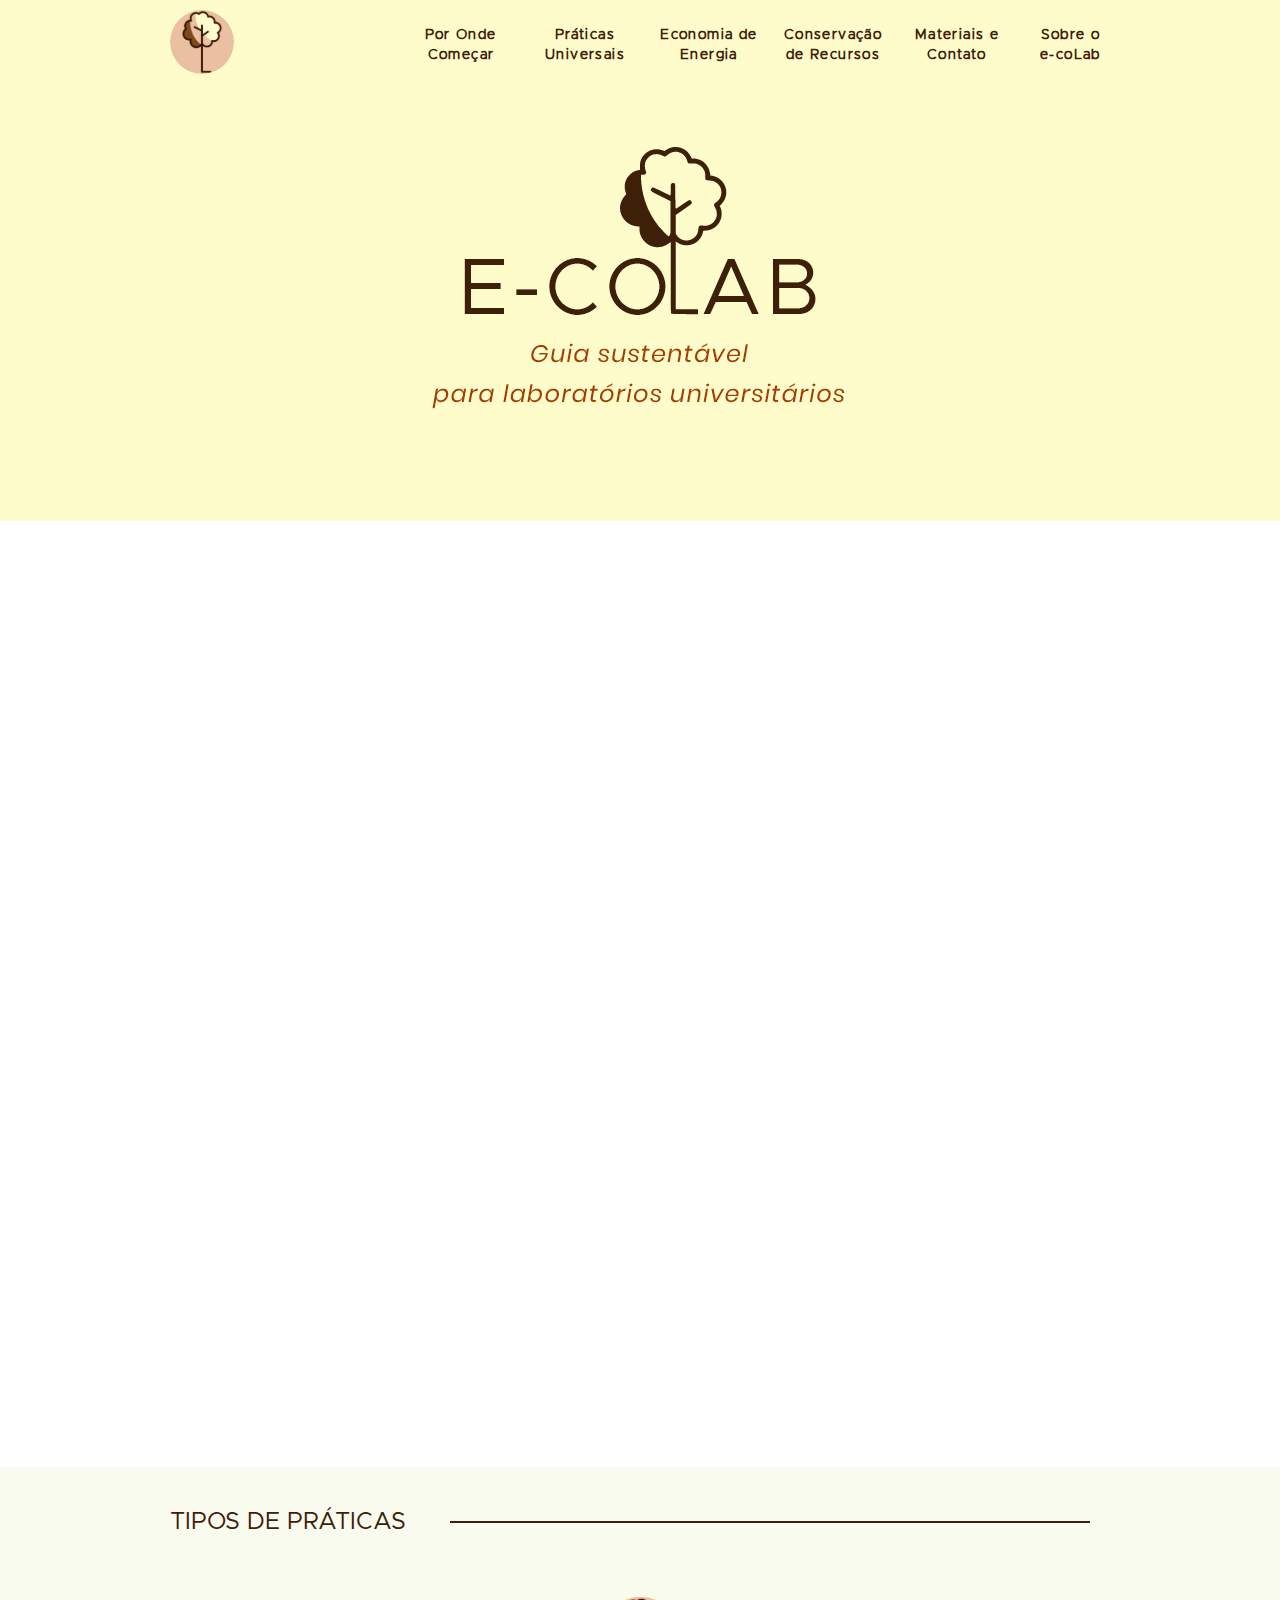
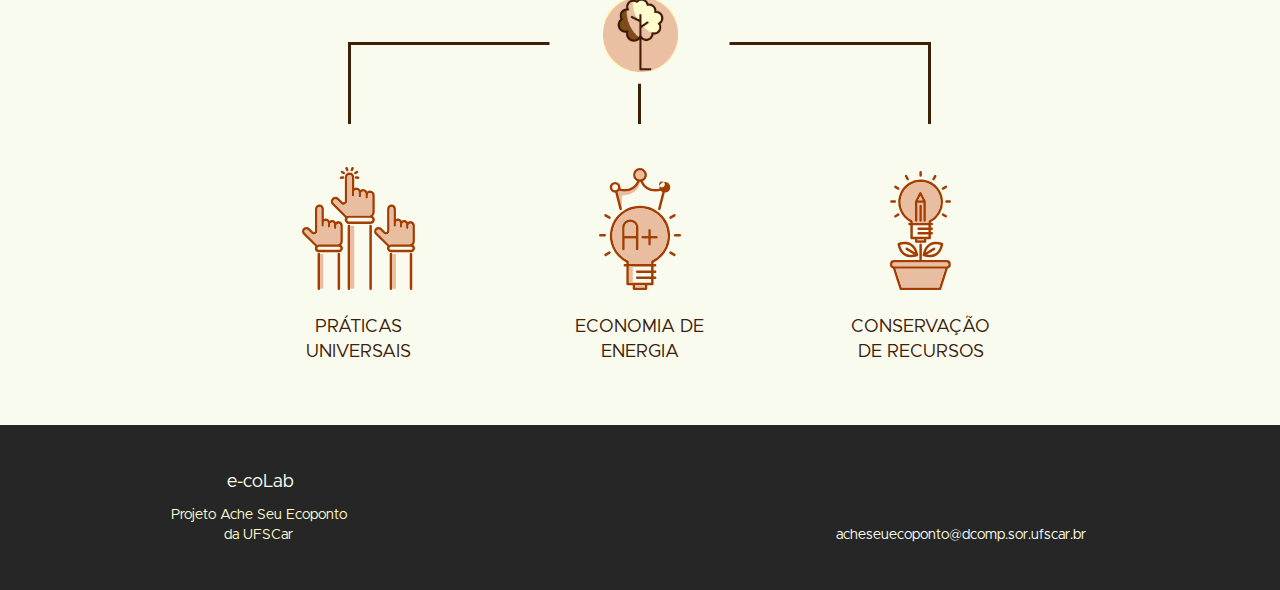
<file: index.html>
<!DOCTYPE html>
<html lang="pt-br">

<head>
  <meta charset="UTF-8">
  <title>e-coLab</title>
  <link rel="shortcut icon" href="favicon.ico" type="image/x-icon">
  <link rel="stylesheet" href="css/normalize.css">
  <link rel="stylesheet" href="css/reset.css">
  <link rel="stylesheet" href="css/grid.css">
  <link rel="stylesheet" href="css/style.css">
  <link rel="stylesheet" href="css/responsivo.css">
  <script>document.documentElement.classList.add("js")</script>
</head>

<body>
  <!-- HEADER -->
  <header class="header">
    <div class="container">
      <a href="index.html" class="logo-nav grid-3">
        <img src="img/e-coLab_logo-menu.svg" alt="e-coLab">
      </a>
      <nav class="grid-13 nav-menu">
        <ul>
          <li><a href="por-onde-comecar.html">Por Onde Começar</a></li>
          <li><a href="praticas-universais.html">Práticas Universais</a></li>
          <li><a href="economia-de-energia.html">Economia de Energia</a></li>
          <li><a href="conservacao-de-recursos.html">Conservação de Recursos</a></li>
          <li class="materiais-nav"><a href="materiais-e-contato.html">Materiais e Contato</a></li>
          <li class="sobre-nos-nav"><a href="sobre-o-ecolab.html">Sobre o e-coLab</a></li>
        </ul>
      </nav>
    </div>
  </header>
  <!-- FIM DO HEADER -->

  <!-- INTRODUCAO -->
  <section class="introducao">
    <div class="container">
      <img data-anime="400" class="fadeInDown" src="img/titulo.png" alt="e-coLab">
      <a data-anime="800" href="por-onde-comecar.html" class="btn">Por Onde Começar</a>
    </div>
  </section>
  <!-- FIM DA INTRODUCAO -->

  <!-- OVERVIEW -->
  <section data-anime="1200" class="fadeInDown container overview">
    <div class="grid-4 visao-geral">
      <h2>Visão geral</h2>
    </div>
    <div class="grid-12">
      <p class="overview-text">O e-coLab é um guia para aplicação de práticas ambientais dentro dos laboratórios da universidade. Tais práticas buscam a redução no consumo de materiais e energia de forma a promover um equilíbrio entre as atividades desenvolvidas no laboratório e o meio ambiente.</p>
    </div>

    <div class="grid-4 sobre-nos">
      <h2>Sobre Nós</h2>
    </div>
    <div class="grid-12">
      <p class="overview-text">Nossa plataforma web oferece apenas uma introdução de como o guia pode ser aplicado. Para aplicar todas as práticas em um laboratório ou saber mais sobre este projeto e outras iniciativas que nos inspiraram, acesse nossa página de <a href="materiais-e-contato.html">materiais e contato</a>.</p>
    </div>

    <div class="grid-4 objetivos">
      <h2>ObjetivoS</h2>
    </div>
    <div class="grid-12">
      <ul>
        <li>- Auxiliar a comunidade universitária a implantar medidas ambientais nos laboratórios</li>
        <li>- Documentar as ações que já são praticadas dentro dos laboratórios da UFSCar</li>
        <li>- Propor ações básicas para a redução no consumo de energia e desperdício de materiais</li>
      </ul>
    </div>

    <div class="call-to-action">
      <p>Clique aqui para conhecer as práticas</p>
      <a href="por-onde-comecar.html" class="btn">Por Onde Começar</a>
    </div>

  </section>
  <!-- FIM DO OVERVIEW -->

  <!-- CATEGORIAS -->
  <section class="categorias">
    <div class="container">
      <div class="subtitulo-separador">
        <h2 class="subtitulo">Tipos de práticas</h2>
      </div>
      <div class="separador">
        <img src="img/linha-separador.png">
      </div>
      <img class="logo-categorias" src="img/logo-categorias.svg">
      <img class="linhas-categorias" src="img/linhas-categorias.svg">
      <ul class="categorias-lista">
        <li>
          <a href="praticas-universais.html">
            <img class="icone-praticas" src="img/icone-praticas.svg">
          </a>
          <h3>Práticas Universais</h3>
        </li>
        <li>
          <a href="economia-de-energia.html">
            <img class="icone-economia" src="img/icone-economia.svg">
          </a>
          <h3>Economia de Energia</h3>
        </li>
        <li>
          <a href="conservacao-de-recursos.html">
            <img class="icone-conservacao" src="img/icone-conservacao.svg">
          </a>
          <h3>Conservação de Recursos</h3>
        </li>
      </ul>
    </div>
  </section>
  <!-- FIM DE CATEGORIAS -->

  <!-- FOOTER -->
  <footer class="footer">
    <div class="container">
      <ul>
        <li>e-coLab</li>
        <li>Projeto Ache Seu Ecoponto
          da UFSCar
        </li>
        <li>acheseuecoponto@dcomp.sor.ufscar.br</li>
      </ul>
    </div>

  </footer>
  <!-- FIM DO FOOTER -->
  <script src="js/simple-anime.js"></script>
  <script src="js/script.js"></script>
</body>

</html>
</file>
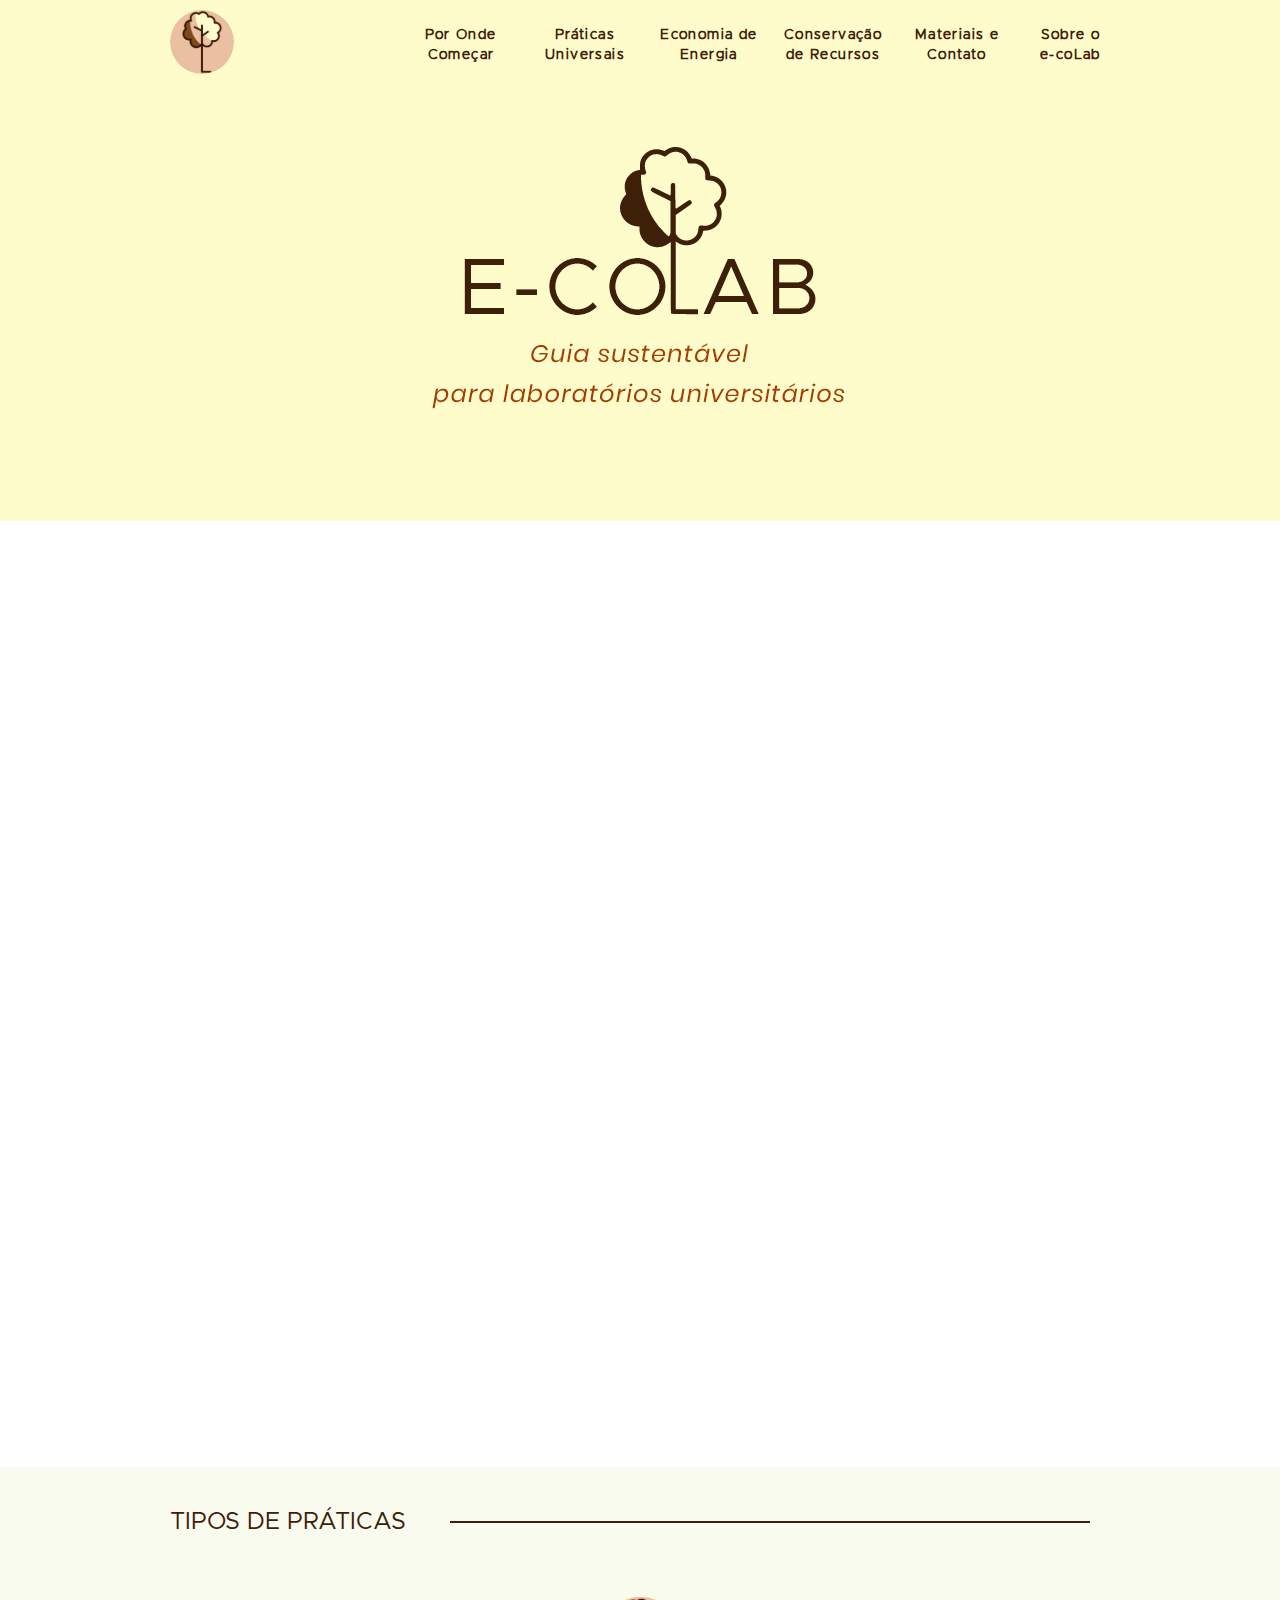
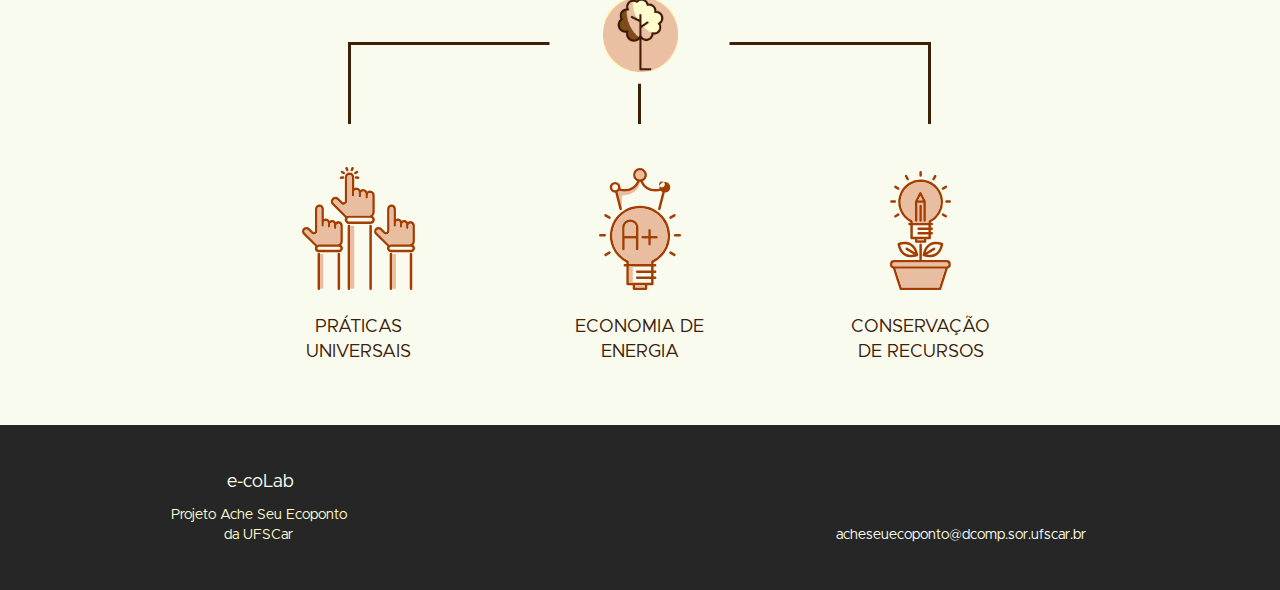
<file: web/index.html>
<!DOCTYPE html>
<html lang="pt-br">

<head>
  <meta charset="UTF-8">
  <meta name="viewport" content="width=device-width, initial-scale=1.0, shrink-to-fit=no">
  <title>e-coLab</title>
  <link rel="shortcut icon" href="favicon.ico" type="image/x-icon">
  <link rel="stylesheet" href="css/normalize.css">
  <link rel="stylesheet" href="css/reset.css">
  <link rel="stylesheet" href="css/grid.css">
  <link rel="stylesheet" href="css/style.css">
  <link rel="stylesheet" href="css/responsivo.css">
  <script>document.documentElement.classList.add("js")</script>
</head>

<body>
  <!-- HEADER -->
  <header class="header">
    <div class="container">
      <a href="index.html" class="logo-nav grid-3">
        <img src="img/e-coLab_logo-menu.svg" alt="e-coLab">
      </a>
      <nav class="grid-13 nav-menu">
        <ul>
          <li><a href="por-onde-comecar.html">Por Onde Começar</a></li>
          <li><a href="praticas-universais.html">Práticas Universais</a></li>
          <li><a href="economia-de-energia.html">Economia de Energia</a></li>
          <li><a href="conservacao-de-recursos.html">Conservação de Recursos</a></li>
          <li class="materiais-nav"><a href="materiais-e-contato.html">Materiais e Contato</a></li>
          <li class="sobre-nos-nav"><a href="sobre-o-ecolab.html">Sobre o e-coLab</a></li>
        </ul>
      </nav>
    </div>
  </header>
  <!-- FIM DO HEADER -->

  <!-- INTRODUCAO -->
  <section class="introducao">
    <div class="container">
      <img data-anime="400" class="fadeInDown" src="img/titulo.png" alt="e-coLab">
      <a data-anime="800" href="por-onde-comecar.html" class="btn">Por Onde Começar</a>
    </div>
  </section>
  <!-- FIM DA INTRODUCAO -->

  <!-- OVERVIEW -->
  <section data-anime="1200" class="fadeInDown container overview">
    <div class="grid-4 visao-geral">
      <h2>Visão geral</h2>
    </div>
    <div class="grid-12">
      <p class="overview-text">O e-coLab é um guia para aplicação de práticas ambientais dentro dos laboratórios da universidade. Tais práticas buscam a redução no consumo de materiais e energia de forma a promover um equilíbrio entre as atividades desenvolvidas no laboratório e o meio ambiente.</p>
    </div>

    <div class="grid-4 sobre-nos">
      <h2>Sobre Nós</h2>
    </div>
    <div class="grid-12">
      <p class="overview-text">Nossa plataforma web oferece apenas uma introdução de como o guia pode ser aplicado. Para aplicar todas as práticas em um laboratório ou saber mais sobre este projeto e outras iniciativas que nos inspiraram, acesse nossa página de <a href="materiais-e-contato.html">materiais e contato</a>.</p>
    </div>

    <div class="grid-4 objetivos">
      <h2>ObjetivoS</h2>
    </div>
    <div class="grid-12">
      <ul>
        <li>- Auxiliar a comunidade universitária a implantar medidas ambientais nos laboratórios</li>
        <li>- Documentar as ações que já são praticadas dentro dos laboratórios da UFSCar</li>
        <li>- Propor ações básicas para a redução no consumo de energia e desperdício de materiais</li>
      </ul>
    </div>

    <div class="call-to-action">
      <p>Clique aqui para conhecer as práticas</p>
      <a href="por-onde-comecar.html" class="btn">Por Onde Começar</a>
    </div>

  </section>
  <!-- FIM DO OVERVIEW -->

  <!-- CATEGORIAS -->
  <section class="categorias">
    <div class="container">
      <div class="subtitulo-separador">
        <h2 class="subtitulo">Tipos de práticas</h2>
      </div>
      <div class="separador">
        <img src="img/linha-separador.png">
      </div>
      <img class="logo-categorias" src="img/logo-categorias.svg">
      <img class="linhas-categorias" src="img/linhas-categorias.svg">
      <ul class="categorias-lista">
        <li>
          <a href="praticas-universais.html">
            <img class="icone-praticas" src="img/icone-praticas.svg">
          </a>
          <h3>Práticas Universais</h3>
        </li>
        <li>
          <a href="economia-de-energia.html">
            <img class="icone-economia" src="img/icone-economia.svg">
          </a>
          <h3>Economia de Energia</h3>
        </li>
        <li>
          <a href="conservacao-de-recursos.html">
            <img class="icone-conservacao" src="img/icone-conservacao.svg">
          </a>
          <h3>Conservação de Recursos</h3>
        </li>
      </ul>
    </div>
  </section>
  <!-- FIM DE CATEGORIAS -->

  <!-- FOOTER -->
  <footer class="footer">
    <div class="container">
      <ul>
        <li>e-coLab</li>
        <li>Projeto Ache Seu Ecoponto
          da UFSCar
        </li>
        <li>acheseuecoponto@dcomp.sor.ufscar.br</li>
      </ul>
    </div>

  </footer>
  <!-- FIM DO FOOTER -->
  <script src="js/simple-anime.js"></script>
  <script src="js/script.js"></script>
</body>

</html>
</file>
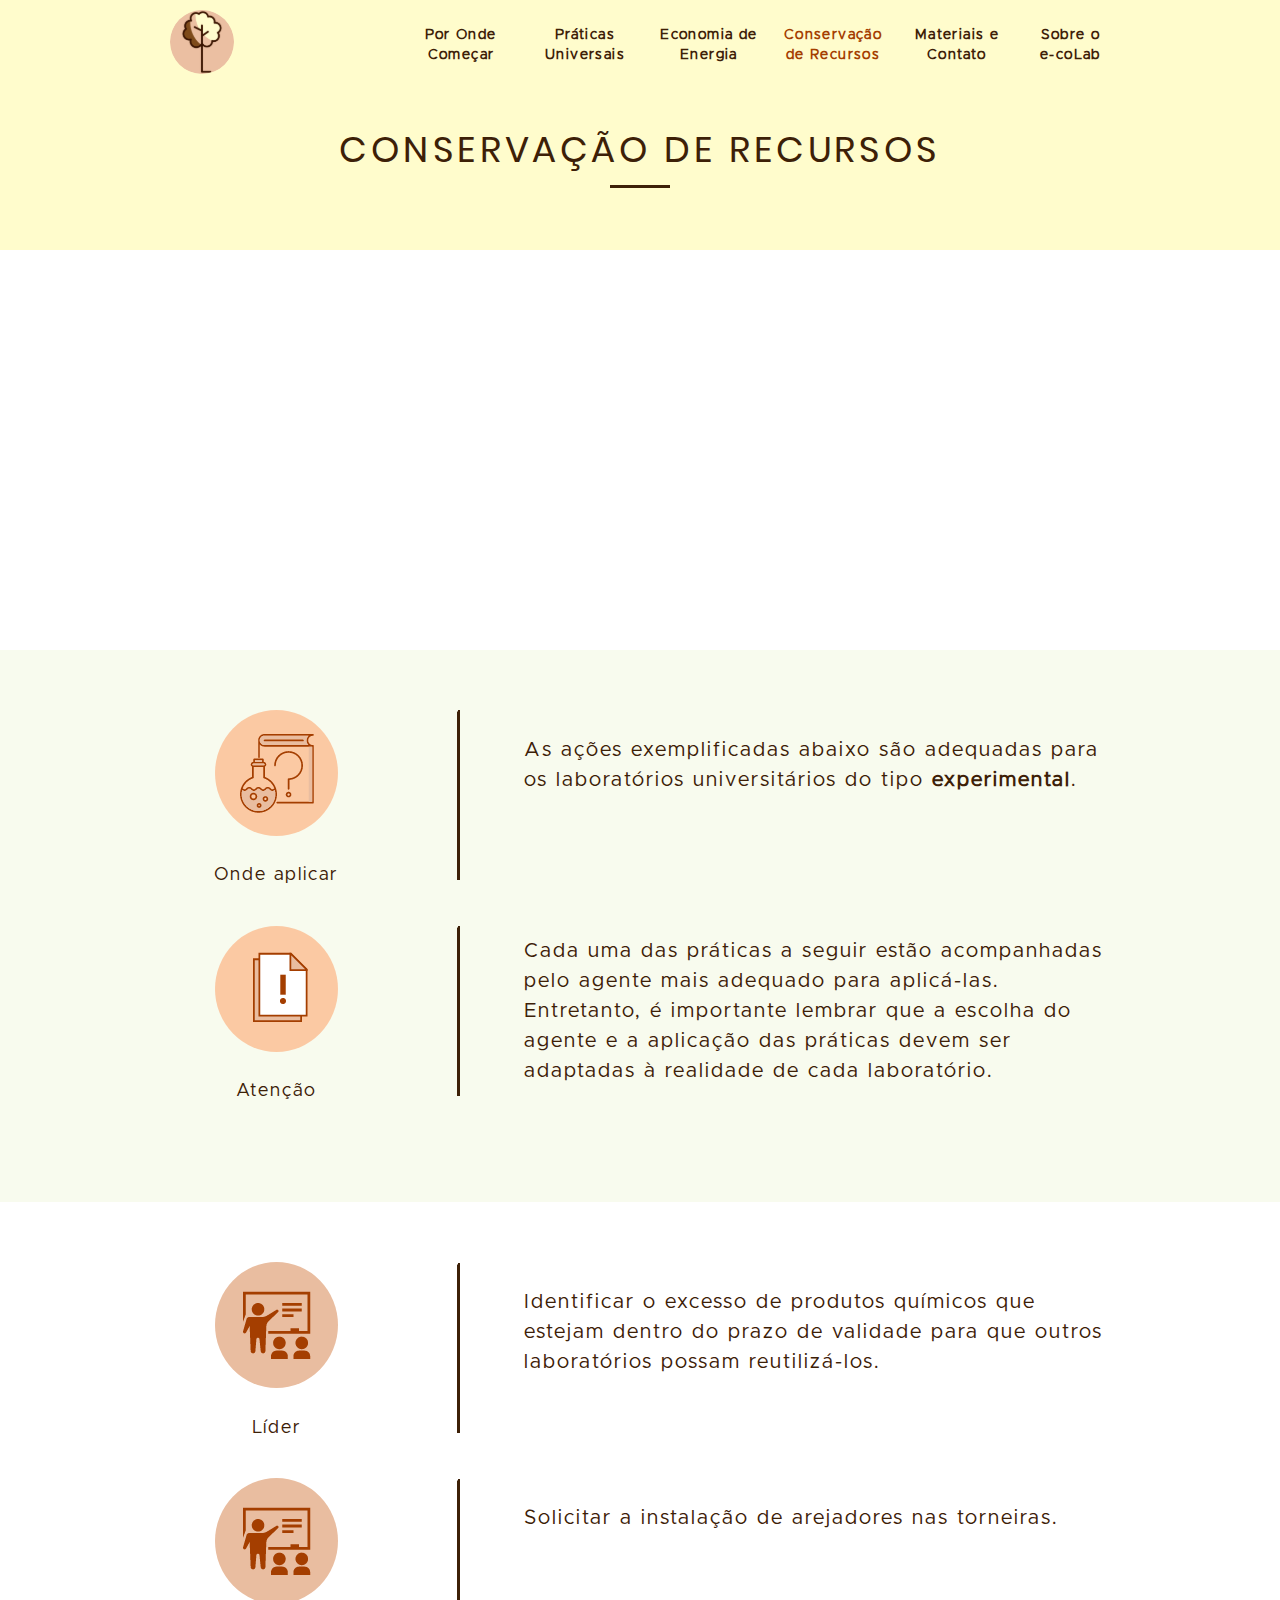
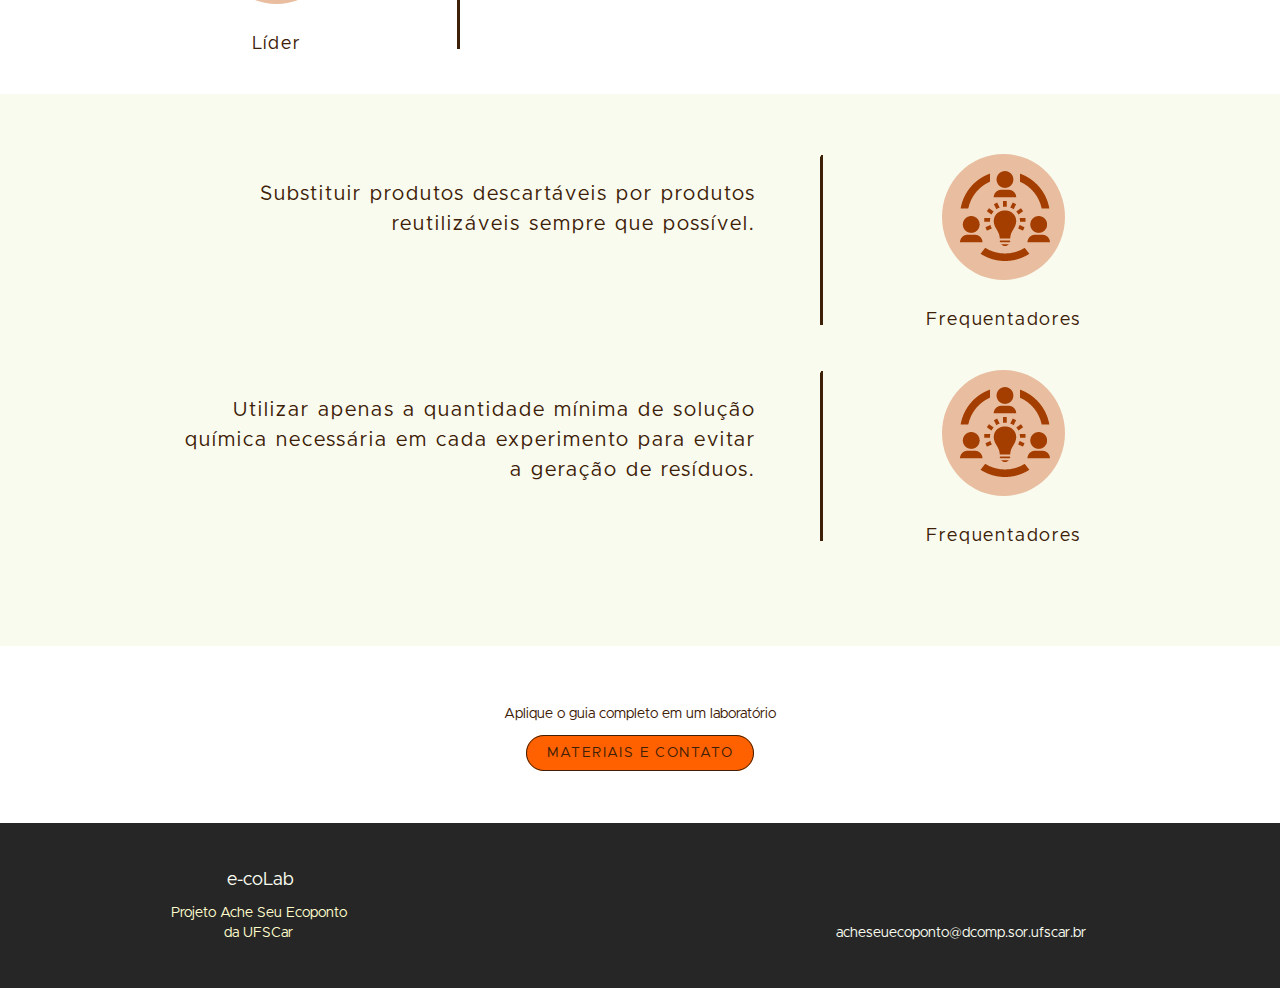
<file: conservacao-de-recursos.html>
<!DOCTYPE html>
<html lang="pt-br">

<head>
  <meta charset="UTF-8">
  <title>e-coLab: Conservação de Recursos</title>
  <link rel="shortcut icon" href="favicon.ico" type="image/x-icon">
  <link rel="stylesheet" href="css/normalize.css">
  <link rel="stylesheet" href="css/reset.css">
  <link rel="stylesheet" href="css/grid.css">
  <link rel="stylesheet" href="css/style.css">
  <link rel="stylesheet" href="css/por-onde-comecar.css">
  <link rel="stylesheet" href="css/praticas-universais.css">
  <link rel="stylesheet" href="css/responsivo.css">
  <script>document.documentElement.classList.add("js")</script>
</head>

<body>
  <!-- HEADER -->
  <header class="header">
    <div class="container">
      <a href="index.html" class="grid-3">
        <img src="img/e-coLab_logo-menu.svg" alt="e-coLab">
      </a>
      <nav class="grid-13 nav-menu">
        <ul>
          <li><a href="por-onde-comecar.html">Por Onde Começar</a></li>
          <li><a href="praticas-universais.html">Práticas Universais</a></li>
          <li><a href="economia-de-energia.html">Economia de Energia</a></li>
          <li><a href="conservacao-de-recursos.html" class="ativo">Conservação de Recursos</a></li>
          <li class="materiais-nav"><a href="materiais-e-contato.html">Materiais e Contato</a></li>
          <li class="sobre-nos-nav"><a href="sobre-o-ecolab.html">Sobre o e-coLab</a></li>
        </ul>
      </nav>
    </div>
  </header>
  <!-- FIM DO HEADER -->

  <!-- TITULO INTERNO -->
  <section class="titulo-interno">
    <div class="container">
      <h1 data-anime="400" class="fadeInDown">CONSERVAÇÃO DE RECURSOS</h1>
      <p data-anime="800" class="fadeInDown">Redução no desperdício de materiais</p>
    </div>
  </section>
  <!-- FIM DO TITULO INTERNO -->

  <!-- INTRODUCAO COM RESUMO -->
  <section data-anime="1200" class="fadeInDown container indice">
    <div class="grid-4 indice-pagina">
      <h2>04</h2>
    </div>
    <div class="grid-12 resumo-pagina">
      <p>As ações para conservação de recursos visam a diminuição do consumo e a reutilização de produtos.</p>
      <p>Para acessar o conjunto completo de Conservação de Recursos, faça o download da planilha e-coLab <a href="https://docs.google.com/spreadsheets/d/1ePWTMdAAVgVRAgy2vXOXxDDkfOwoOyzPII1yZIf_sPI/edit?usp=sharing" target="_blank">aqui</a>.</p>
    </div>
  </section>
  <!-- FIM DA INTRODUCAO COM RESUMO -->

  <!-- INFORMACOES -->
  <section class="secao-background-colorido">
    <div class="container">
      <ul class="praticas-lista">
        <li class="icone-lab">
          <img src="img/icone-onde-aplicar.png" alt="Icone onde aplicar">
          <p>Onde aplicar</p>
        </li>
        <li class="separador-pratica">
          <img class="separador-pratica" src="img/linha-praticas.svg">
        </li>
        <li class="pratica">
          <p>As ações exemplificadas abaixo são adequadas para os laboratórios universitários do tipo <b>experimental</b>.</p>
        </li>
      </ul>

      <ul class="praticas-lista">
        <li class="icone-lab">
          <img src="img/icone-atencao.png" alt="Icone atenção">
          <p>Atenção</p>
        </li>
        <li class="separador-pratica">
          <img class="separador-pratica" src="img/linha-praticas.svg">
        </li>
        <li id="atencao" class="pratica">
          <p>Cada uma das práticas a seguir estão acompanhadas pelo agente mais adequado para aplicá-las. Entretanto, é importante lembrar que a escolha do agente e a aplicação das práticas devem ser adaptadas à realidade de cada laboratório. </p>
        </li>
      </ul>
    </div>
  </section>
  <!-- FIM DE INFORMACOES -->

  <!-- CONSERVACAO DE RECURSOS 1  -->
  <section class="secao-background-branco container">
    <ul class="praticas-lista">
      <li class="icone-lab">
        <img src="img/icone-lider.png">
        <p>Líder</p>
      </li>
      <li class="separador-pratica">
        <img class="separador-pratica" src="img/linha-praticas.svg">
      </li>
      <li class="pratica">
        <p>Identificar o excesso de produtos químicos que estejam dentro do prazo de validade para que outros laboratórios possam reutilizá-los.</p>
      </li>
    </ul>

    <ul class="praticas-lista">
      <li class="icone-lab">
        <img src="img/icone-lider.png">
        <p>Líder</p>
      </li>
      <li class="separador-pratica">
        <img class="separador-pratica" src="img/linha-praticas.svg">
      </li>
      <li class="pratica">
        <p>Solicitar a instalação de arejadores nas torneiras.</p>
      </li>
    </ul>
  </section>
  <!-- FIM DE CONSERVACAO DE RECURSOS 1 -->

  <!-- CONSERVACAO DE RECURSOS 2  -->
  <section class="secao-background-colorido">
    <div class="container">
      <ul class="praticas-lista-2">
        <li class="pratica">
          <p>Substituir produtos descartáveis por produtos reutilizáveis sempre que possível.</p>
        </li>
        <li class="separador-pratica">
          <img class="separador-pratica" src="img/linha-praticas.svg">
        </li>
        <li class="icone-lab">
          <img src="img/icone-freq.png">
          <p>Frequentadores</p>
        </li>
      </ul>

      <ul class="praticas-lista-2">
        <li class="pratica">
          <p>Utilizar apenas a quantidade mínima de solução química necessária em cada experimento para evitar a geração de resíduos.</p>
        </li>
        <li class="separador-pratica">
          <img class="separador-pratica" src="img/linha-praticas.svg">
        </li>
        <li class="icone-lab">
          <img src="img/icone-freq.png">
          <p>Frequentadores</p>
        </li>
      </ul>
    </div>
  </section>
  <!-- FIM DE ECONOMIA DE ENERGIA 2 -->

  <div class="call-to-action">
    <p>Aplique o guia completo em um laboratório
    </p>
    <a href="materiais-e-contato.html" class="btn">MATERIAIS E CONTATO</a>
  </div>

  <!-- FOOTER -->
  <footer class="footer">
    <div class="container">
      <ul>
        <li>e-coLab</li>
        <li>Projeto Ache Seu Ecoponto
          da UFSCar
        </li>
        <li>acheseuecoponto@dcomp.sor.ufscar.br</li>
      </ul>
    </div>

  </footer>
  <!-- FIM DO FOOTER -->
  <script src="js/simple-anime.js"></script>
  <script src="js/script.js"></script>
</body>

</html>
</file>
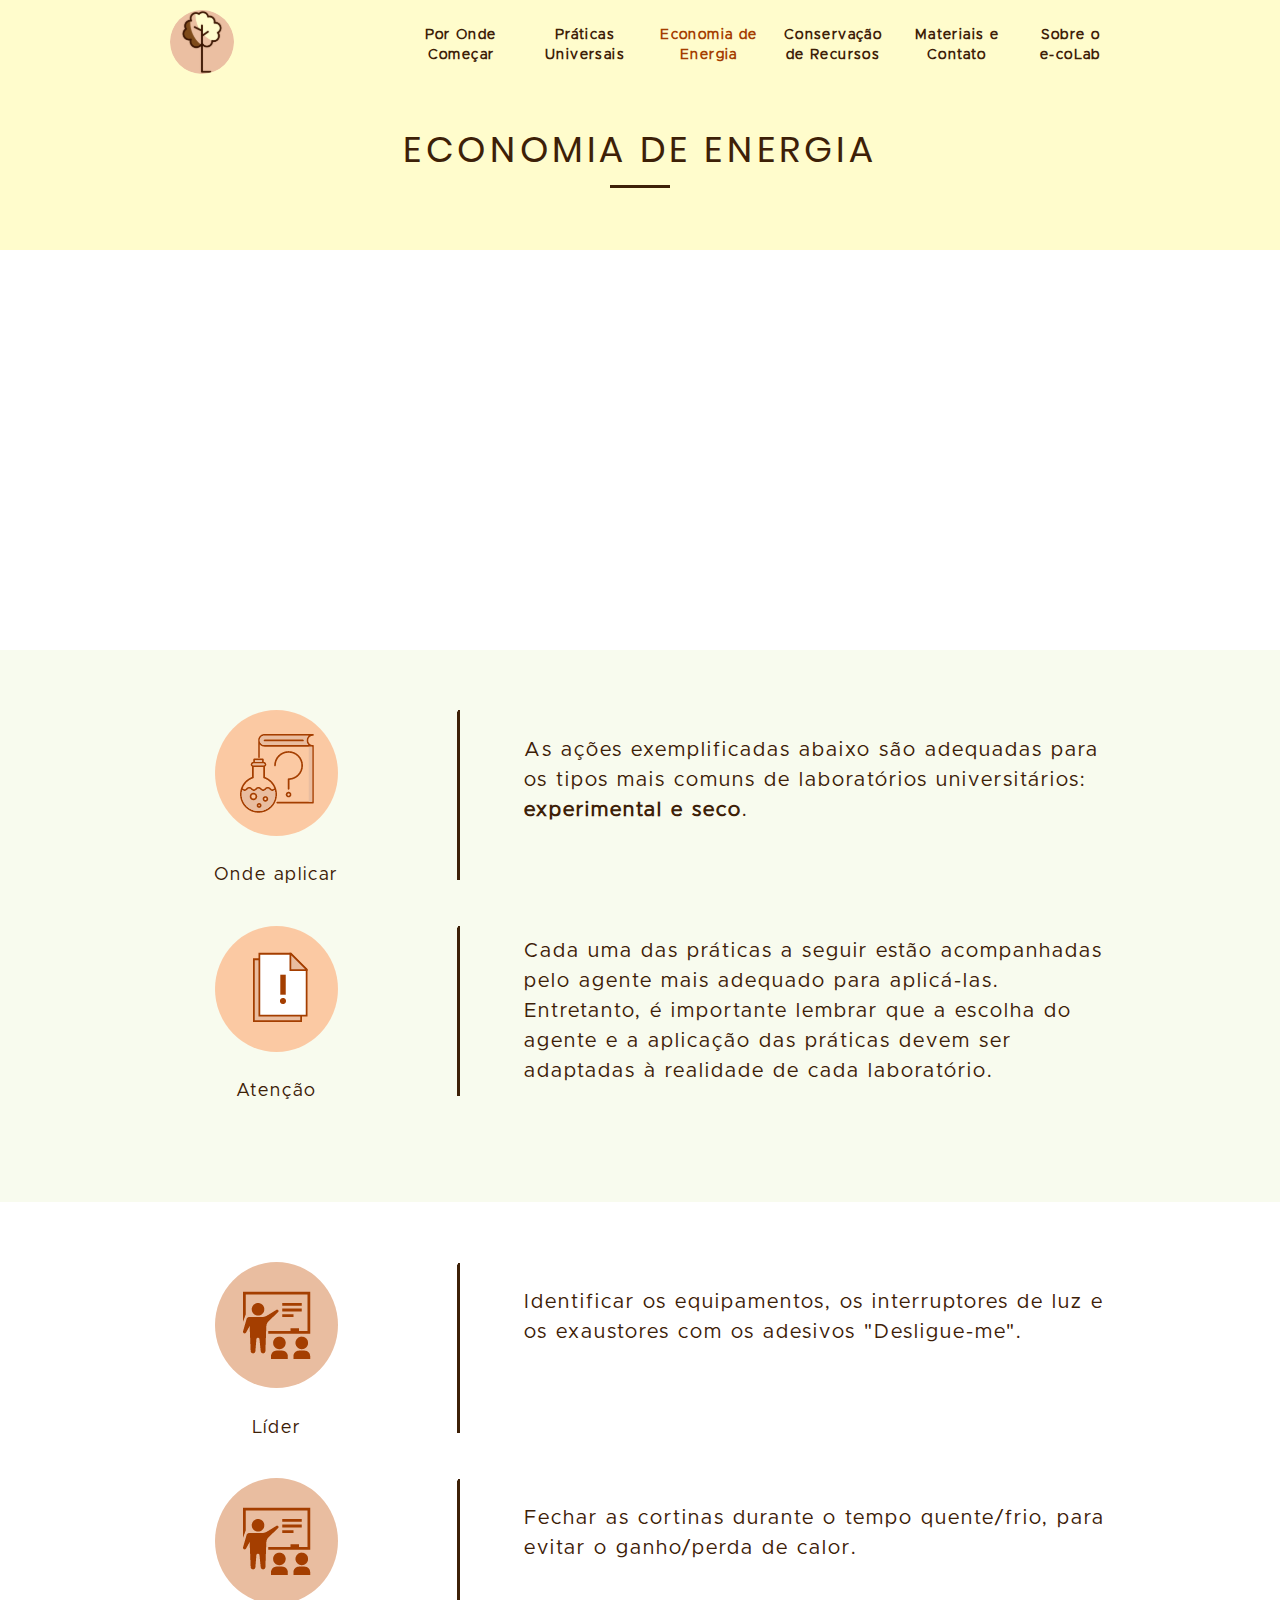
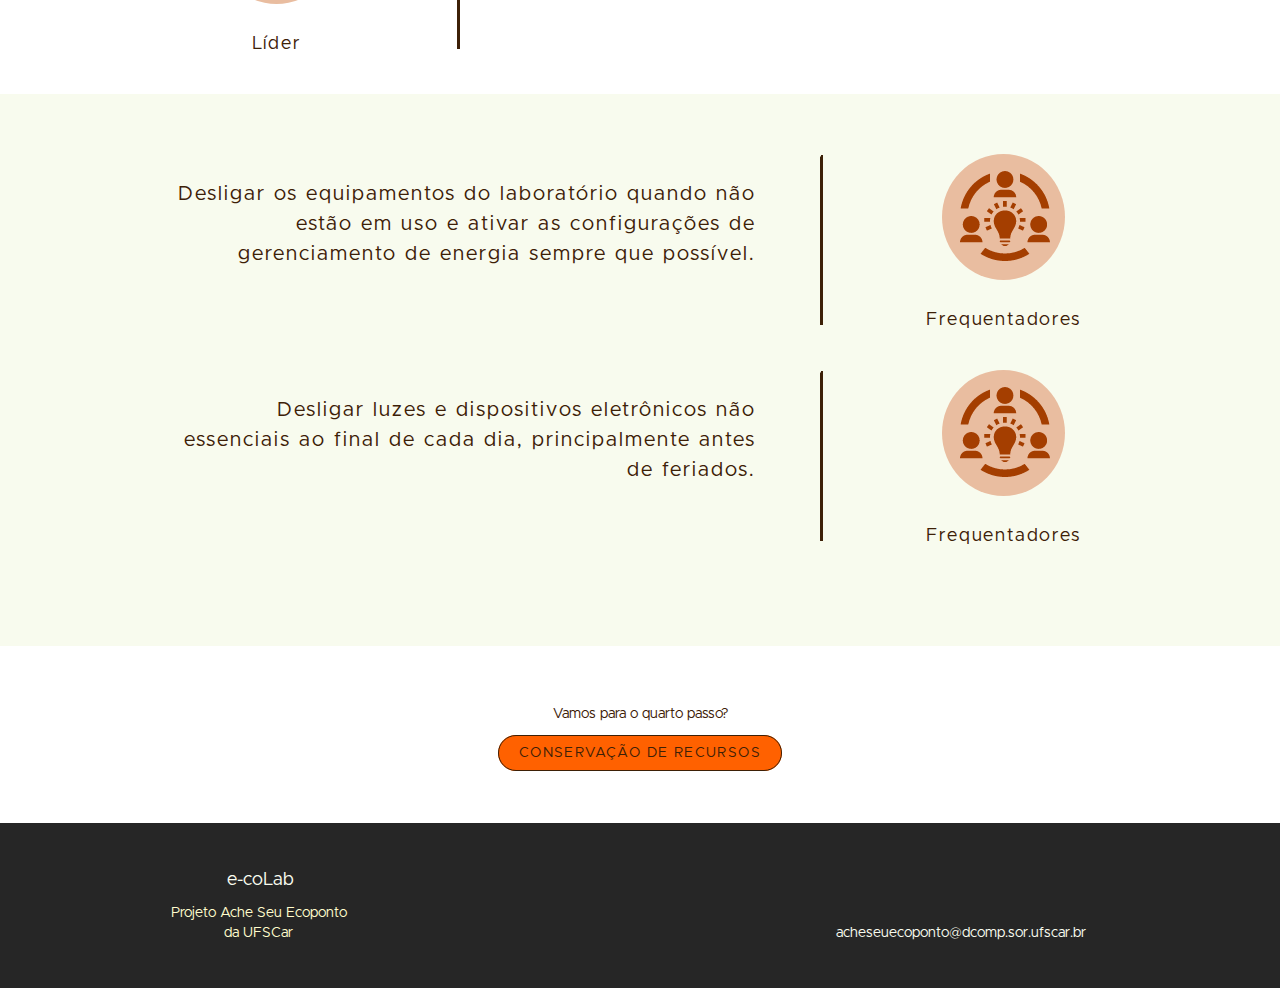
<file: economia-de-energia.html>
<!DOCTYPE html>
<html lang="pt-br">

<head>
  <meta charset="UTF-8">
  <title>e-coLab: Economia de Energia</title>
  <link rel="shortcut icon" href="favicon.ico" type="image/x-icon">
  <link rel="stylesheet" href="css/normalize.css">
  <link rel="stylesheet" href="css/reset.css">
  <link rel="stylesheet" href="css/grid.css">
  <link rel="stylesheet" href="css/style.css">
  <link rel="stylesheet" href="css/por-onde-comecar.css">
  <link rel="stylesheet" href="css/praticas-universais.css">
  <link rel="stylesheet" href="css/responsivo.css">
  <script>document.documentElement.classList.add("js")</script>
</head>

<body>
  <!-- HEADER -->
  <header class="header">
    <div class="container">
      <a href="index.html" class="grid-3">
        <img src="img/e-coLab_logo-menu.svg" alt="e-coLab">
      </a>
      <nav class="grid-13 nav-menu">
        <ul>
          <li><a href="por-onde-comecar.html">Por Onde Começar</a></li>
          <li><a href="praticas-universais.html">Práticas Universais</a></li>
          <li><a href="economia-de-energia.html" class="ativo">Economia de Energia</a></li>
          <li><a href="conservacao-de-recursos.html">Conservação de Recursos</a></li>
          <li class="materiais-nav"><a href="materiais-e-contato.html">Materiais e Contato</a></li>
          <li class="sobre-nos-nav"><a href="sobre-o-ecolab.html">Sobre o e-coLab</a></li>
        </ul>
      </nav>
    </div>
  </header>
  <!-- FIM DO HEADER -->

  <!-- TITULO INTERNO -->
  <section class="titulo-interno">
    <div class="container">
      <h1 data-anime="400" class="fadeInDown">ECONOMIA DE ENERGIA</h1>
      <p data-anime="800" class="fadeInDown">Procedimentos simples contra o consumo desnecessário</p>
    </div>
  </section>
  <!-- FIM DO TITULO INTERNO -->

  <!-- INTRODUCAO COM RESUMO -->
  <section data-anime="1200" class="fadeInDown container indice">
    <div class="grid-4 indice-pagina">
      <h2>03</h2>
    </div>
    <div class="grid-12 resumo-pagina">
      <p>As ações para economia de energia previnem também a queima dos equipamentos eletrônicos.</p>
      <p>Para acessar o conjunto completo de Economia de Energia, faça o download da planilha e-coLab <a href="https://docs.google.com/spreadsheets/d/1ePWTMdAAVgVRAgy2vXOXxDDkfOwoOyzPII1yZIf_sPI/edit?usp=sharing" target="_blank">aqui</a>.</p>
    </div>
  </section>
  <!-- FIM DA INTRODUCAO COM RESUMO -->

  <!-- INFORMACOES -->
  <section class="secao-background-colorido">
    <div class="container">
      <ul class="praticas-lista">
        <li class="icone-lab">
          <img src="img/icone-onde-aplicar.png" alt="Icone onde aplicar">
          <p>Onde aplicar</p>
        </li>
        <li class="separador-pratica">
          <img class="separador-pratica" src="img/linha-praticas.svg">
        </li>
        <li class="pratica">
          <p>As ações exemplificadas abaixo são adequadas para os tipos mais comuns de laboratórios universitários: <b>experimental e seco</b>.</p>
        </li>
      </ul>

      <ul class="praticas-lista">
        <li class="icone-lab">
          <img src="img/icone-atencao.png" alt="Icone atenção">
          <p>Atenção</p>
        </li>
        <li class="separador-pratica">
          <img class="separador-pratica" src="img/linha-praticas.svg">
        </li>
        <li id="atencao" class="pratica">
          <p>Cada uma das práticas a seguir estão acompanhadas pelo agente mais adequado para aplicá-las. Entretanto, é importante lembrar que a escolha do agente e a aplicação das práticas devem ser adaptadas à realidade de cada laboratório. </p>
        </li>
      </ul>
    </div>
  </section>
  <!-- FIM DE INFORMACOES -->

  <!-- ECONOMIA DE ENERGIA 1  -->
  <section class="secao-background-branco container">
    <ul class="praticas-lista">
      <li class="icone-lab">
        <img src="img/icone-lider.png">
        <p>Líder</p>
      </li>
      <li class="separador-pratica">
        <img class="separador-pratica" src="img/linha-praticas.svg">
      </li>
      <li class="pratica">
        <p>Identificar os equipamentos, os interruptores de luz e os exaustores com os adesivos "Desligue-me".</p>
      </li>
    </ul>

    <ul class="praticas-lista">
      <li class="icone-lab">
        <img src="img/icone-lider.png">
        <p>Líder</p>
      </li>
      <li class="separador-pratica">
        <img class="separador-pratica" src="img/linha-praticas.svg">
      </li>
      <li class="pratica">
        <p>Fechar as cortinas durante o tempo quente/frio, para evitar o ganho/perda de calor.</p>
      </li>
    </ul>
  </section>
  <!-- FIM DAS PRATICAS UNIVERSAIS 1 -->

  <!-- ECONOMIA DE ENERGIA 2  -->
  <section class="secao-background-colorido">
    <div class="container">
      <ul class="praticas-lista-2">
        <li class="pratica">
          <p>Desligar os equipamentos do laboratório quando não estão em uso e ativar as configurações de gerenciamento de energia sempre que possível.</p>
        </li>
        <li class="separador-pratica">
          <img class="separador-pratica" src="img/linha-praticas.svg">
        </li>
        <li class="icone-lab">
          <img src="img/icone-freq.png">
          <p>Frequentadores</p>
        </li>
      </ul>

      <ul class="praticas-lista-2">
        <li class="pratica">
          <p>Desligar luzes e dispositivos eletrônicos não essenciais ao final de cada dia, principalmente antes de feriados.</p>
        </li>
        <li class="separador-pratica">
          <img class="separador-pratica" src="img/linha-praticas.svg">
        </li>
        <li class="icone-lab">
          <img src="img/icone-freq.png">
          <p>Frequentadores</p>
        </li>
      </ul>

    </div>
  </section>
  <!-- FIM DE ECONOMIA DE ENERGIA 2 -->
  <div class="call-to-action">
    <p>Vamos para o quarto passo?
    </p>
    <a href="conservacao-de-recursos.html" class="btn">CONSERVAÇÃO DE RECURSOS</a>
  </div>
  <!-- FOOTER -->
  <footer class="footer">
    <div class="container">
      <ul>
        <li>e-coLab</li>
        <li>Projeto Ache Seu Ecoponto
          da UFSCar
        </li>
        <li>acheseuecoponto@dcomp.sor.ufscar.br</li>
      </ul>
    </div>

  </footer>
  <!-- FIM DO FOOTER -->
  <script src="js/simple-anime.js"></script>
  <script src="js/script.js"></script>
</body>

</html>
</file>
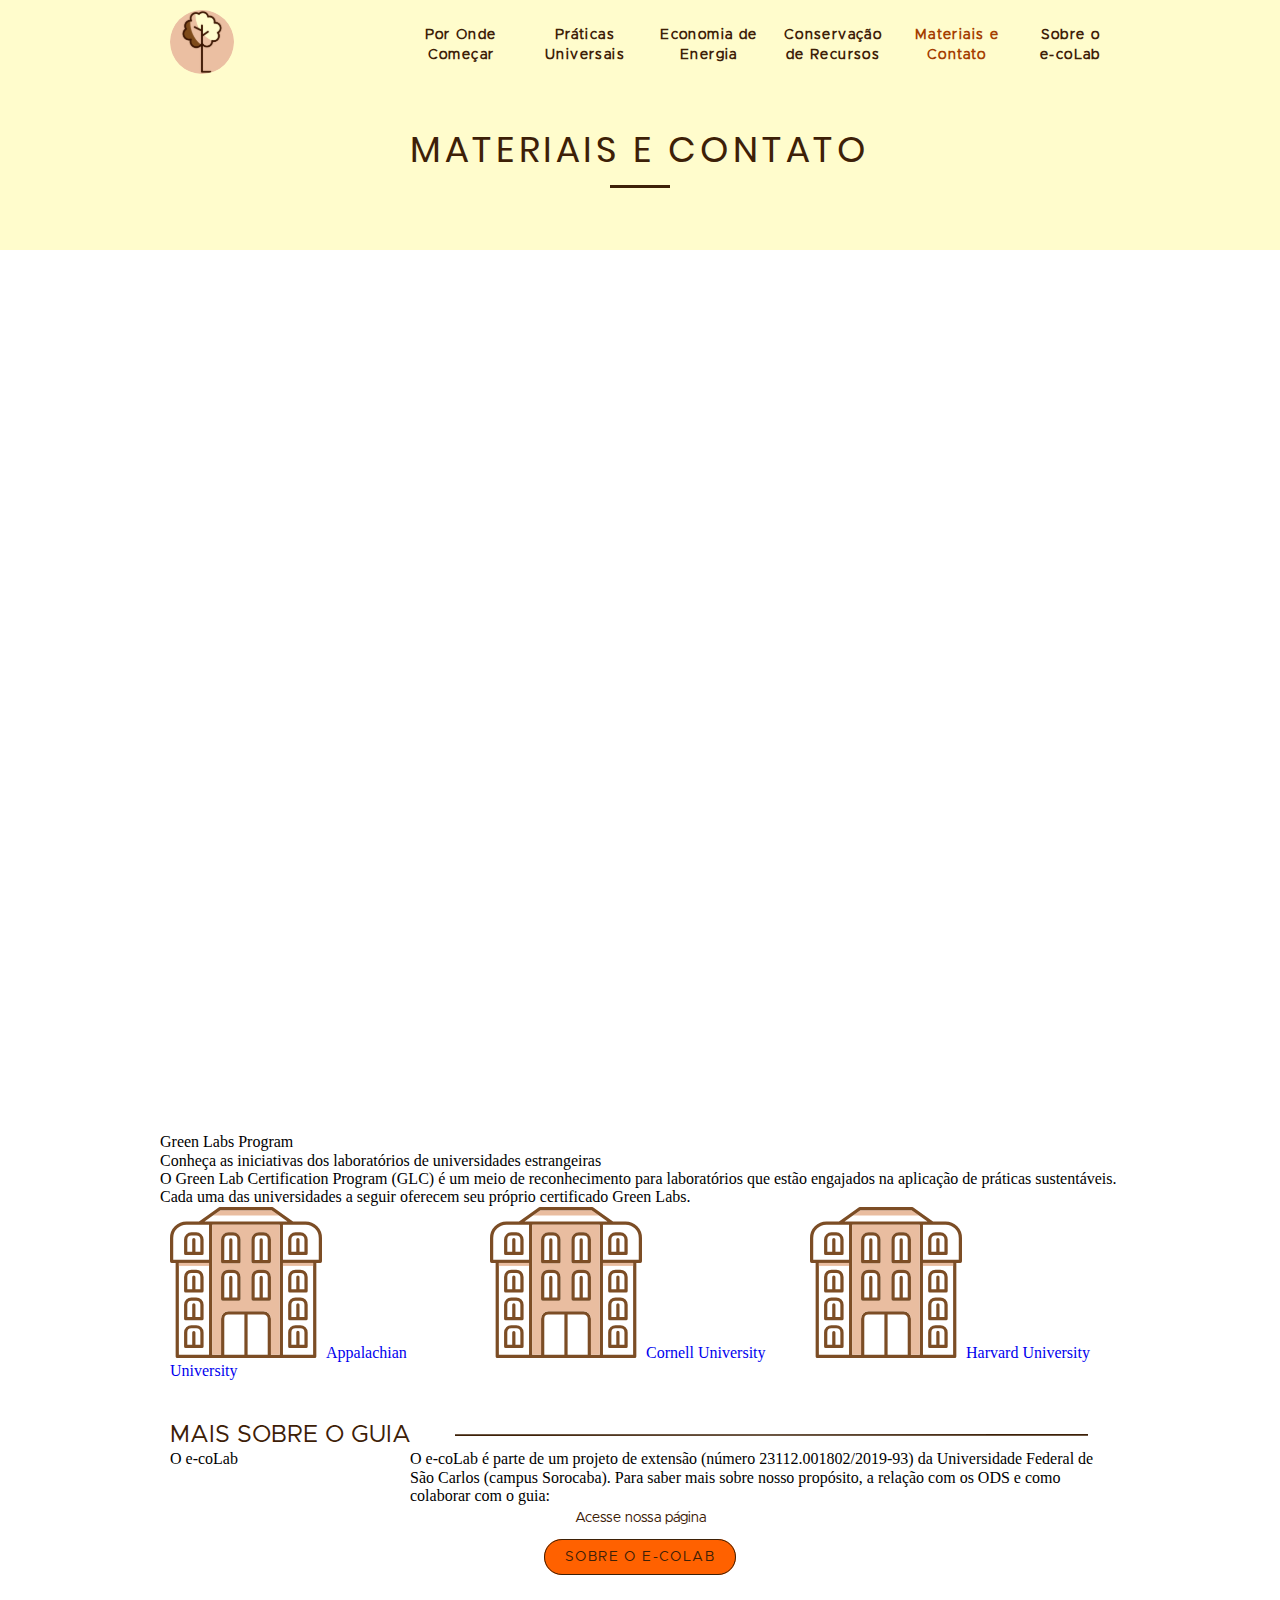
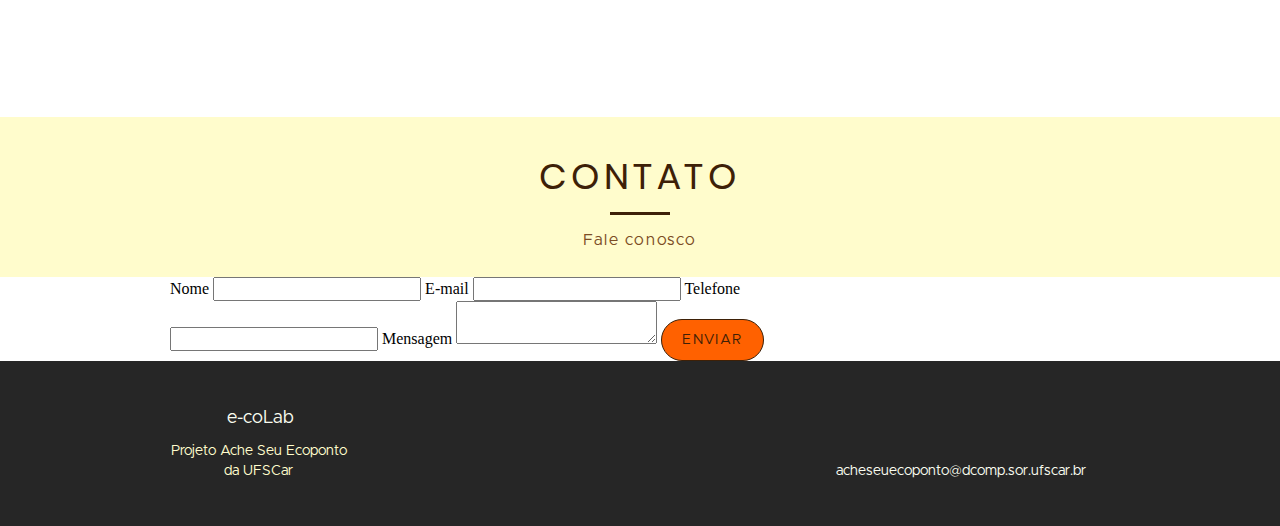
<file: materiais-e-contato.html>
<!DOCTYPE html>
<html lang="pt-br">

<head>
  <meta charset="UTF-8">
  <title>e-coLab: Materiais e Contato</title>
  <link rel="shortcut icon" href="favicon.ico" type="image/x-icon">
  <link rel="stylesheet" href="css/normalize.css">
  <link rel="stylesheet" href="css/reset.css">
  <link rel="stylesheet" href="css/grid.css">
  <link rel="stylesheet" href="css/style.css">
  <link rel="stylesheet" href="css/por-onde-comecar.css">
  <link rel="stylesheet" href="css/praticas-universais.css">
  <link rel="stylesheet" href="css/materiais-e-contato.css">
  <link rel="stylesheet" href="css/responsivo.css">
  <script>document.documentElement.classList.add("js")</script>
</head>

<body>
  <!-- HEADER -->
  <header class="header">
    <div class="container">
      <a href="index.html" class="grid-3">
        <img src="img/e-coLab_logo-menu.svg" alt="e-coLab">
      </a>
      <nav class="grid-13 nav-menu">
        <ul>
          <li><a href="por-onde-comecar.html">Por Onde Começar</a></li>
          <li><a href="praticas-universais.html">Práticas Universais</a></li>
          <li><a href="economia-de-energia.html">Economia de Energia</a></li>
          <li><a href="conservacao-de-recursos.html">Conservação de Recursos</a></li>
          <li class="materiais-nav"><a href="materiais-e-contato.html" class="ativo">Materiais e Contato</a></li>
          <li class="sobre-nos-nav"><a href="sobre-o-ecolab.html">Sobre o e-coLab</a></li>
        </ul>
      </nav>
    </div>
  </header>
  <!-- FIM DO HEADER -->

  <!-- TITULO INTERNO -->
  <section class="titulo-interno">
    <div class="container">
      <h1 data-anime="400" class="fadeInDown">MATERIAIS E CONTATO</h1>
      <p data-anime="800" class="fadeInDown">Materiais para aplicação do guia e algumas inspirações</p>
    </div>
  </section>
  <!-- FIM DO TITULO INTERNO -->

  <!-- SEPARADOR MATERIAIS PARA DOWNLOAD -->
  <section data-anime="1200" class="fadeInDown container indice-download">
    <div class="materiais subtitulo-separador">
      <h2 class="subtitulo">Materiais para download</h2>
    </div>
    <div class="materiais-linha separador">
      <img src="img/linha-separador-materiais.svg">
    </div>
  </section>
  <!-- FIM DO SEPARADOR -->

  <!-- DOWNLOADS -->
  <section data-anime="1300" class="fadeInDown downloads container">
    <ul class="praticas-lista-2">
      <li class="pratica">
        <p><a href="https://docs.google.com/spreadsheets/d/1ePWTMdAAVgVRAgy2vXOXxDDkfOwoOyzPII1yZIf_sPI/edit?usp=sharing" target="_blank">Planilha em formato checklist para aplicação das práticas propostas.</a></p>
      </li>
      <li class="separador-pratica">
        <img class="separador-pratica" src="img/linha-praticas.svg">
      </li>
      <li class="icone-download">
        <a href="https://docs.google.com/spreadsheets/d/1ePWTMdAAVgVRAgy2vXOXxDDkfOwoOyzPII1yZIf_sPI/edit?usp=sharing" target="_blank"><img src="img/icone-planilha.svg"></a>

      </li>
    </ul>

    <ul class="praticas-lista-2">
      <li class="pratica">
        <p><a href="https://drive.google.com/file/d/1k390LKLMg9EqQfrcckQ00dLldVIVcc6J/view?usp=sharing" target="_blank">Guia "COMO COMEÇAR COM OS ODS NAS UNIVERSIDADES - Um guia para universidades, os centros de educação superior e a academia".</a></p>
      </li>
      <li class="separador-pratica">
        <img class="separador-pratica" src="img/linha-praticas.svg">
      </li>
      <li class="icone-download">
        <a href="https://drive.google.com/file/d/1k390LKLMg9EqQfrcckQ00dLldVIVcc6J/view?usp=sharing" target="_blank"><img src="img/icone-freq.png"></a>
      </li>
    </ul>

    <ul class="praticas-lista-2">
      <li class="pratica">
        <p><a href="https://drive.google.com/drive/folders/1w7BEGE6sya8D-d76dOA69UPuwtk7dZIR" target="_blank">Acesse aqui infográficos sobre o guia e-coLab que podem ser compartilhados ou colocados em murais dos laboratórios da universidade.</a></p>
      </li>
      <li class="separador-pratica">
        <img class="separador-pratica" src="img/linha-praticas.svg">
      </li>
      <li class="icone-download">
        <a href="https://drive.google.com/drive/folders/1w7BEGE6sya8D-d76dOA69UPuwtk7dZIR" target="_blank"><img src="img/icone-infografico.svg"></a>
      </li>
    </ul>
  </section>
  <!-- DOWNLOADS -->

  <!-- GREEN LABS -->
  <section class="green-labs">
    <div class="container">
      <h2>Green Labs Program</h2>
      <h3>Conheça as iniciativas dos laboratórios de universidades estrangeiras</h3>
      <p class="descricao-green-labs">O Green Lab Certification Program (GLC) é um meio de reconhecimento para laboratórios que estão engajados na aplicação de práticas sustentáveis. Cada uma das universidades a seguir oferecem seu próprio certificado Green Labs.</p>

      <div class="universidades grid-1-3">
        <a href="https://sustain.appstate.edu/initiatives/green-workplace/" target="_blank"><img src="img/icone-universidade.svg"></a>
        <a class="btn-universidade" href="https://sustain.appstate.edu/initiatives/green-workplace/" target="_blank">Appalachian University</a>
      </div>
      <div class="universidades grid-1-3">
        <a href="https://sustainablecampus.cornell.edu/programs-guides/green-office-lab-program/green-lab-program" target="_blank"><img src="img/icone-universidade.svg"></a>
        <a class="btn-universidade" href="https://sustainablecampus.cornell.edu/programs-guides/green-office-lab-program/green-lab-program" target="_blank">Cornell University</a>
      </div>
      <div class="universidades grid-1-3">
        <a href="https://green.harvard.edu/programs/green-labs/green-lab-certification" target="_blank"><img src="img/icone-universidade.svg"></a>
        <a class="btn-universidade" href="https://green.harvard.edu/programs/green-labs/green-lab-certification" target="_blank">Harvard University</a>
      </div>
    </div>
  </section>
  <!-- FIM DO GREEN LABS -->

  <!-- MAIS SOBRE O GUIA -->
  <section class="mais-sobre-guia container">
    <div class="mais-sobre subtitulo-separador">
      <h2 class="subtitulo">Mais sobre o guia</h2>
    </div>
    <div class="mais-sobre-linha separador">
      <img src="img/linha-mais-sobre.svg">
    </div>

    <div class="grid-4 sobre">
      <h2>O e-coLab</h2>
    </div>
    <div class="grid-12 sobre-text">
      <p>O e-coLab é parte de um projeto de extensão (número 23112.001802/2019-93) da Universidade Federal de São Carlos (campus Sorocaba). Para saber mais sobre nosso propósito, a relação com os ODS e como colaborar com o guia: </p>
    </div>
    <div class="call-to-action">
      <p>Acesse nossa página</p>
      <a href="sobre-o-ecolab.html" class="btn">SOBRE O E-COLAB</a>
    </div>
  </section>
  <!-- FIM DO MAIS SOBRE O GUIA -->

  <!-- CONTATO -->
  <section id="contato" class="contato">
    <div class="titulo-interno container">
      <h1>CONTATO</h1>
      <p>Fale conosco</p>
    </div>
    <div class="container">
      <form id="form_contato" method="POST" action="https://formspree.io/meqrpnnb" class="form-contato grid-12">
        <label for="nome">Nome</label>
        <input name="nome" id="nome" type="text" required>

        <label for="email">E-mail</label>
        <input name="email" id="email" type="email" required>

        <label for="telefone">Telefone</label>
        <input name="telefone" id="telefone" type="text">

        <label for="mensagem">Mensagem</label>
        <textarea id="mensagem" name="mensagem" required></textarea>

        <button id="enviar" name="enviar" type="submit" class="btn">Enviar</button>
      </form>
    </div>
  </section>
  <!-- FIM DE CONTATO -->

  <!-- FOOTER -->
  <footer class="footer">
    <div class="container">
      <ul>
        <li>e-coLab</li>
        <li>Projeto Ache Seu Ecoponto
          da UFSCar
        </li>
        <li>acheseuecoponto@dcomp.sor.ufscar.br</li>
      </ul>
    </div>

  </footer>
  <!-- FIM DO FOOTER -->
  <script src="js/simple-anime.js"></script>
  <script src="js/script.js"></script>
</body>

</html>
</file>
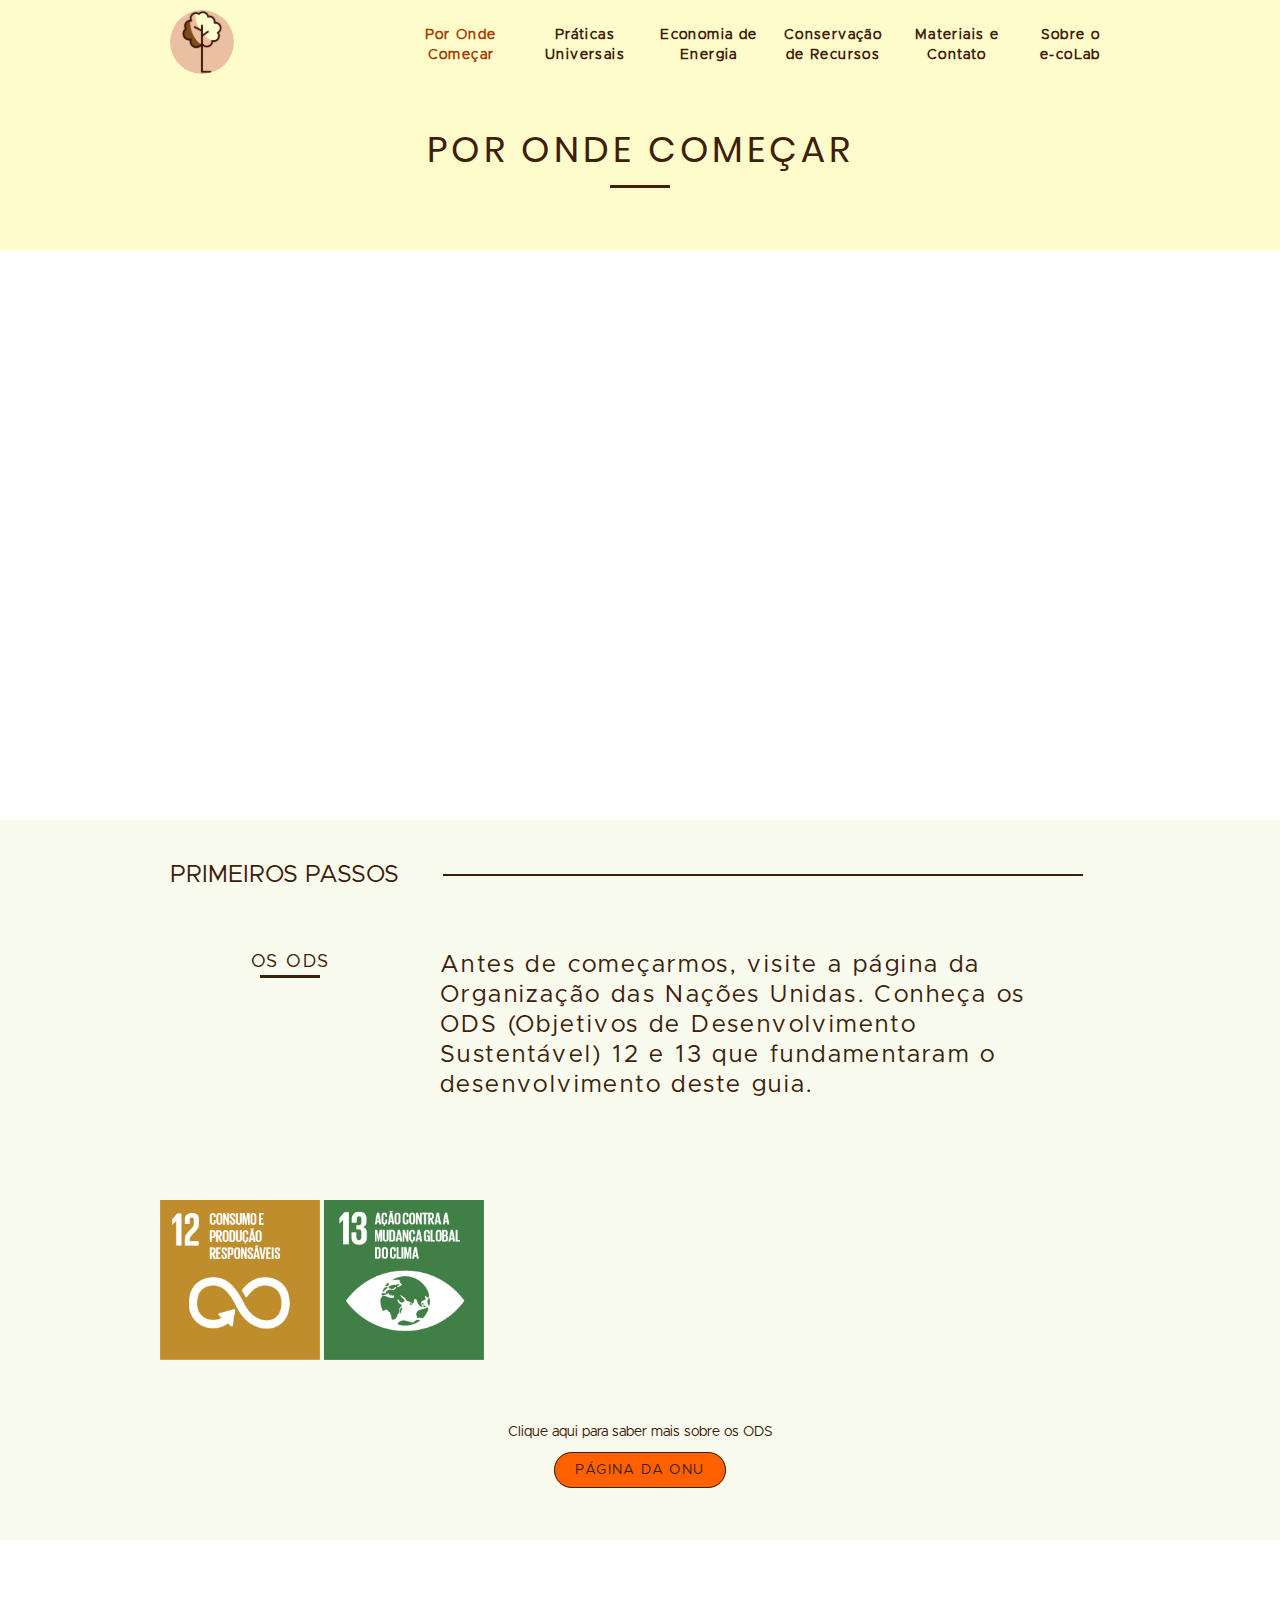
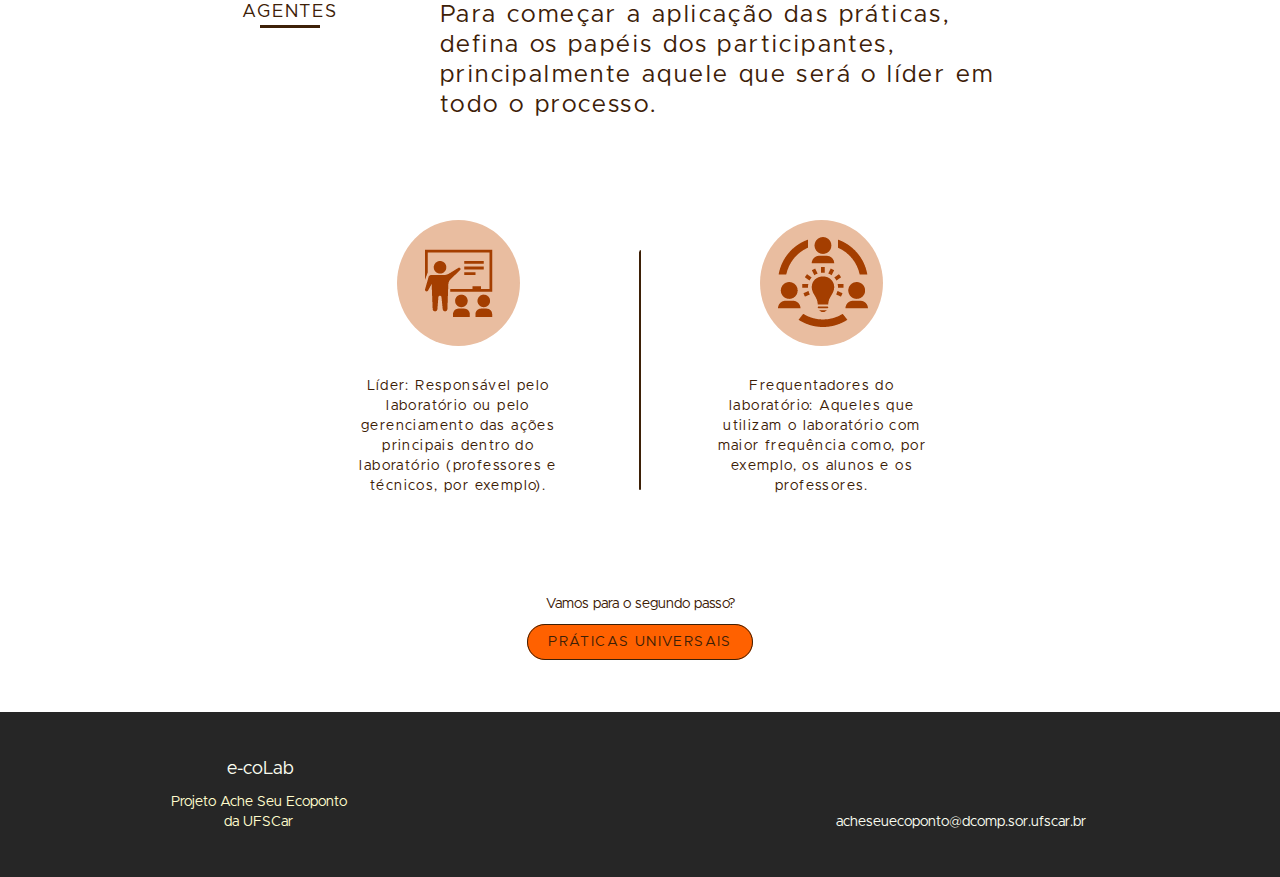
<file: por-onde-comecar.html>
<!DOCTYPE html>
<html lang="pt-br">

<head>
  <meta charset="UTF-8">
  <title>e-coLab: Por Onde Começar</title>
  <link rel="shortcut icon" href="favicon.ico" type="image/x-icon">
  <link rel="stylesheet" href="css/normalize.css">
  <link rel="stylesheet" href="css/reset.css">
  <link rel="stylesheet" href="css/grid.css">
  <link rel="stylesheet" href="css/style.css">
  <link rel="stylesheet" href="css/por-onde-comecar.css">
  <link rel="stylesheet" href="css/responsivo.css">
  <script>document.documentElement.classList.add("js")</script>
</head>

<body>
  <!-- HEADER -->
  <header class="header">
    <div class="container">
      <a href="index.html" class="grid-3">
        <img src="img/e-coLab_logo-menu.svg" alt="e-coLab">
      </a>
      <nav class="grid-13 nav-menu">
        <ul>
          <li><a href="por-onde-comecar.html" class="ativo">Por Onde Começar</a></li>
          <li><a href="praticas-universais.html">Práticas Universais</a></li>
          <li><a href="economia-de-energia.html">Economia de Energia</a></li>
          <li><a href="conservacao-de-recursos.html">Conservação de Recursos</a></li>
          <li class="materiais-nav"><a href="materiais-e-contato.html">Materiais e Contato</a></li>
          <li class="sobre-nos-nav"><a href="sobre-o-ecolab.html">Sobre o e-coLab</a></li>
        </ul>
      </nav>
    </div>
  </header>
  <!-- FIM DO HEADER -->

  <!-- TITULO INTERNO -->
  <section class="titulo-interno">
    <div class="container">
      <h1 data-anime="400" class="fadeInDown">POR ONDE COMEÇAR</h1>
      <p data-anime="800" class="fadeInDown">Você conhece os objetivos de desenvolvimento sustentável da ONU (ODS)?</p>
    </div>
  </section>
  <!-- FIM DO TITULO INTERNO -->

  <!-- INDICE -->
  <section data-anime="1200" class="fadeInDown container indice">
    <div class="subtitulo-separador">
      <h2 class="subtitulo">Índice</h2>
    </div>
    <div class="separador">
      <img src="img/linha-separador-indice.png">
    </div>
    <!-- elementos do indice -->
    <ul class="lista-indice">
      <li>
        <h3>01</h3>
        <h3><a href="#c1">Primeiros Passos</a></h3>
      </li>
      <li>
        <h3>02</h3>
        <h3><a href="praticas-universais.html">Práticas Universais</a></h3>
      </li>
      <li>
        <h3>03</h3>
        <h3><a href="economia-de-energia.html">Economia de Energia</a></h3>
      </li>
      <li>
        <h3>04</h3>
        <h3><a href="conservacao-de-recursos.html">Conservação de Recursos</a></h3>
      </li>
      <li>
        <h3>05</h3>
        <h3><a href="materiais-e-contato.html">Materiais e Contato</a></h3>
      </li>
    </ul>
  </section>
  <!-- FIM DO INDICE -->

  <!-- PRIMEIROS PASSOS -->
  <section class="primeiros-passos">
    <div id="c1" class="container">
      <div class="subtitulo-separador">
        <h2 class="subtitulo">Primeiros Passos</h2>
      </div>
      <div class="separador">
        <img src="img/linha-separador.png">
      </div>

      <div class="grid-4 ods">
        <h2>Os ODS</h2>
      </div>
      <div class="grid-12 ods-text">
        <p>Antes de começarmos, visite a página da Organização das Nações Unidas. Conheça os ODS (Objetivos de Desenvolvimento Sustentável) 12 e 13 que fundamentaram o desenvolvimento deste guia.</p>
      </div>
      <div class="ods-12-13">
        <a href="https://nacoesunidas.org/pos2015/ods12/" target="_blank"><img src="img/ods12.png"></a>
        <a href="https://nacoesunidas.org/pos2015/ods13/" target="_blank"><img src="img/ods13.png"></a>
      </div>
      <div class="call-to-action">
        <p>Clique aqui para saber mais sobre os ODS
        </p>
        <a href="https://nacoesunidas.org/pos2015/" class="btn" target="_blank">Página da ONU</a>
      </div>
    </div>
  </section>
  <!-- FIM DOS PRIMEIROS PASSOS -->

  <!-- AGENTES -->
  <section class="agentes container">
    <div class="grid-4 ods">
      <h2>Agentes</h2>
    </div>
    <div class="grid-12 ods-text">
      <p>Para começar a aplicação das práticas, defina os papéis dos participantes, principalmente aquele que será o líder em todo o processo.</p>
    </div>

    <ul class="agentes-lista grid-16">
      <li class="frequentadores-lab">
        <img src="img/icone-lider.png">
        <p>Líder: Responsável pelo laboratório ou pelo gerenciamento das ações principais dentro do laboratório (professores e técnicos, por exemplo).</p>
      </li>
      <li class="separador-agentes">
        <img class="separador-agentes" src="img/linha-separador-agentes.svg">
      </li>
      <li class="lider-lab">
        <img src="img/icone-freq.png">
        <p>Frequentadores do laboratório: Aqueles que utilizam o laboratório com maior frequência como, por exemplo, os alunos e os professores.</p>
      </li>
    </ul>

    <div class="call-to-action">
      <p>Vamos para o segundo passo?</p>
      <a href="praticas-universais.html" class="btn">Práticas Universais</a>
    </div>
  </section>
  <!-- FIM DOS AGENTES -->

  <!-- FOOTER -->
  <footer class="footer">
    <div class="container">
      <ul>
        <li>e-coLab</li>
        <li>Projeto Ache Seu Ecoponto
          da UFSCar
        </li>
        <li>acheseuecoponto@dcomp.sor.ufscar.br</li>
      </ul>
    </div>

  </footer>
  <!-- FIM DO FOOTER -->
  <script src="js/simple-anime.js"></script>
  <script src="js/script.js"></script>
</body>

</html>
</file>
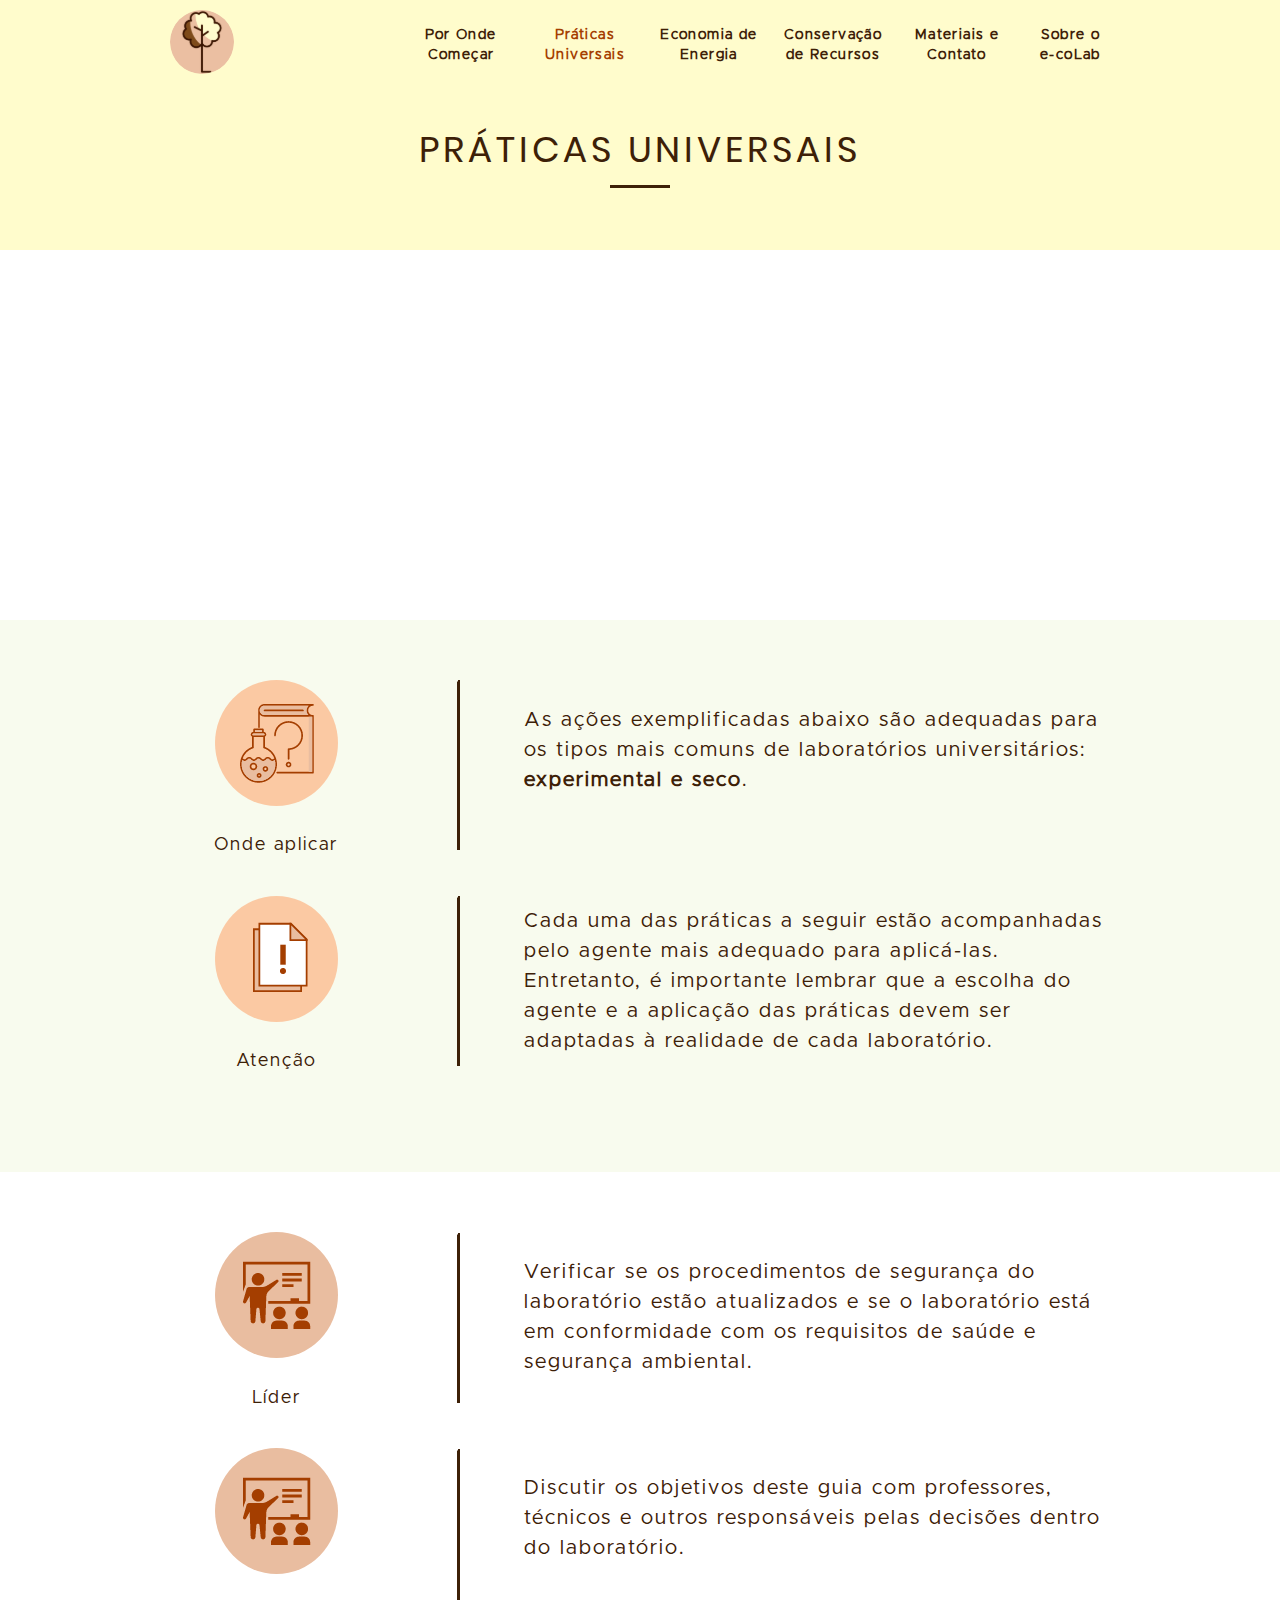
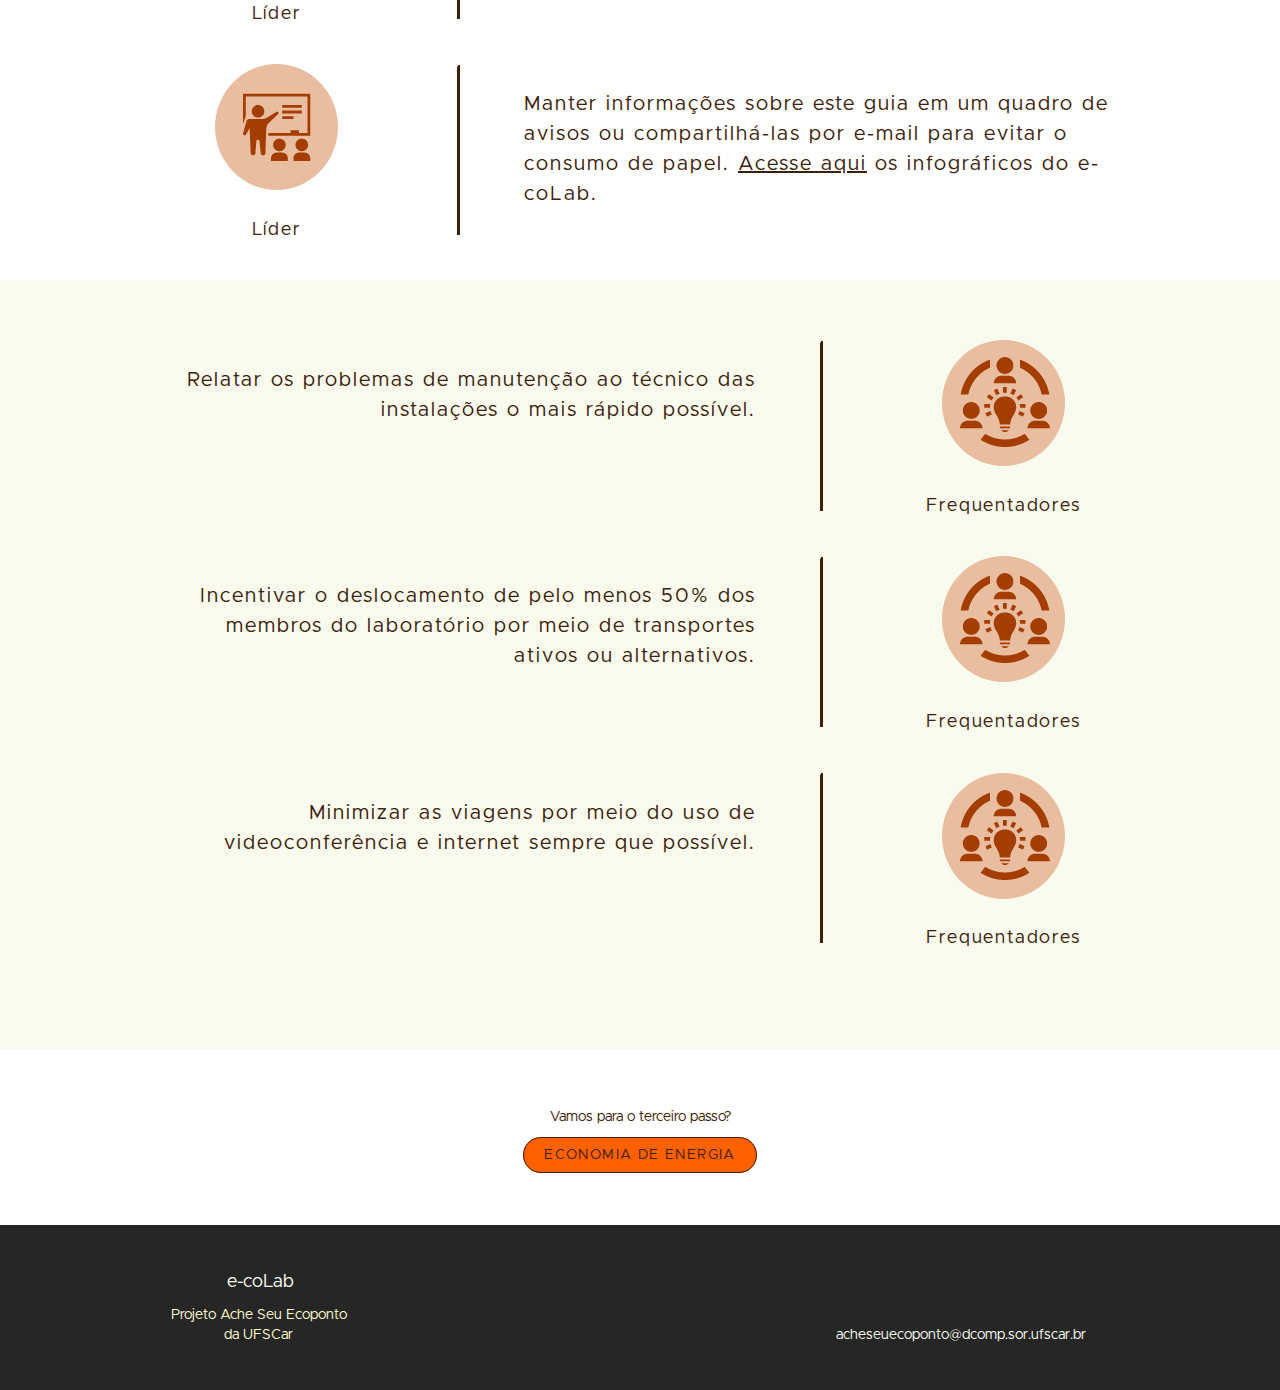
<file: praticas-universais.html>
<!DOCTYPE html>
<html lang="pt-br">

<head>
  <meta charset="UTF-8">
  <title>e-coLab: Práticas Universais</title>
  <link rel="shortcut icon" href="favicon.ico" type="image/x-icon">
  <link rel="stylesheet" href="css/normalize.css">
  <link rel="stylesheet" href="css/reset.css">
  <link rel="stylesheet" href="css/grid.css">
  <link rel="stylesheet" href="css/style.css">
  <link rel="stylesheet" href="css/por-onde-comecar.css">
  <link rel="stylesheet" href="css/praticas-universais.css">
  <link rel="stylesheet" href="css/responsivo.css">
  <script>document.documentElement.classList.add("js")</script>
</head>

<body>
  <!-- HEADER -->
  <header class="header">
    <div class="container">
      <a href="index.html" class="grid-3">
        <img src="img/e-coLab_logo-menu.svg" alt="e-coLab">
      </a>
      <nav class="grid-13 nav-menu">
        <ul>
          <li><a href="por-onde-comecar.html">Por Onde Começar</a></li>
          <li><a href="praticas-universais.html" class="ativo">Práticas Universais</a></li>
          <li><a href="economia-de-energia.html">Economia de Energia</a></li>
          <li><a href="conservacao-de-recursos.html">Conservação de Recursos</a></li>
          <li class="materiais-nav"><a href="materiais-e-contato.html">Materiais e Contato</a></li>
          <li class="sobre-nos-nav"><a href="sobre-o-ecolab.html">Sobre o e-coLab</a></li>
        </ul>
      </nav>
    </div>
  </header>
  <!-- FIM DO HEADER -->

  <!-- TITULO INTERNO -->
  <section class="titulo-interno">
    <div class="container">
      <h1 data-anime="400" class="fadeInDown">PRÁTICAS UNIVERSAIS</h1>
      <p data-anime="800" class="fadeInDown">Pequenas ações para começar</p>
    </div>
  </section>
  <!-- FIM DO TITULO INTERNO -->

  <!-- INTRODUCAO COM RESUMO -->
  <section data-anime="1200" class="fadeInDown container indice">
    <div class="grid-4 indice-pagina">
      <h2>02</h2>
    </div>
    <div class="grid-12 resumo-pagina">
      <p>As Práticas Universais são aquelas que podem dar início às mudanças desejadas.</p>
      <p>Para acessar o conjunto completo de Práticas Universais, faça o download da planilha e-coLab <a href="https://docs.google.com/spreadsheets/d/1ePWTMdAAVgVRAgy2vXOXxDDkfOwoOyzPII1yZIf_sPI/edit?usp=sharing" target="_blank">aqui</a>.</p>
    </div>
  </section>
  <!-- FIM DA INTRODUCAO COM RESUMO -->

  <!-- INFORMACOES -->
  <section class="secao-background-colorido">
    <div class="container">
      <ul class="praticas-lista">
        <li class="icone-lab">
          <img src="img/icone-onde-aplicar.png" alt="Icone onde aplicar">
          <p>Onde aplicar</p>
        </li>
        <li class="separador-pratica">
          <img class="separador-pratica" src="img/linha-praticas.svg">
        </li>
        <li class="pratica">
          <p>As ações exemplificadas abaixo são adequadas para os tipos mais comuns de laboratórios universitários: <b>experimental e seco</b>.</p>
        </li>
      </ul>

      <ul class="praticas-lista">
        <li class="icone-lab">
          <img src="img/icone-atencao.png" alt="Icone atenção">
          <p>Atenção</p>
        </li>
        <li class="separador-pratica">
          <img class="separador-pratica" src="img/linha-praticas.svg">
        </li>
        <li id="atencao" class="pratica">
          <p>Cada uma das práticas a seguir estão acompanhadas pelo agente mais adequado para aplicá-las. Entretanto, é importante lembrar que a escolha do agente e a aplicação das práticas devem ser adaptadas à realidade de cada laboratório. </p>
        </li>
      </ul>

    </div>
  </section>
  <!-- FIM DE INFORMACOES -->

  <!-- PRATICAS UNIVERSAIS 1  -->
  <section class="secao-background-branco container">
    <ul class="praticas-lista">
      <li class="icone-lab">
        <img src="img/icone-lider.png" alt="Ícone Líder">
        <p>Líder</p>
      </li>
      <li class="separador-pratica">
        <img class="separador-pratica" src="img/linha-praticas.svg">
      </li>
      <li class="pratica">
        <p>Verificar se os procedimentos de segurança do laboratório estão atualizados e se o laboratório está em conformidade com os requisitos de saúde e segurança ambiental.</p>
      </li>
    </ul>

    <ul class="praticas-lista">
      <li class="icone-lab">
        <img src="img/icone-lider.png" alt="Ícone Líder">
        <p>Líder</p>
      </li>
      <li class="separador-pratica">
        <img class="separador-pratica" src="img/linha-praticas.svg">
      </li>
      <li class="pratica">
        <p>Discutir os objetivos deste guia com professores, técnicos e outros responsáveis pelas decisões dentro do laboratório.</p>
      </li>
    </ul>

    <ul class="praticas-lista">
      <li class="icone-lab">
        <img src="img/icone-lider.png" alt="Ícone Líder">
        <p>Líder</p>
      </li>
      <li class="separador-pratica">
        <img class="separador-pratica" src="img/linha-praticas.svg">
      </li>
      <li class="pratica">
        <p>Manter informações sobre este guia em um quadro de avisos ou compartilhá-las por e-mail para evitar o consumo de papel. <a href="https://drive.google.com/drive/folders/1w7BEGE6sya8D-d76dOA69UPuwtk7dZIR?usp=sharing" target="_blank">Acesse aqui</a> os infográficos do e-coLab.</p>
      </li>
    </ul>
  </section>
  <!-- FIM DAS PRATICAS UNIVERSAIS 1 -->

  <!-- PRATICAS UNIVERSAIS 2  -->
  <section class="secao-background-colorido">
    <div class="container">
      <ul class="praticas-lista-2">
        <li class="pratica">
          <p>Relatar os problemas de manutenção ao técnico das instalações o mais rápido possível.</p>
        </li>
        <li class="separador-pratica">
          <img class="separador-pratica" src="img/linha-praticas.svg">
        </li>
        <li class="icone-lab">
          <img src="img/icone-freq.png">
          <p>Frequentadores</p>
        </li>
      </ul>

      <ul class="praticas-lista-2">
        <li class="pratica">
          <p>Incentivar o deslocamento de pelo menos 50% dos membros do laboratório por meio de transportes ativos ou alternativos.</p>
        </li>
        <li class="separador-pratica">
          <img class="separador-pratica" src="img/linha-praticas.svg">
        </li>
        <li class="icone-lab">
          <img src="img/icone-freq.png">
          <p>Frequentadores</p>
        </li>
      </ul>

      <ul class="praticas-lista-2">
        <li class="pratica">
          <p>Minimizar as viagens por meio do uso de videoconferência e internet sempre que possível.</p>
        </li>
        <li class="separador-pratica">
          <img class="separador-pratica" src="img/linha-praticas.svg">
        </li>
        <li class="icone-lab">
          <img src="img/icone-freq.png">
          <p>Frequentadores</p>
        </li>
      </ul>
    </div>
  </section>
  <!-- FIM DAS PRATICAS UNIVERSAIS 2 -->

  <div class="call-to-action">
    <p>Vamos para o terceiro passo?</p>
    <a href="economia-de-energia.html" class="btn">ECONOMIA DE ENERGIA</a>
  </div>

  <!-- FOOTER -->
  <footer class="footer">
    <div class="container">
      <ul>
        <li>e-coLab</li>
        <li>Projeto Ache Seu Ecoponto
          da UFSCar
        </li>
        <li>acheseuecoponto@dcomp.sor.ufscar.br</li>
      </ul>
    </div>

  </footer>
  <!-- FIM DO FOOTER -->
  <script src="js/simple-anime.js"></script>
  <script src="js/script.js"></script>
</body>

</html>
</file>
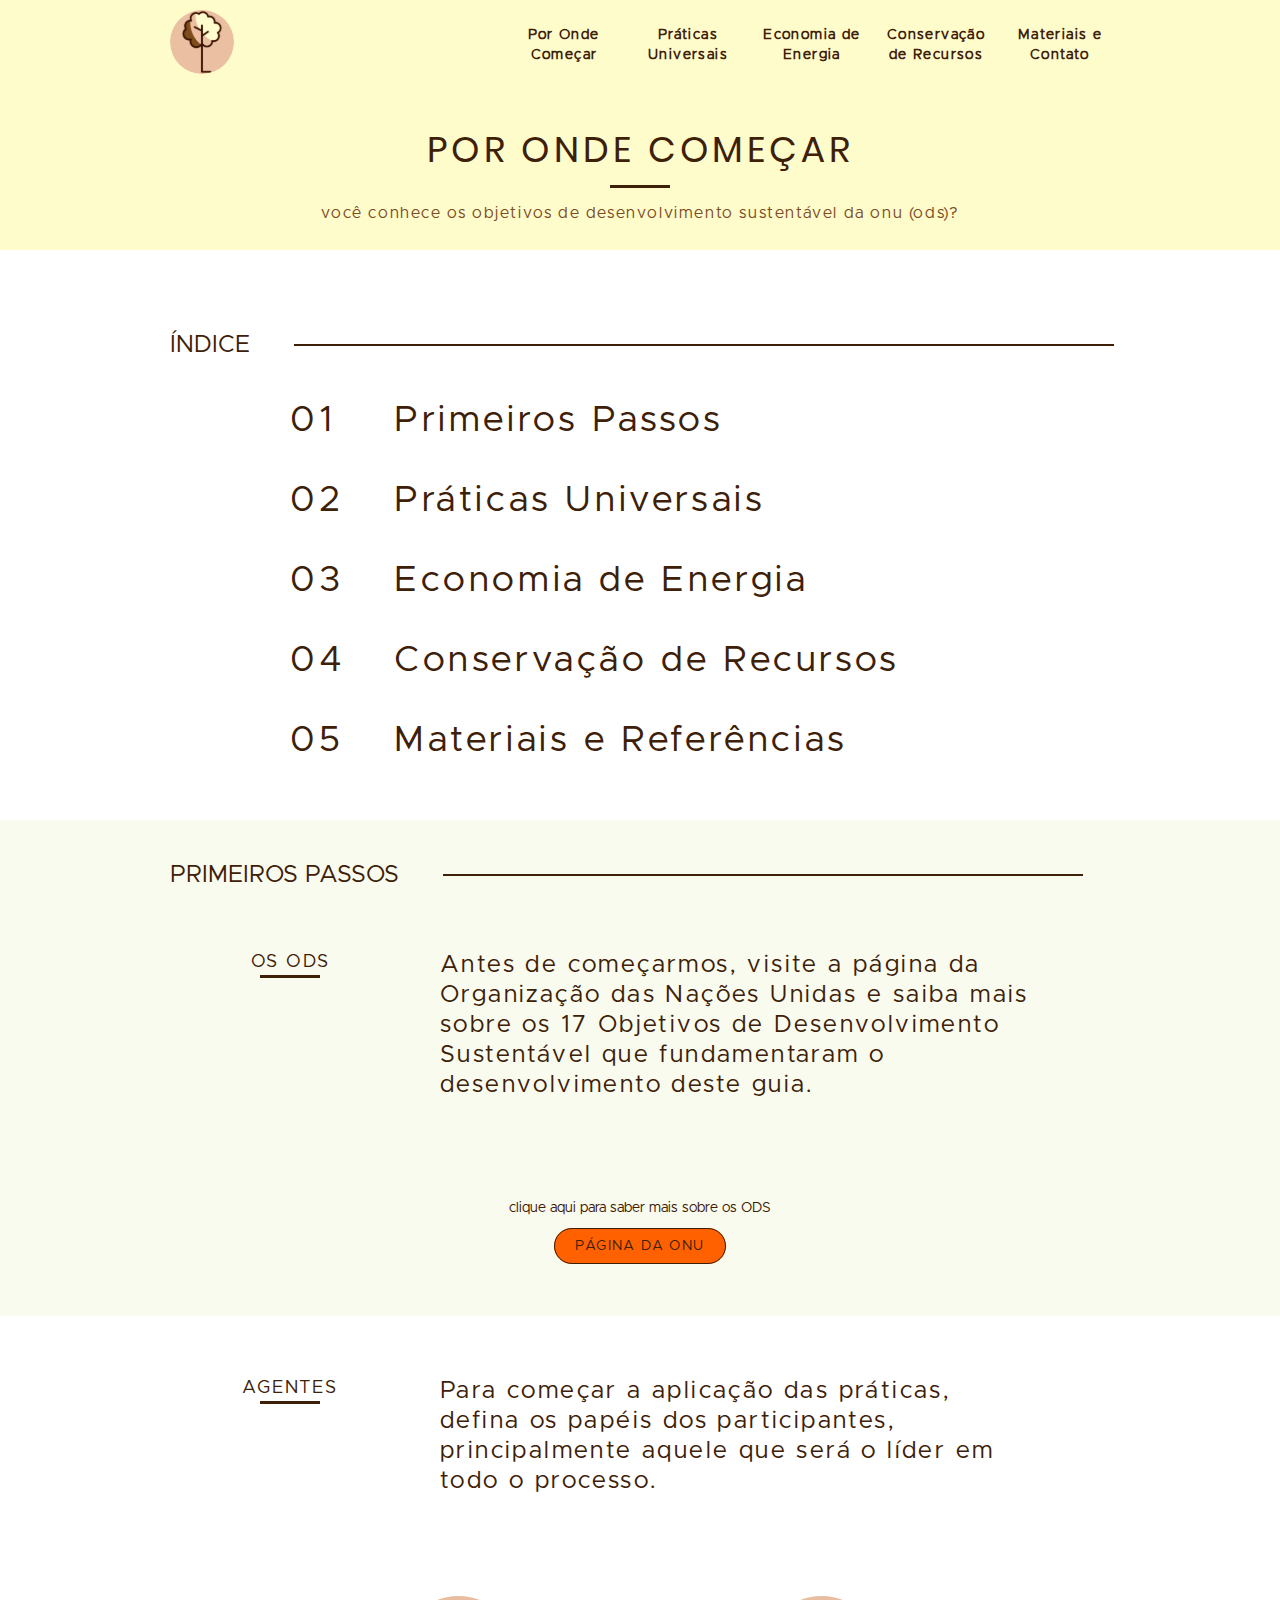
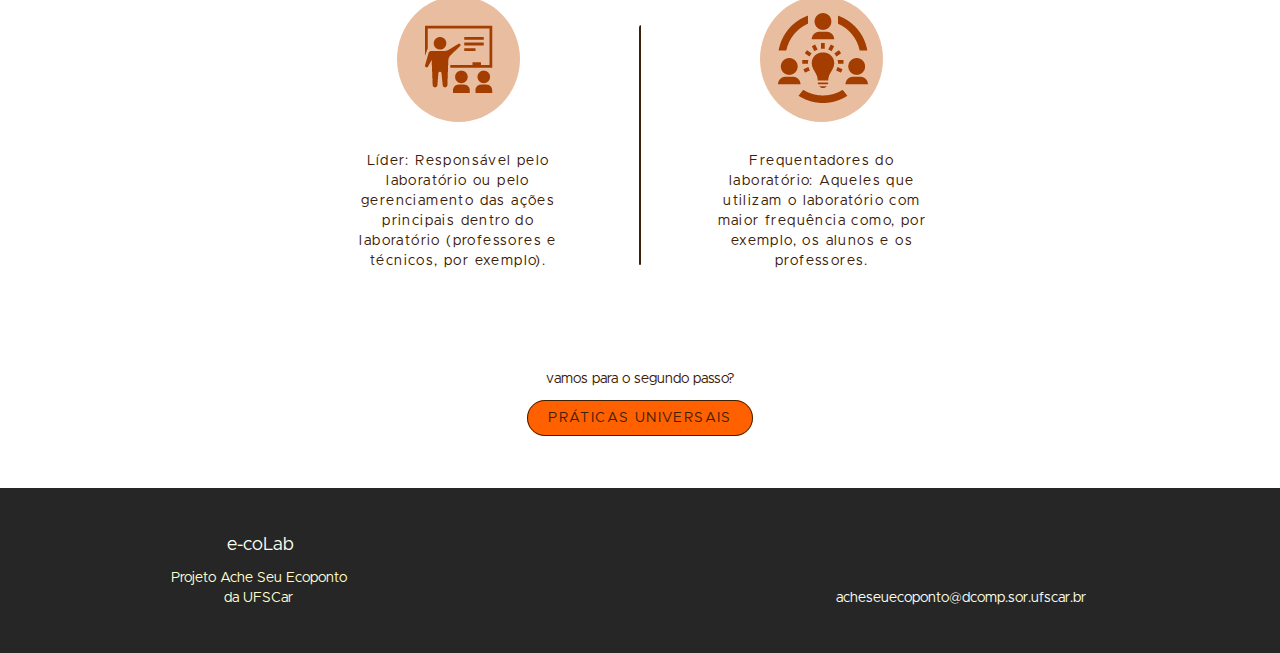
<file: praticas-univesais.html>
<!DOCTYPE html>
<html lang="pt-br">

<head>
  <meta charset="UTF-8">
  <title>e-coLab: Por Onde Começar</title>
  <link rel="stylesheet" href="css/normalize.css">
  <link rel="stylesheet" href="css/reset.css">
  <link rel="stylesheet" href="css/grid.css">
  <link rel="stylesheet" href="css/style.css">
  <link rel="stylesheet" href="css/por-onde-comecar.css">
</head>

<body>
  <!-- HEADER -->
  <header class="header">
    <div class="container">
      <a href="index.html" class="grid-3">
        <img src="img/e-coLab_logo-menu.svg" alt="e-coLab">
      </a>
      <nav class="grid-13 nav-menu">
        <ul>
          <li><a href="por-onde-comecar.html">Por Onde Começar</a></li>
          <li><a href="praticas-universais.html">Práticas Universais</a></li>
          <li><a href="economia-de-energia.html">Economia de Energia</a></li>
          <li><a href="conservacao-de-recursos.html">Conservação de Recursos</a></li>
          <li><a href="materiais-e-contato.html">Materiais e Contato</a></li>
        </ul>
      </nav>
    </div>
  </header>
  <!-- FIM DO HEADER -->

  <!-- TITULO INTERNO -->
  <section class="titulo-interno">
    <div class="container">
      <h1>POR ONDE COMEÇAR</h1>
      <p>você conhece os objetivos de desenvolvimento sustentável da onu (ods)?</p>
    </div>
  </section>
  <!-- FIM DO TITULO INTERNO -->

  <!-- INDICE -->
  <section class="container indice">
    <div class="subtitulo-separador">
      <h2 class="subtitulo">Índice</h2>
    </div>
    <div class="separador">
      <img src="img/linha-separador-indice.png">
    </div>
    <ul class="lista-indice">
      <li>
        <h3>01</h3>
        <h3>Primeiros Passos</h3>
      </li>
      <li>
        <h3>02</h3>
        <h3>Práticas Universais</h3>
      </li>
      <li>
        <h3>03</h3>
        <h3>Economia de Energia</h3>
      </li>
      <li>
        <h3>04</h3>
        <h3>Conservação de Recursos</h3>
      </li>
      <li>
        <h3>05</h3>
        <h3>Materiais e Referências</h3>
      </li>
    </ul>
  </section>
  <!-- FIM DO INDICE -->

  <!-- PRIMEIROS PASSOS -->
  <section class="primeiros-passos">
    <div class="container">
      <div class="subtitulo-separador">
        <h2 class="subtitulo">Primeiros Passos</h2>
      </div>
      <div class="separador">
        <img src="img/linha-separador.png">
      </div>

      <div class="grid-4 ods">
        <h2>Os ODS</h2>
      </div>
      <div class="grid-12 ods-text">
        <p>Antes de começarmos, visite a página da Organização das Nações Unidas e saiba mais sobre os 17 Objetivos de Desenvolvimento Sustentável que fundamentaram o desenvolvimento deste guia.</p>
      </div>
      <div class="call-to-action">
        <p>clique aqui para saber mais sobre os ODS
        </p>
        <a href="https://nacoesunidas.org/pos2015/" class="btn" target="_blank">Página da ONU</a>
      </div>
    </div>
  </section>
  <!-- FIM DOS PRIMEIROS PASSOS -->

  <!-- AGENTES -->
  <section class="agentes container">
    <div class="grid-4 ods">
      <h2>Agentes</h2>
    </div>
    <div class="grid-12 ods-text">
      <p>Para começar a aplicação das práticas, defina os papéis dos participantes, principalmente aquele que será o líder em todo o processo.</p>
    </div>

    <ul class="agentes-lista grid-16">
      <li class="frequentadores-lab">
        <img src="img/icone-lider.png">
        <p>Líder: Responsável pelo laboratório ou pelo gerenciamento das ações principais dentro do laboratório (professores e técnicos, por exemplo).</p>
      </li>
      <li class="separador-agentes">
        <img class="separador-agentes" src="img/linha-separador-agentes.svg">
      </li>
      <li class="lider-lab">
        <img src="img/icone-freq.png">
        <p>Frequentadores do laboratório: Aqueles que utilizam o laboratório com maior frequência como, por exemplo, os alunos e os professores.</p>
      </li>
    </ul>

    <div class="call-to-action">
      <p>vamos para o segundo passo?</p>
      <a href="praticas-universais.html" class="btn">Práticas Universais</a>
    </div>
  </section>
  <!-- FIM DOS AGENTES -->

  <!-- FOOTER -->
  <footer class="footer">
    <div class="container">
      <ul>
        <li>e-coLab</li>
        <li>Projeto Ache Seu Ecoponto
          da UFSCar
        </li>
        <li>acheseuecoponto@dcomp.sor.ufscar.br</li>
      </ul>
    </div>

  </footer>
  <!-- FIM DO FOOTER -->
</body>

</html>
</file>
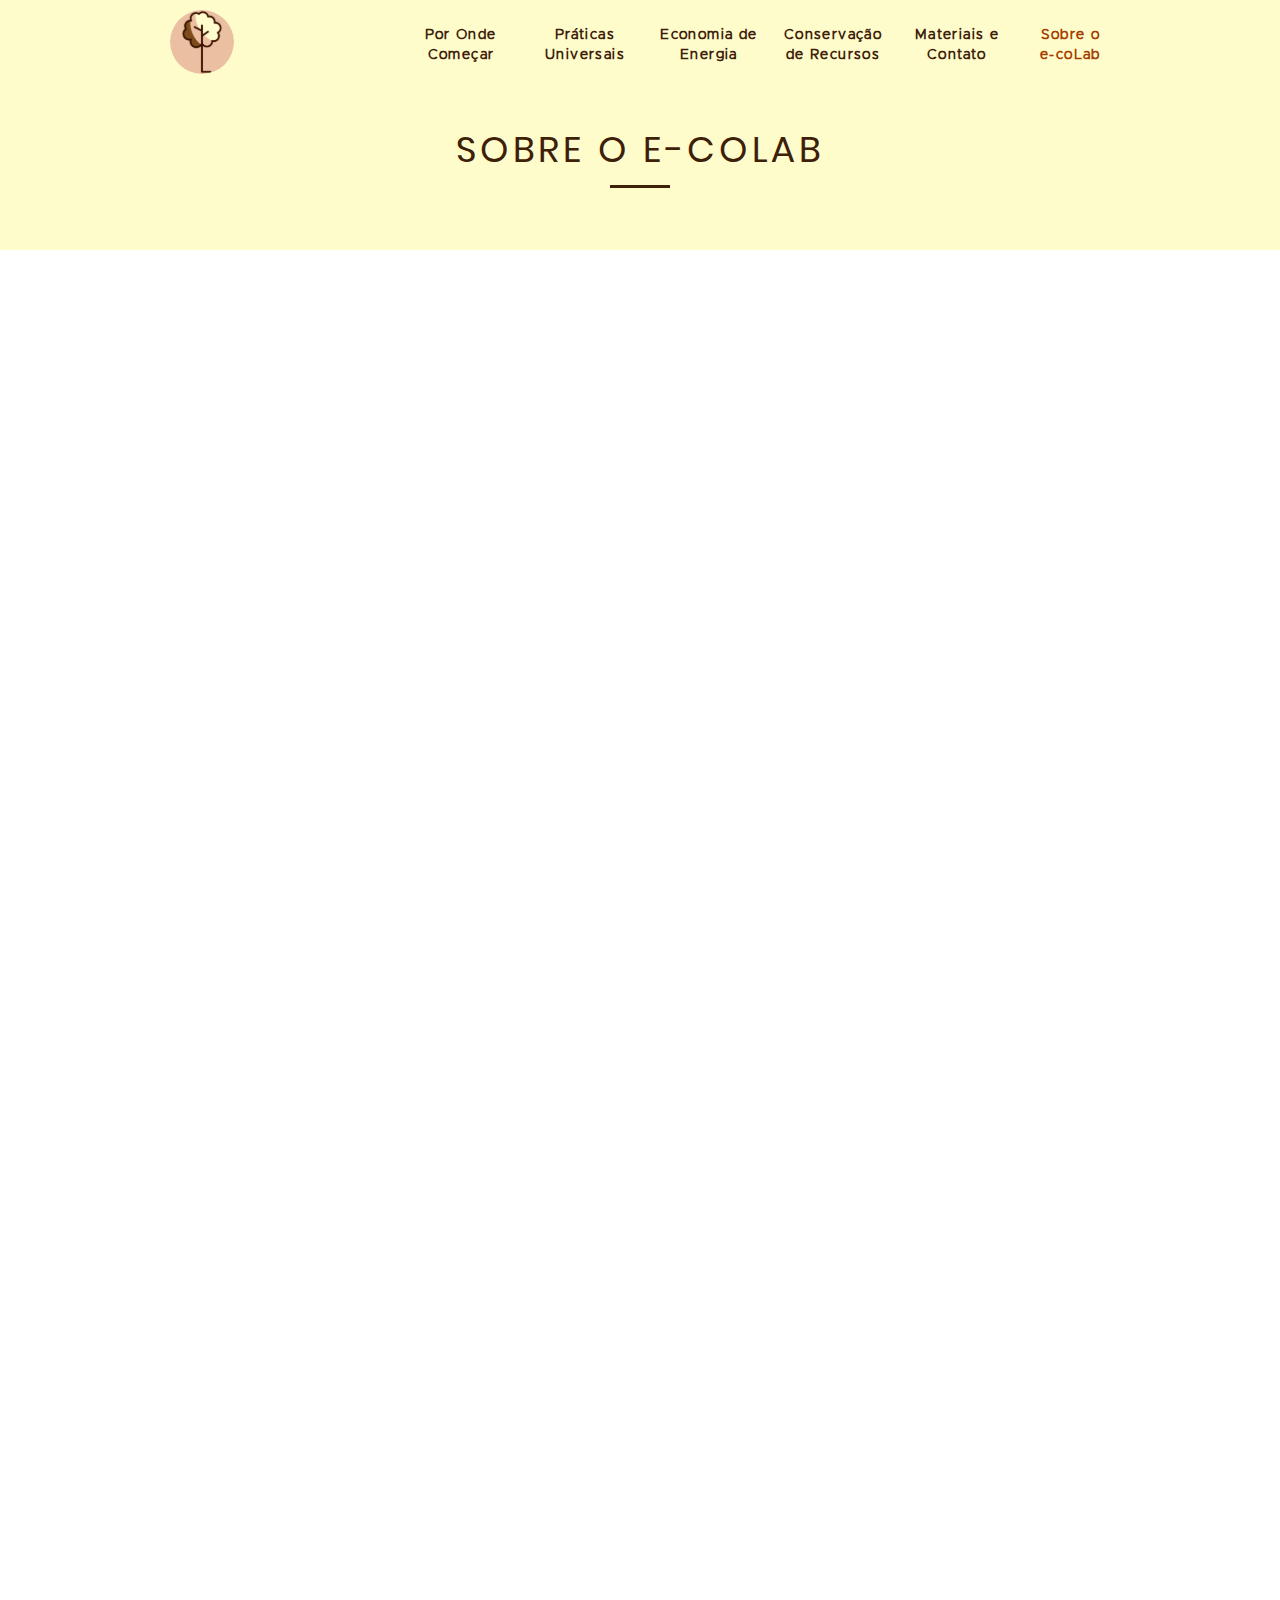
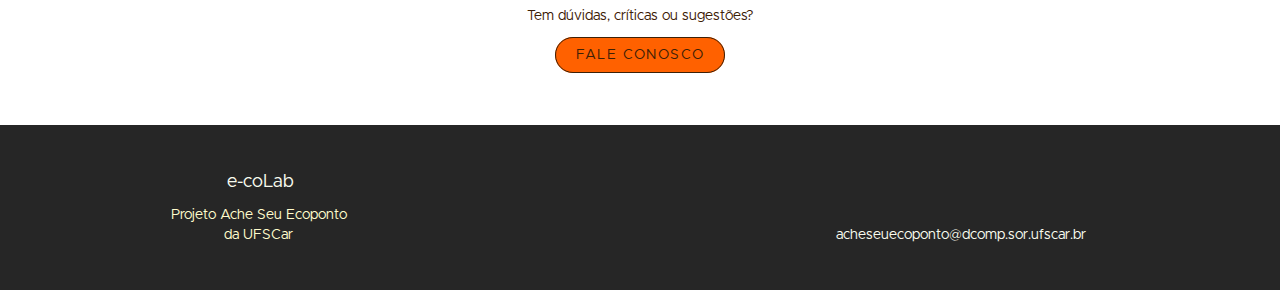
<file: sobre-o-ecolab.html>
<!DOCTYPE html>
<html lang="pt-br">

<head>
  <meta charset="UTF-8">
  <title>e-coLab: Sobre o e-coLab</title>
  <link rel="shortcut icon" href="favicon.ico" type="image/x-icon">
  <link rel="stylesheet" href="css/normalize.css">
  <link rel="stylesheet" href="css/reset.css">
  <link rel="stylesheet" href="css/grid.css">
  <link rel="stylesheet" href="css/style.css">
  <link rel="stylesheet" href="css/por-onde-comecar.css">
  <link rel="stylesheet" href="css/praticas-universais.css">
  <link rel="stylesheet" href="css/sobre-o-ecolab.css">
  <link rel="stylesheet" href="css/responsivo.css">
  <script>document.documentElement.classList.add("js")</script>
</head>

<body>
  <!-- HEADER -->
  <header class="header">
    <div class="container">
      <a href="index.html" class="grid-3">
        <img src="img/e-coLab_logo-menu.svg" alt="e-coLab">
      </a>
      <nav class="grid-13 nav-menu">
        <ul>
          <li><a href="por-onde-comecar.html">Por Onde Começar</a></li>
          <li><a href="praticas-universais.html">Práticas Universais</a></li>
          <li><a href="economia-de-energia.html">Economia de Energia</a></li>
          <li><a href="conservacao-de-recursos.html">Conservação de Recursos</a></li>
          <li class="materiais-nav"><a href="materiais-e-contato.html">Materiais e Contato</a></li>
          <li class="sobre-nos-nav"><a href="sobre-o-ecolab.html" class="ativo">Sobre o e-coLab</a></li>
        </ul>
      </nav>
    </div>
  </header>
  <!-- FIM DO HEADER -->

  <!-- TITULO INTERNO -->
  <section class=" titulo-interno">
    <div class="container">
      <h1 data-anime="400" class="fadeInDown">SOBRE O E-COLAB</h1>
      <p data-anime="800" class="fadeInDown">Saiba mais sobre o projeto</p>
    </div>
  </section>
  <!-- FIM DO TITULO INTERNO -->

  <!-- SOBRE O ECOLAB -->
  <section data-anime="1200" class="fadeInDown sobre-o-ecolab container">
    <div>
      <h2>O e-colab</h2>
      <p>O e-colab é parte de um projeto de extensão (número 23112.001802/2019-93) da Universidade Federal de São Carlos (campus Sorocaba), cujo principal propósito é guiar a comunidade universitária para aplicação de práticas sustentáveis dentro dos laboratórios da universidade.</p>
    </div>
    <div>
      <h2>POR QUE "e-coLab"?</h2>
      <p>Nosso objetivo principal é promover a <i>coLaboração</i> entre todos por meio de um guia <i>e-letrônico</i> e, assim, tornar os <i>Laboratórios</i> universitários cada dia mais <i>ecológicos</i>. Assim, surgiu o nome <b>e-coLab</b>.</p>
    </div>
    <div>
      <h2>MAS QUAL A RELAÇÃO DO e-coLab COM OS 17 ODS?</h2>
      <p>Partimos da ideia de conectar as metas dos <a href="https://nacoesunidas.org/pos2015/" target="_blank">Objetivos de Desenvolvimento Sustentável (ODS)</a> aos laboratórios da universidade e pesquisamos por iniciativas como o Green Labs para reunir práticas que:
      <ul>
        <li>- colaborassem com o manejo ambientalmente saudável dos produtos químicos e resíduos <a href="https://nacoesunidas.org/pos2015/ods12/" target="_blank">(ODS 12)</a>;</li>
        <li>- reduzissem a geração de resíduos por meio do reuso e reciclagem <a href="https://nacoesunidas.org/pos2015/ods12/" target="_blank">(ODS 12)</a>;</li>
        <li>- promovessem compras públicas sustentáveis <a href="https://nacoesunidas.org/pos2015/ods12/" target="_blank">(ODS 12)</a> e</li>
        <li>- aumentassem a conscientização e a capacidade humana sobre redução de impacto e alerta precoce da mudança do clima <a href="https://nacoesunidas.org/pos2015/ods13/" target="_blank">(ODS 13)</a>.</li>
      </ul>
      </p>
    </div>
    <div>
      <h2>Como EU POSSO colaborar COM O E-COLAB?</h2>
      <p>O guia foi pensado para ser colaborativo, porque sabemos que cada laboratório possui suas especificidades e finalidades. Por isso, é possível colaborar por meio do compartilhamento de novas práticas, experiências voltadas para a sustentabilidade ou sugestões que possam tornar o guia cada vez mais acessível. Você pode entrar em contato conosco <a href="materiais-e-contato.html#contato">aqui</a>.</p>
    </div>
    <div>
      <h2>O QUE SÃO OS TIPOS DE LABORATÓRIOS NAS PRÁTICAS DO E-COLAB?</h2>
      <p>Sabemos que há diferentes tipos de laboratórios universitários, com diversas finalidades. Para facilitar a aplicação do guia (acesse a planilha com o conjunto completo das práticas <a href="https://docs.google.com/spreadsheets/d/1ePWTMdAAVgVRAgy2vXOXxDDkfOwoOyzPII1yZIf_sPI/edit?usp=sharing" target="_blank">aqui</a>), dividimos as práticas em dois grupos de laboratórios:
      <ul>
        <li>- experimental: tipo de laboratório no qual é necessário lidar com vários tipos de produtos químicos para diferentes experimentos de áreas como física, química, biologia, entre outras.</li>
        <li>- seco: tipo de laboratório que envolve principalmente análises matemáticas aplicadas ou computacionais. Desta forma, é equipado com eletrônicos, instrumentos ou materiais secos.</li>
      </ul>
      </p>
    </div>
  </section>
  <!-- FIM DO SOBRE O ECOLAB -->

  <div class="call-to-action">
    <p>Tem dúvidas, críticas ou sugestões?</p>
    <a href="materiais-e-contato.html#contato" class="btn">FALE CONOSCO</a>
  </div>

  <!-- FOOTER -->
  <footer class="footer">
    <div class="container">
      <ul>
        <li>e-coLab</li>
        <li>Projeto Ache Seu Ecoponto
          da UFSCar
        </li>
        <li>acheseuecoponto@dcomp.sor.ufscar.br</li>
      </ul>
    </div>

  </footer>
  <!-- FIM DO FOOTER -->
  <script src="js/simple-anime.js"></script>
  <script src="js/script.js"></script>
</body>

</html>
</file>
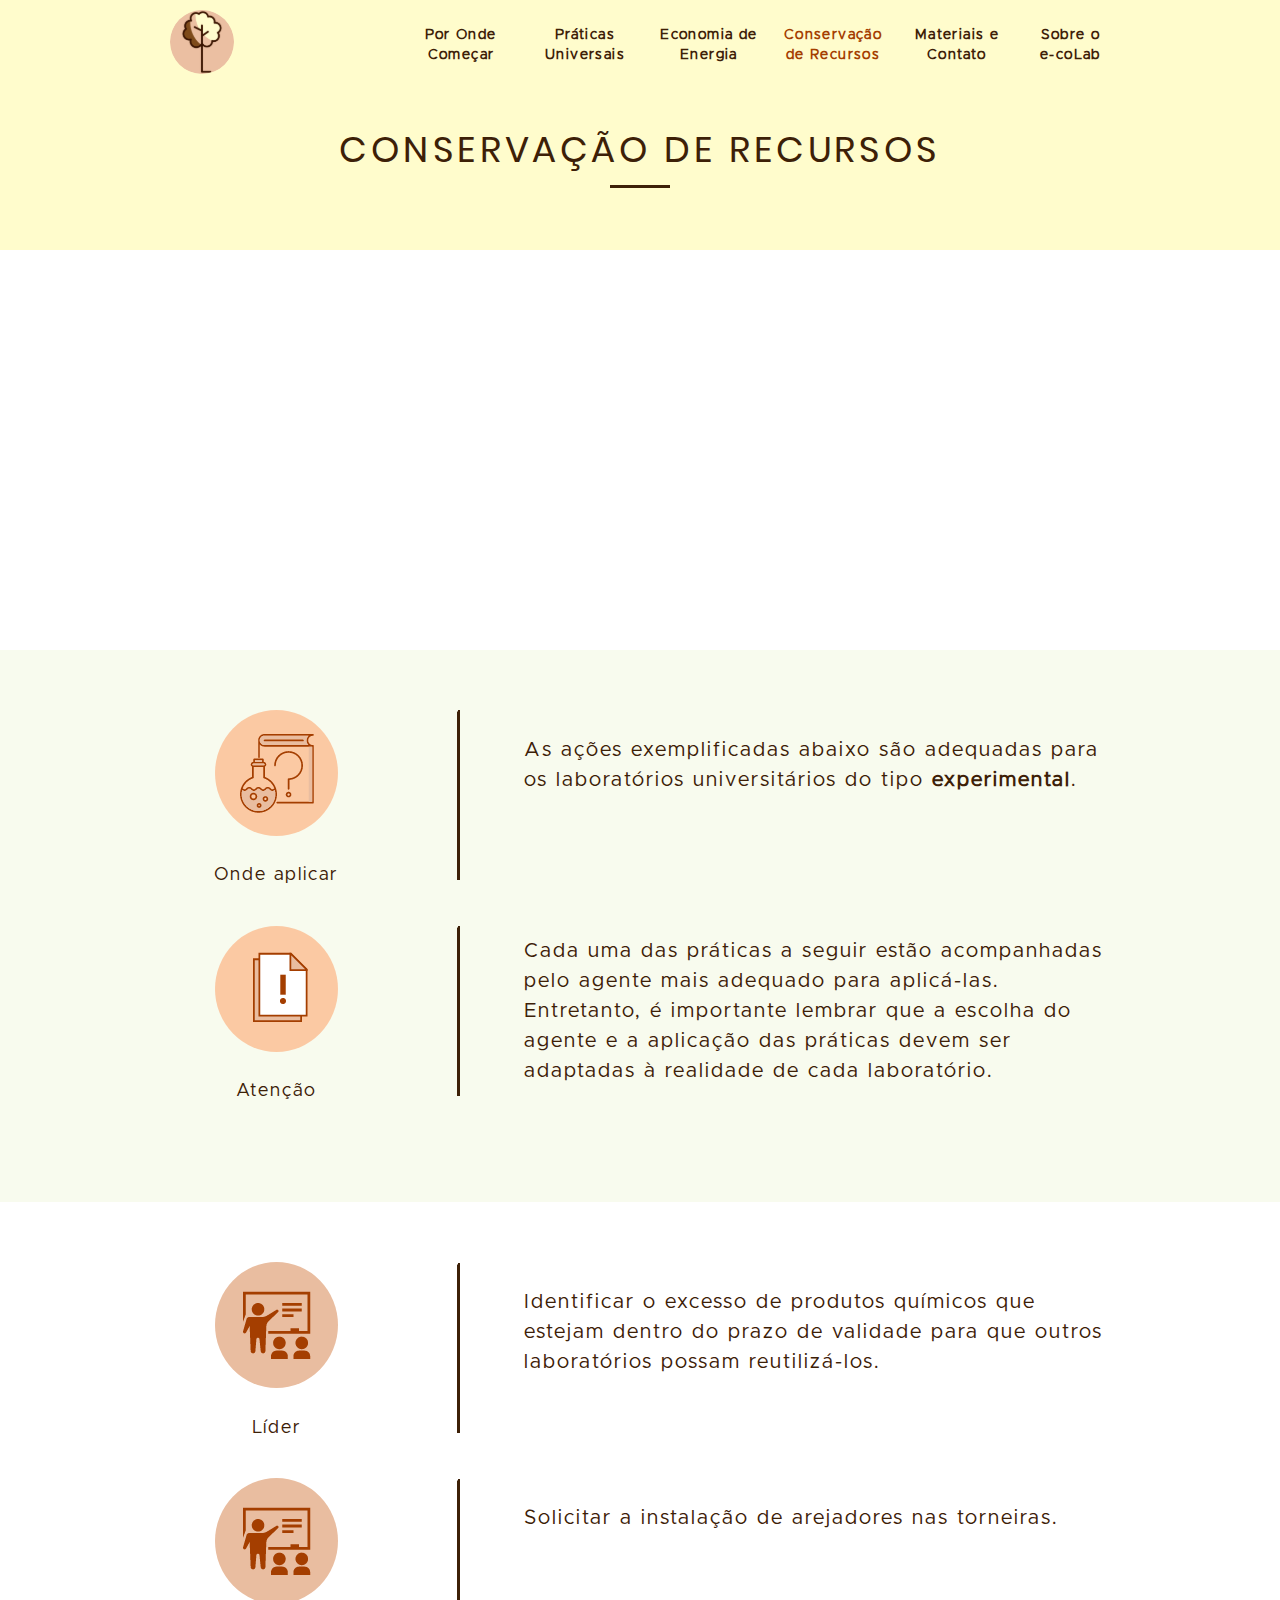
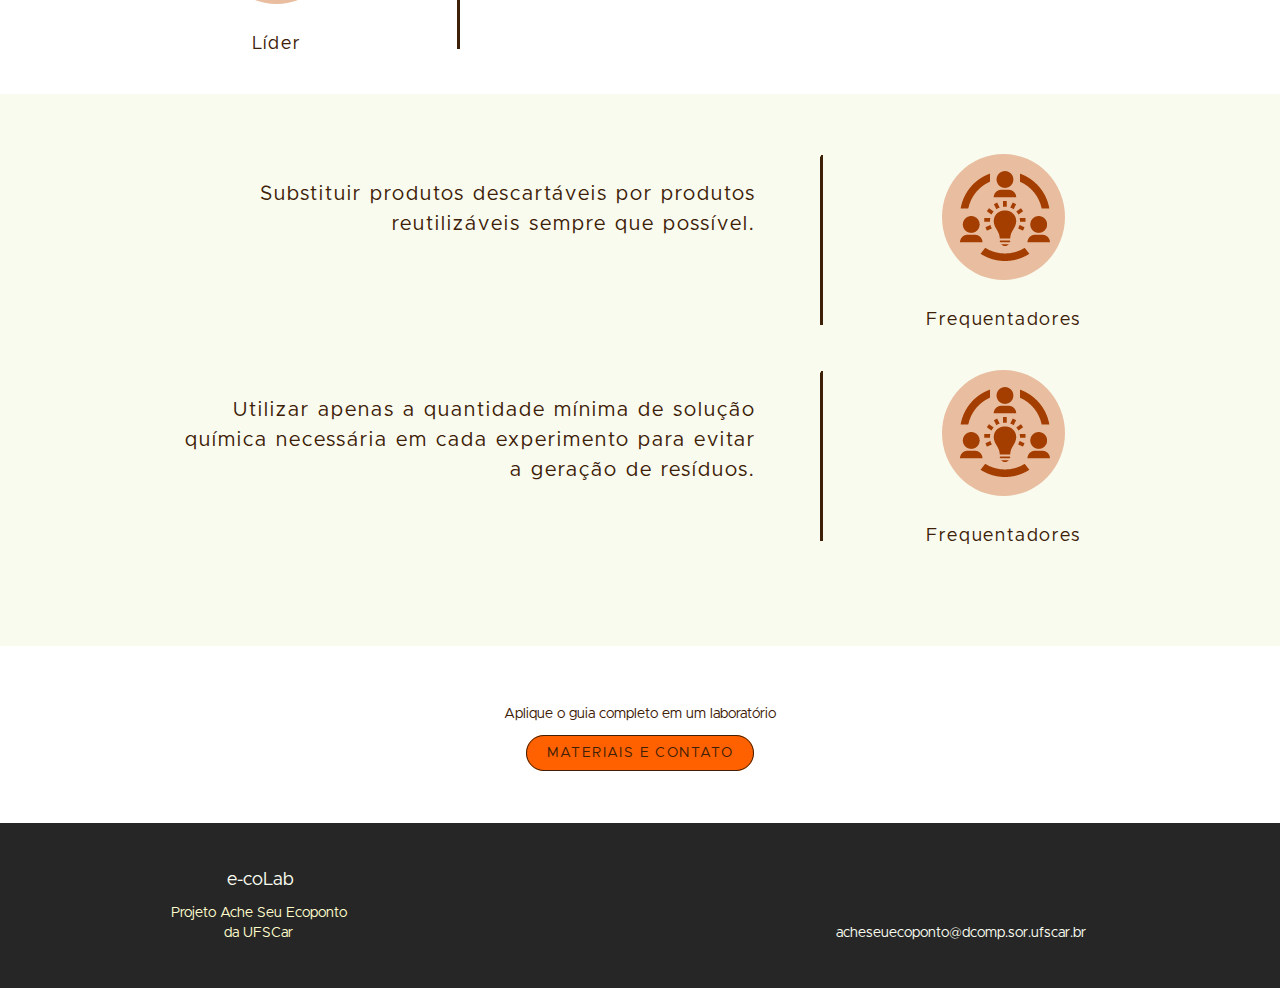
<file: web/conservacao-de-recursos.html>
<!DOCTYPE html>
<html lang="pt-br">

<head>
  <meta charset="UTF-8">
  <meta name="viewport" content="width=device-width, initial-scale=1.0, shrink-to-fit=no">
  <title>e-coLab: Conservação de Recursos</title>
  <link rel="shortcut icon" href="favicon.ico" type="image/x-icon">
  <link rel="stylesheet" href="css/normalize.css">
  <link rel="stylesheet" href="css/reset.css">
  <link rel="stylesheet" href="css/grid.css">
  <link rel="stylesheet" href="css/style.css">
  <link rel="stylesheet" href="css/por-onde-comecar.css">
  <link rel="stylesheet" href="css/praticas-universais.css">
  <link rel="stylesheet" href="css/responsivo.css">
  <script>document.documentElement.classList.add("js")</script>
</head>

<body>
  <!-- HEADER -->
  <header class="header">
    <div class="container">
      <a href="index.html" class="grid-3">
        <img src="img/e-coLab_logo-menu.svg" alt="e-coLab">
      </a>
      <nav class="grid-13 nav-menu">
        <ul>
          <li><a href="por-onde-comecar.html">Por Onde Começar</a></li>
          <li><a href="praticas-universais.html">Práticas Universais</a></li>
          <li><a href="economia-de-energia.html">Economia de Energia</a></li>
          <li><a href="conservacao-de-recursos.html" class="ativo">Conservação de Recursos</a></li>
          <li class="materiais-nav"><a href="materiais-e-contato.html">Materiais e Contato</a></li>
          <li class="sobre-nos-nav"><a href="sobre-o-ecolab.html">Sobre o e-coLab</a></li>
        </ul>
      </nav>
    </div>
  </header>
  <!-- FIM DO HEADER -->

  <!-- TITULO INTERNO -->
  <section class="titulo-interno">
    <div class="container">
      <h1 data-anime="400" class="fadeInDown">CONSERVAÇÃO DE RECURSOS</h1>
      <p data-anime="800" class="fadeInDown">Redução no desperdício de materiais</p>
    </div>
  </section>
  <!-- FIM DO TITULO INTERNO -->

  <!-- INTRODUCAO COM RESUMO -->
  <section data-anime="1200" class="fadeInDown container indice">
    <div class="grid-4 indice-pagina">
      <h2>04</h2>
    </div>
    <div class="grid-12 resumo-pagina">
      <p>As ações para conservação de recursos visam a diminuição do consumo e a reutilização de produtos.</p>
      <p>Para acessar o conjunto completo de Conservação de Recursos, faça o download da planilha e-coLab <a href="https://docs.google.com/spreadsheets/d/1ePWTMdAAVgVRAgy2vXOXxDDkfOwoOyzPII1yZIf_sPI/edit?usp=sharing" target="_blank">aqui</a>.</p>
    </div>
  </section>
  <!-- FIM DA INTRODUCAO COM RESUMO -->

  <!-- INFORMACOES -->
  <section class="secao-background-colorido">
    <div class="container">
      <ul class="praticas-lista">
        <li class="icone-lab">
          <img src="img/icone-onde-aplicar.png" alt="Icone onde aplicar">
          <p>Onde aplicar</p>
        </li>
        <li class="separador-pratica">
          <img class="separador-pratica" src="img/linha-praticas.svg">
        </li>
        <li class="pratica">
          <p>As ações exemplificadas abaixo são adequadas para os laboratórios universitários do tipo <b>experimental</b>.</p>
        </li>
      </ul>

      <ul class="praticas-lista">
        <li class="icone-lab">
          <img src="img/icone-atencao.png" alt="Icone atenção">
          <p>Atenção</p>
        </li>
        <li class="separador-pratica">
          <img class="separador-pratica" src="img/linha-praticas.svg">
        </li>
        <li id="atencao" class="pratica">
          <p>Cada uma das práticas a seguir estão acompanhadas pelo agente mais adequado para aplicá-las. Entretanto, é importante lembrar que a escolha do agente e a aplicação das práticas devem ser adaptadas à realidade de cada laboratório. </p>
        </li>
      </ul>
    </div>
  </section>
  <!-- FIM DE INFORMACOES -->

  <!-- CONSERVACAO DE RECURSOS 1  -->
  <section class="secao-background-branco container">
    <ul class="praticas-lista">
      <li class="icone-lab">
        <img src="img/icone-lider.png">
        <p>Líder</p>
      </li>
      <li class="separador-pratica">
        <img class="separador-pratica" src="img/linha-praticas.svg">
      </li>
      <li class="pratica">
        <p>Identificar o excesso de produtos químicos que estejam dentro do prazo de validade para que outros laboratórios possam reutilizá-los.</p>
      </li>
    </ul>

    <ul class="praticas-lista">
      <li class="icone-lab">
        <img src="img/icone-lider.png">
        <p>Líder</p>
      </li>
      <li class="separador-pratica">
        <img class="separador-pratica" src="img/linha-praticas.svg">
      </li>
      <li class="pratica">
        <p>Solicitar a instalação de arejadores nas torneiras.</p>
      </li>
    </ul>
  </section>
  <!-- FIM DE CONSERVACAO DE RECURSOS 1 -->

  <!-- CONSERVACAO DE RECURSOS 2  -->
  <section class="secao-background-colorido">
    <div class="container">
      <ul class="praticas-lista-2">
        <li class="pratica">
          <p>Substituir produtos descartáveis por produtos reutilizáveis sempre que possível.</p>
        </li>
        <li class="separador-pratica">
          <img class="separador-pratica" src="img/linha-praticas.svg">
        </li>
        <li class="icone-lab">
          <img src="img/icone-freq.png">
          <p>Frequentadores</p>
        </li>
      </ul>

      <ul class="praticas-lista-2">
        <li class="pratica">
          <p>Utilizar apenas a quantidade mínima de solução química necessária em cada experimento para evitar a geração de resíduos.</p>
        </li>
        <li class="separador-pratica">
          <img class="separador-pratica" src="img/linha-praticas.svg">
        </li>
        <li class="icone-lab">
          <img src="img/icone-freq.png">
          <p>Frequentadores</p>
        </li>
      </ul>
    </div>
  </section>
  <!-- FIM DE ECONOMIA DE ENERGIA 2 -->

  <div class="call-to-action">
    <p>Aplique o guia completo em um laboratório
    </p>
    <a href="materiais-e-contato.html" class="btn">MATERIAIS E CONTATO</a>
  </div>

  <!-- FOOTER -->
  <footer class="footer">
    <div class="container">
      <ul>
        <li>e-coLab</li>
        <li>Projeto Ache Seu Ecoponto
          da UFSCar
        </li>
        <li>acheseuecoponto@dcomp.sor.ufscar.br</li>
      </ul>
    </div>

  </footer>
  <!-- FIM DO FOOTER -->
  <script src="js/simple-anime.js"></script>
  <script src="js/script.js"></script>
</body>

</html>
</file>
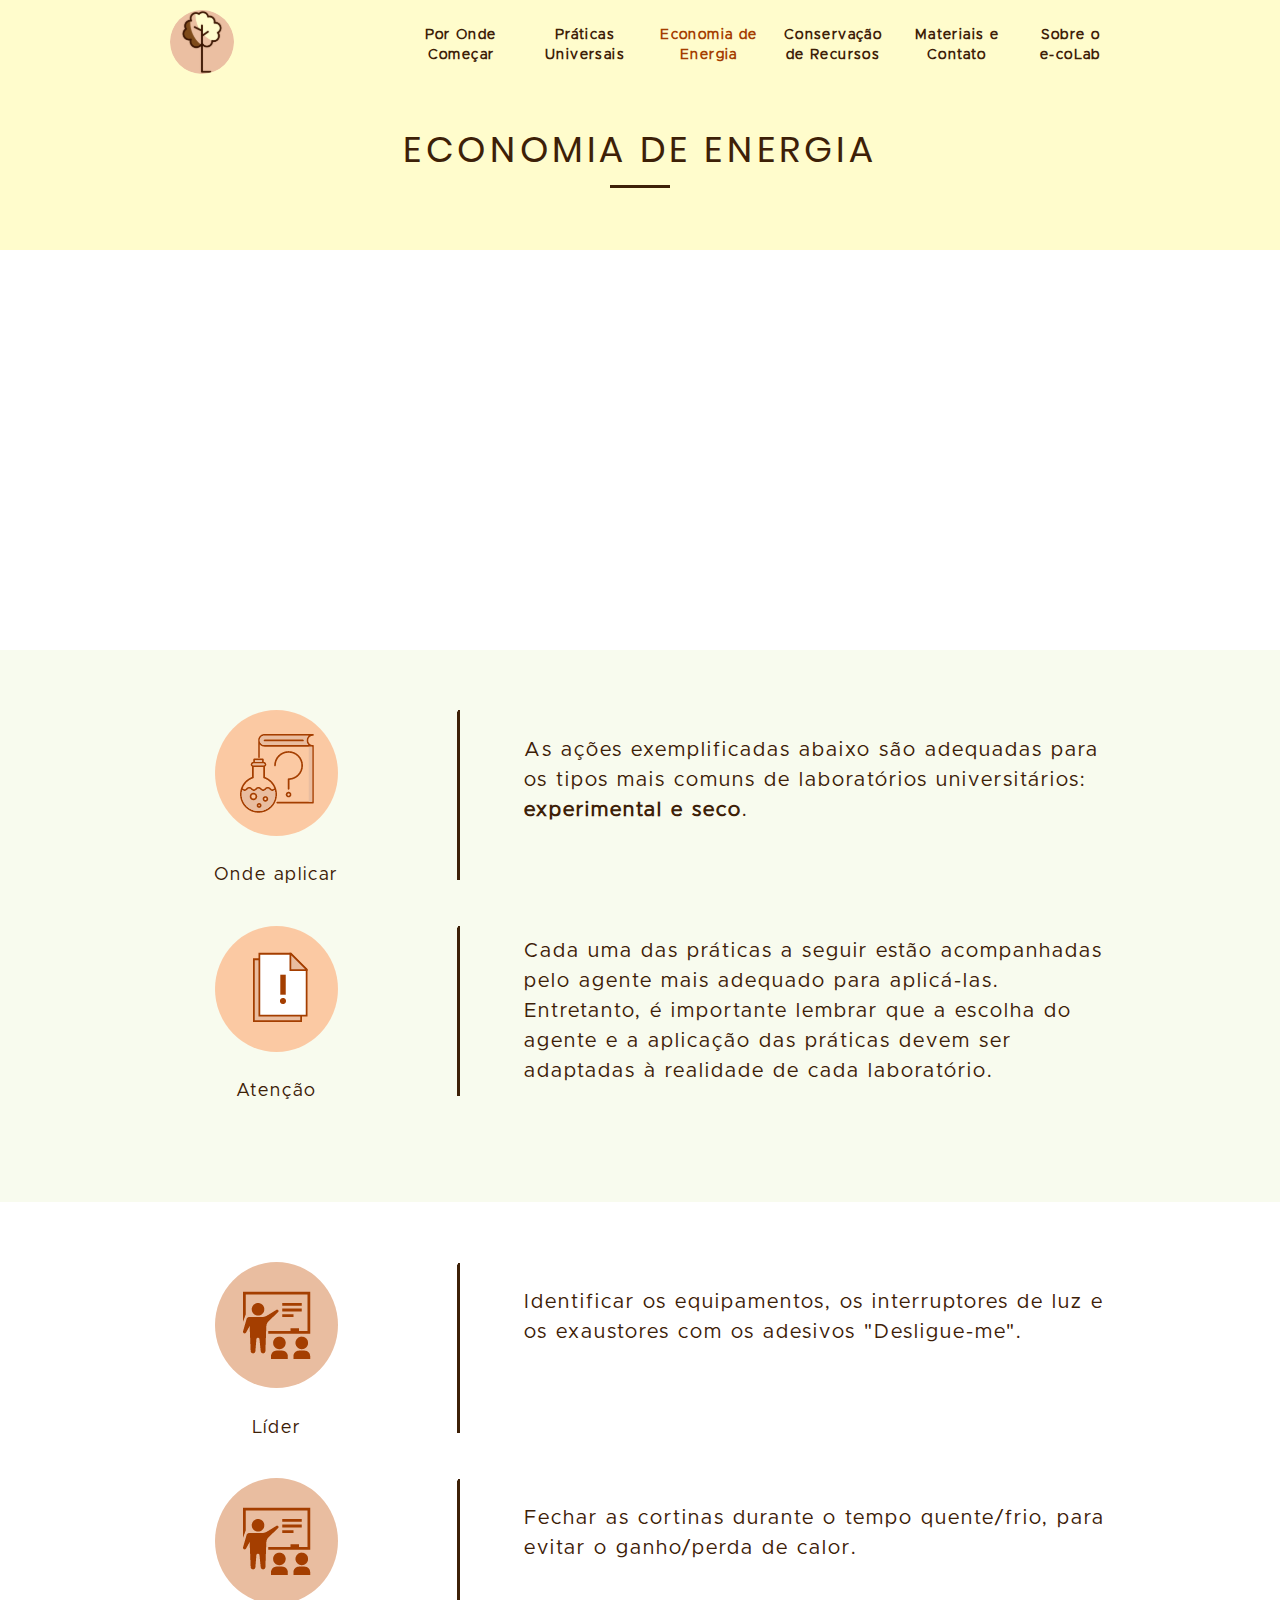
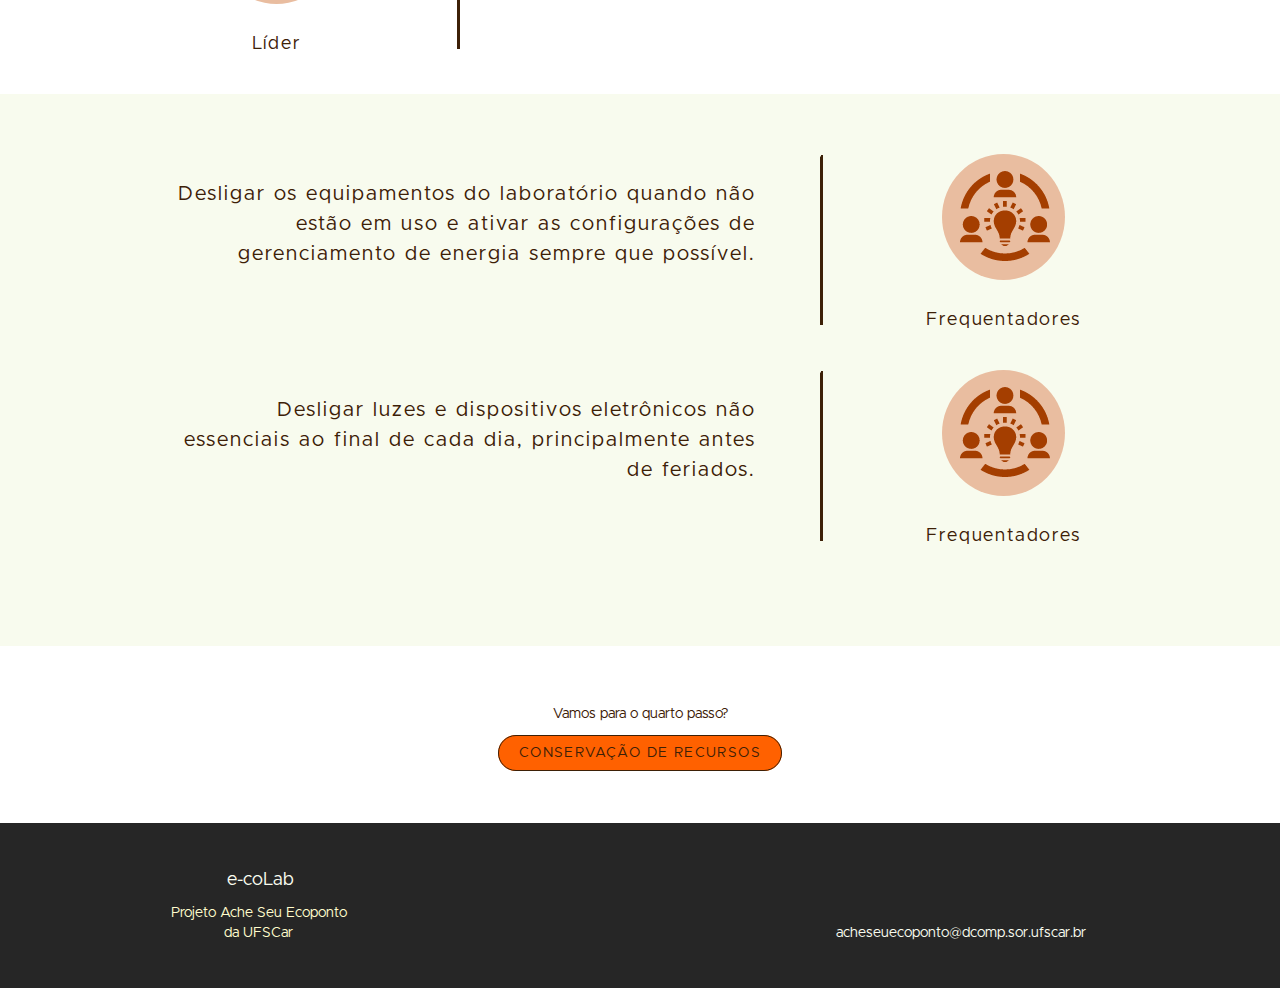
<file: web/economia-de-energia.html>
<!DOCTYPE html>
<html lang="pt-br">

<head>
  <meta charset="UTF-8">
  <meta name="viewport" content="width=device-width, initial-scale=1.0, shrink-to-fit=no">
  <title>e-coLab: Economia de Energia</title>
  <link rel="shortcut icon" href="favicon.ico" type="image/x-icon">
  <link rel="stylesheet" href="css/normalize.css">
  <link rel="stylesheet" href="css/reset.css">
  <link rel="stylesheet" href="css/grid.css">
  <link rel="stylesheet" href="css/style.css">
  <link rel="stylesheet" href="css/por-onde-comecar.css">
  <link rel="stylesheet" href="css/praticas-universais.css">
  <link rel="stylesheet" href="css/responsivo.css">
  <script>document.documentElement.classList.add("js")</script>
</head>

<body>
  <!-- HEADER -->
  <header class="header">
    <div class="container">
      <a href="index.html" class="grid-3">
        <img src="img/e-coLab_logo-menu.svg" alt="e-coLab">
      </a>
      <nav class="grid-13 nav-menu">
        <ul>
          <li><a href="por-onde-comecar.html">Por Onde Começar</a></li>
          <li><a href="praticas-universais.html">Práticas Universais</a></li>
          <li><a href="economia-de-energia.html" class="ativo">Economia de Energia</a></li>
          <li><a href="conservacao-de-recursos.html">Conservação de Recursos</a></li>
          <li class="materiais-nav"><a href="materiais-e-contato.html">Materiais e Contato</a></li>
          <li class="sobre-nos-nav"><a href="sobre-o-ecolab.html">Sobre o e-coLab</a></li>
        </ul>
      </nav>
    </div>
  </header>
  <!-- FIM DO HEADER -->

  <!-- TITULO INTERNO -->
  <section class="titulo-interno">
    <div class="container">
      <h1 data-anime="400" class="fadeInDown">ECONOMIA DE ENERGIA</h1>
      <p data-anime="800" class="fadeInDown">Procedimentos simples contra o consumo desnecessário</p>
    </div>
  </section>
  <!-- FIM DO TITULO INTERNO -->

  <!-- INTRODUCAO COM RESUMO -->
  <section data-anime="1200" class="fadeInDown container indice">
    <div class="grid-4 indice-pagina">
      <h2>03</h2>
    </div>
    <div class="grid-12 resumo-pagina">
      <p>As ações para economia de energia previnem também a queima dos equipamentos eletrônicos.</p>
      <p>Para acessar o conjunto completo de Economia de Energia, faça o download da planilha e-coLab <a href="https://docs.google.com/spreadsheets/d/1ePWTMdAAVgVRAgy2vXOXxDDkfOwoOyzPII1yZIf_sPI/edit?usp=sharing" target="_blank">aqui</a>.</p>
    </div>
  </section>
  <!-- FIM DA INTRODUCAO COM RESUMO -->

  <!-- INFORMACOES -->
  <section class="secao-background-colorido">
    <div class="container">
      <ul class="praticas-lista">
        <li class="icone-lab">
          <img src="img/icone-onde-aplicar.png" alt="Icone onde aplicar">
          <p>Onde aplicar</p>
        </li>
        <li class="separador-pratica">
          <img class="separador-pratica" src="img/linha-praticas.svg">
        </li>
        <li class="pratica">
          <p>As ações exemplificadas abaixo são adequadas para os tipos mais comuns de laboratórios universitários: <b>experimental e seco</b>.</p>
        </li>
      </ul>

      <ul class="praticas-lista">
        <li class="icone-lab">
          <img src="img/icone-atencao.png" alt="Icone atenção">
          <p>Atenção</p>
        </li>
        <li class="separador-pratica">
          <img class="separador-pratica" src="img/linha-praticas.svg">
        </li>
        <li id="atencao" class="pratica">
          <p>Cada uma das práticas a seguir estão acompanhadas pelo agente mais adequado para aplicá-las. Entretanto, é importante lembrar que a escolha do agente e a aplicação das práticas devem ser adaptadas à realidade de cada laboratório. </p>
        </li>
      </ul>
    </div>
  </section>
  <!-- FIM DE INFORMACOES -->

  <!-- ECONOMIA DE ENERGIA 1  -->
  <section class="secao-background-branco container">
    <ul class="praticas-lista">
      <li class="icone-lab">
        <img src="img/icone-lider.png">
        <p>Líder</p>
      </li>
      <li class="separador-pratica">
        <img class="separador-pratica" src="img/linha-praticas.svg">
      </li>
      <li class="pratica">
        <p>Identificar os equipamentos, os interruptores de luz e os exaustores com os adesivos "Desligue-me".</p>
      </li>
    </ul>

    <ul class="praticas-lista">
      <li class="icone-lab">
        <img src="img/icone-lider.png">
        <p>Líder</p>
      </li>
      <li class="separador-pratica">
        <img class="separador-pratica" src="img/linha-praticas.svg">
      </li>
      <li class="pratica">
        <p>Fechar as cortinas durante o tempo quente/frio, para evitar o ganho/perda de calor.</p>
      </li>
    </ul>
  </section>
  <!-- FIM DAS PRATICAS UNIVERSAIS 1 -->

  <!-- ECONOMIA DE ENERGIA 2  -->
  <section class="secao-background-colorido">
    <div class="container">
      <ul class="praticas-lista-2">
        <li class="pratica">
          <p>Desligar os equipamentos do laboratório quando não estão em uso e ativar as configurações de gerenciamento de energia sempre que possível.</p>
        </li>
        <li class="separador-pratica">
          <img class="separador-pratica" src="img/linha-praticas.svg">
        </li>
        <li class="icone-lab">
          <img src="img/icone-freq.png">
          <p>Frequentadores</p>
        </li>
      </ul>

      <ul class="praticas-lista-2">
        <li class="pratica">
          <p>Desligar luzes e dispositivos eletrônicos não essenciais ao final de cada dia, principalmente antes de feriados.</p>
        </li>
        <li class="separador-pratica">
          <img class="separador-pratica" src="img/linha-praticas.svg">
        </li>
        <li class="icone-lab">
          <img src="img/icone-freq.png">
          <p>Frequentadores</p>
        </li>
      </ul>

    </div>
  </section>
  <!-- FIM DE ECONOMIA DE ENERGIA 2 -->
  <div class="call-to-action">
    <p>Vamos para o quarto passo?
    </p>
    <a href="conservacao-de-recursos.html" class="btn">CONSERVAÇÃO DE RECURSOS</a>
  </div>
  <!-- FOOTER -->
  <footer class="footer">
    <div class="container">
      <ul>
        <li>e-coLab</li>
        <li>Projeto Ache Seu Ecoponto
          da UFSCar
        </li>
        <li>acheseuecoponto@dcomp.sor.ufscar.br</li>
      </ul>
    </div>

  </footer>
  <!-- FIM DO FOOTER -->
  <script src="js/simple-anime.js"></script>
  <script src="js/script.js"></script>
</body>

</html>
</file>
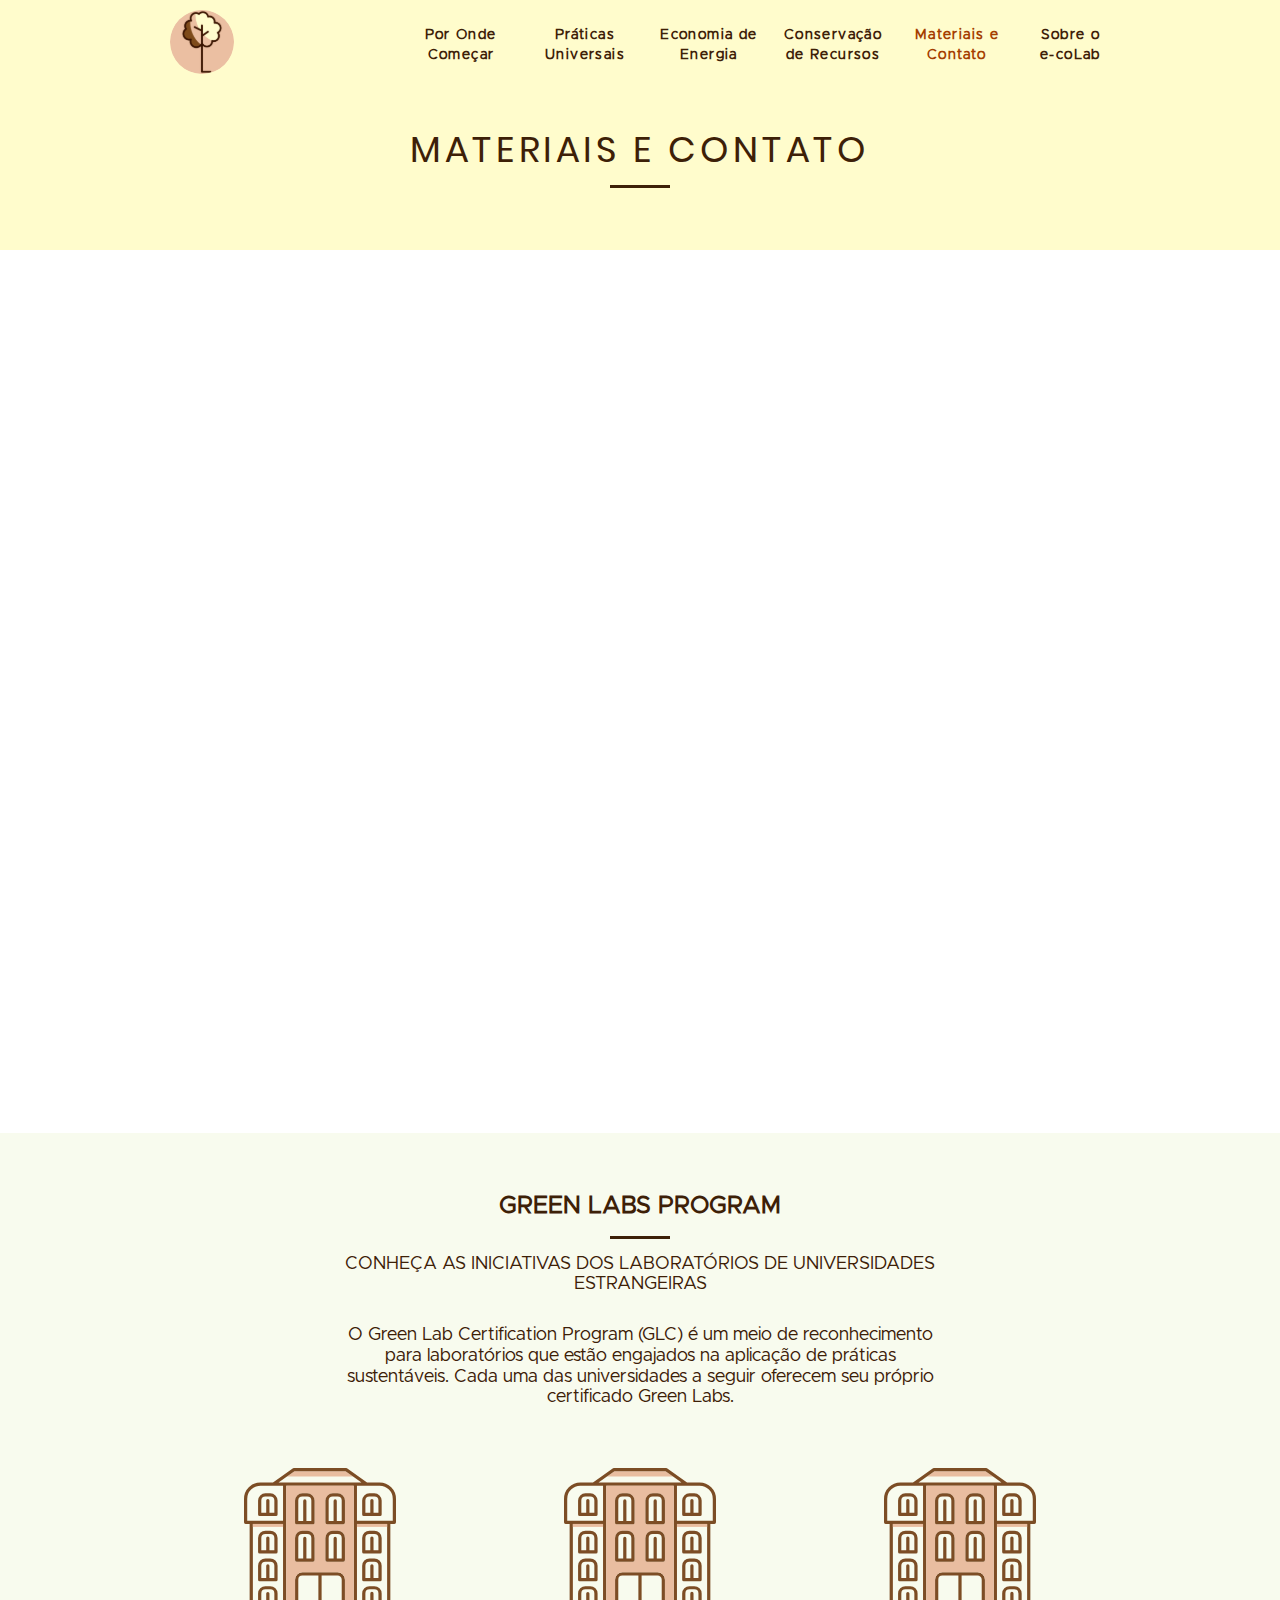
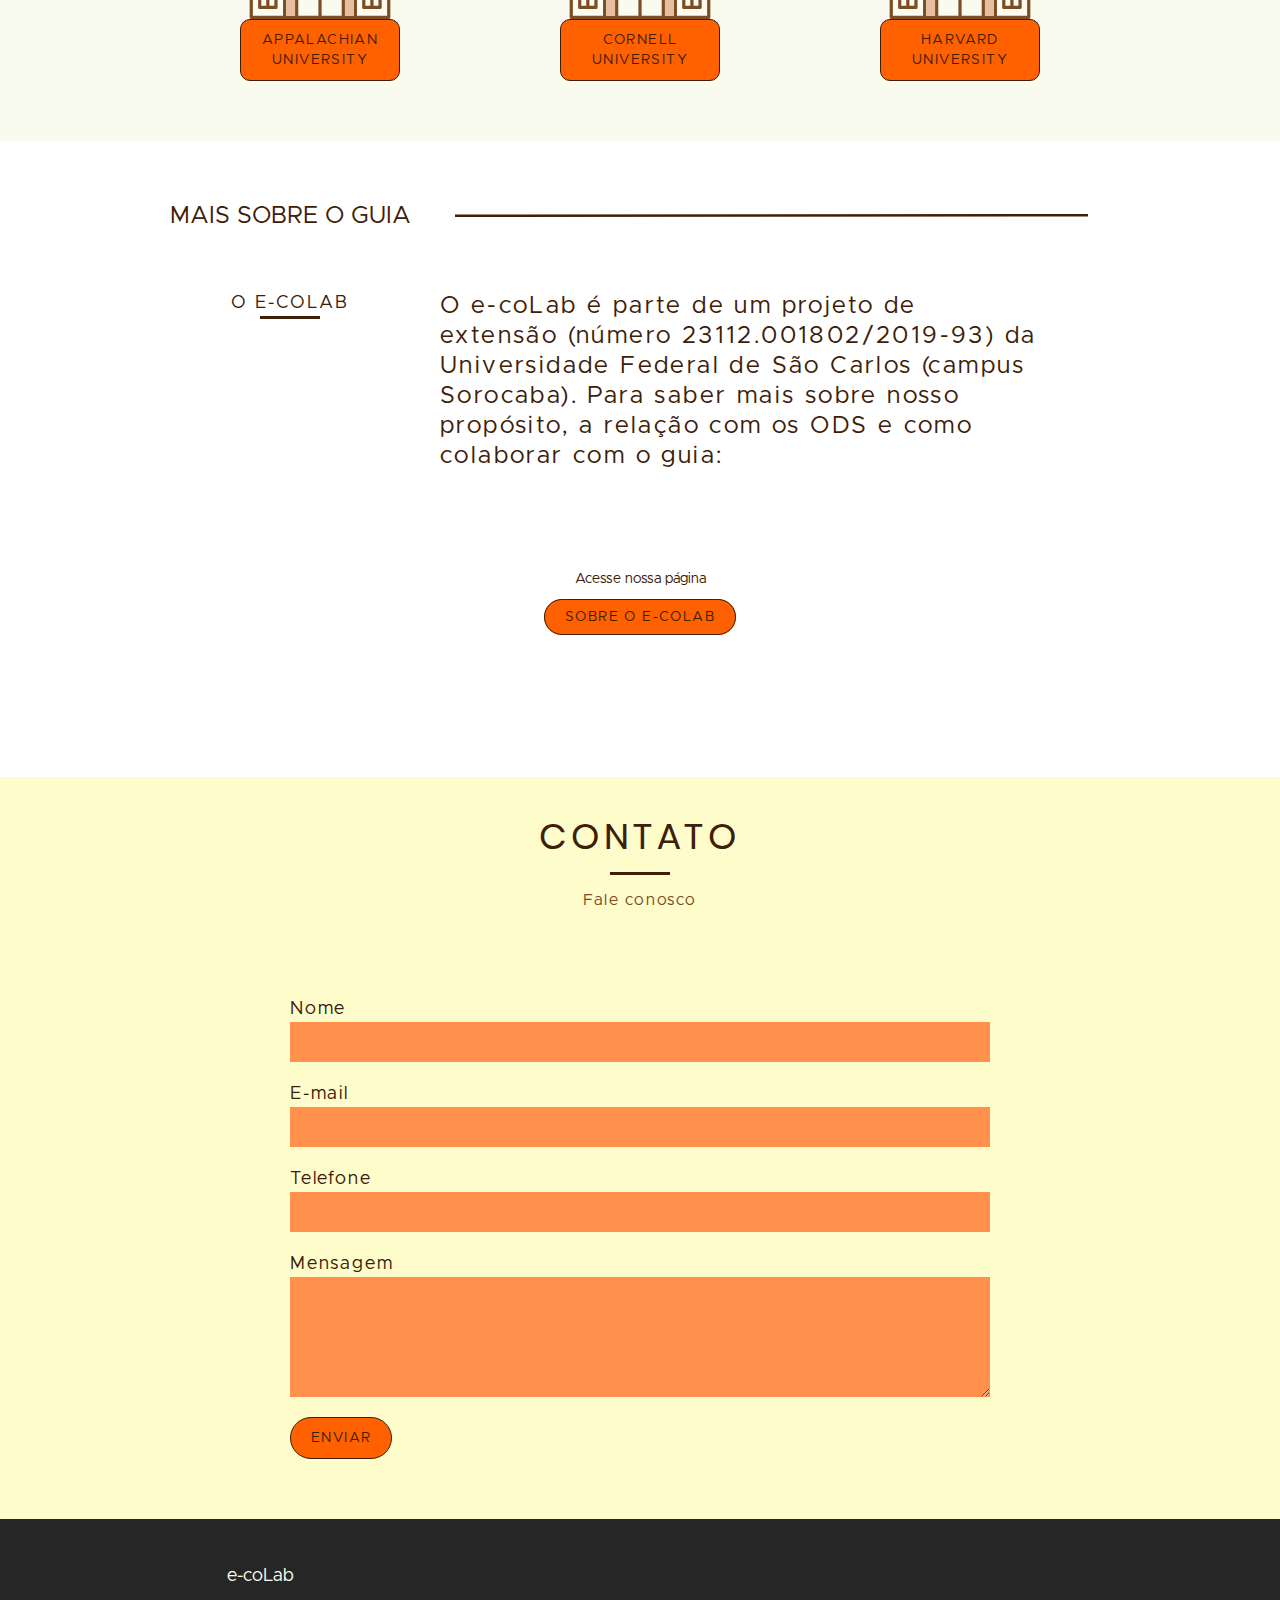
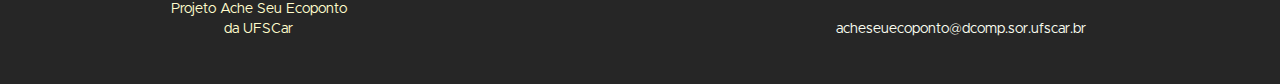
<file: web/materiais-e-contato.html>
<!DOCTYPE html>
<html lang="pt-br">

<head>
  <meta charset="UTF-8">
  <meta name="viewport" content="width=device-width, initial-scale=1.0, shrink-to-fit=no">
  <title>e-coLab: Materiais e Contato</title>
  <link rel="shortcut icon" href="favicon.ico" type="image/x-icon">
  <link rel="stylesheet" href="css/normalize.css">
  <link rel="stylesheet" href="css/reset.css">
  <link rel="stylesheet" href="css/grid.css">
  <link rel="stylesheet" href="css/style.css">
  <link rel="stylesheet" href="css/por-onde-comecar.css">
  <link rel="stylesheet" href="css/praticas-universais.css">
  <link rel="stylesheet" href="css/materiais-e-contato.css">
  <link rel="stylesheet" href="css/responsivo.css">
  <script>document.documentElement.classList.add("js")</script>
</head>

<body>
  <!-- HEADER -->
  <header class="header">
    <div class="container">
      <a href="index.html" class="grid-3">
        <img src="img/e-coLab_logo-menu.svg" alt="e-coLab">
      </a>
      <nav class="grid-13 nav-menu">
        <ul>
          <li><a href="por-onde-comecar.html">Por Onde Começar</a></li>
          <li><a href="praticas-universais.html">Práticas Universais</a></li>
          <li><a href="economia-de-energia.html">Economia de Energia</a></li>
          <li><a href="conservacao-de-recursos.html">Conservação de Recursos</a></li>
          <li class="materiais-nav"><a href="materiais-e-contato.html" class="ativo">Materiais e Contato</a></li>
          <li class="sobre-nos-nav"><a href="sobre-o-ecolab.html">Sobre o e-coLab</a></li>
        </ul>
      </nav>
    </div>
  </header>
  <!-- FIM DO HEADER -->

  <!-- TITULO INTERNO -->
  <section class="titulo-interno">
    <div class="container">
      <h1 data-anime="400" class="fadeInDown">MATERIAIS E CONTATO</h1>
      <p data-anime="800" class="fadeInDown">Materiais para aplicação do guia e algumas inspirações</p>
    </div>
  </section>
  <!-- FIM DO TITULO INTERNO -->

  <!-- SEPARADOR MATERIAIS PARA DOWNLOAD -->
  <section data-anime="1200" class="fadeInDown container indice-download">
    <div class="materiais subtitulo-separador">
      <h2 class="subtitulo">Materiais para download</h2>
    </div>
    <div class="materiais-linha separador">
      <img src="img/linha-separador-materiais.svg">
    </div>
  </section>
  <!-- FIM DO SEPARADOR -->

  <!-- DOWNLOADS -->
  <section data-anime="1300" class="fadeInDown downloads container">
    <ul class="praticas-lista-2">
      <li class="pratica">
        <p><a href="https://docs.google.com/spreadsheets/d/1ePWTMdAAVgVRAgy2vXOXxDDkfOwoOyzPII1yZIf_sPI/edit?usp=sharing" target="_blank">Planilha em formato checklist para aplicação das práticas propostas.</a></p>
      </li>
      <li class="separador-pratica">
        <img class="separador-pratica" src="img/linha-praticas.svg">
      </li>
      <li class="icone-download">
        <a href="https://docs.google.com/spreadsheets/d/1ePWTMdAAVgVRAgy2vXOXxDDkfOwoOyzPII1yZIf_sPI/edit?usp=sharing" target="_blank"><img src="img/icone-planilha.svg"></a>

      </li>
    </ul>

    <ul class="praticas-lista-2">
      <li class="pratica">
        <p><a href="https://drive.google.com/file/d/1k390LKLMg9EqQfrcckQ00dLldVIVcc6J/view?usp=sharing" target="_blank">Guia "COMO COMEÇAR COM OS ODS NAS UNIVERSIDADES - Um guia para universidades, os centros de educação superior e a academia".</a></p>
      </li>
      <li class="separador-pratica">
        <img class="separador-pratica" src="img/linha-praticas.svg">
      </li>
      <li class="icone-download">
        <a href="https://drive.google.com/file/d/1k390LKLMg9EqQfrcckQ00dLldVIVcc6J/view?usp=sharing" target="_blank"><img src="img/icone-freq.png"></a>
      </li>
    </ul>

    <ul class="praticas-lista-2">
      <li class="pratica">
        <p><a href="https://drive.google.com/drive/folders/1w7BEGE6sya8D-d76dOA69UPuwtk7dZIR" target="_blank">Acesse aqui infográficos sobre o guia e-coLab que podem ser compartilhados ou colocados em murais dos laboratórios da universidade.</a></p>
      </li>
      <li class="separador-pratica">
        <img class="separador-pratica" src="img/linha-praticas.svg">
      </li>
      <li class="icone-download">
        <a href="https://drive.google.com/drive/folders/1w7BEGE6sya8D-d76dOA69UPuwtk7dZIR" target="_blank"><img src="img/icone-infografico.svg"></a>
      </li>
    </ul>
  </section>
  <!-- DOWNLOADS -->

  <!-- GREEN LABS -->
  <section class="green-labs">
    <div class="container">
      <h2>Green Labs Program</h2>
      <h3>Conheça as iniciativas dos laboratórios de universidades estrangeiras</h3>
      <p class="descricao-green-labs">O Green Lab Certification Program (GLC) é um meio de reconhecimento para laboratórios que estão engajados na aplicação de práticas sustentáveis. Cada uma das universidades a seguir oferecem seu próprio certificado Green Labs.</p>

      <div class="universidades grid-1-3">
        <a href="https://sustain.appstate.edu/initiatives/green-workplace/" target="_blank"><img src="img/icone-universidade.svg"></a>
        <a class="btn-universidade" href="https://sustain.appstate.edu/initiatives/green-workplace/" target="_blank">Appalachian University</a>
      </div>
      <div class="universidades grid-1-3">
        <a href="https://sustainablecampus.cornell.edu/programs-guides/green-office-lab-program/green-lab-program" target="_blank"><img src="img/icone-universidade.svg"></a>
        <a class="btn-universidade" href="https://sustainablecampus.cornell.edu/programs-guides/green-office-lab-program/green-lab-program" target="_blank">Cornell University</a>
      </div>
      <div class="universidades grid-1-3">
        <a href="https://green.harvard.edu/programs/green-labs/green-lab-certification" target="_blank"><img src="img/icone-universidade.svg"></a>
        <a class="btn-universidade" href="https://green.harvard.edu/programs/green-labs/green-lab-certification" target="_blank">Harvard University</a>
      </div>
    </div>
  </section>
  <!-- FIM DO GREEN LABS -->

  <!-- MAIS SOBRE O GUIA -->
  <section class="mais-sobre-guia container">
    <div class="mais-sobre subtitulo-separador">
      <h2 class="subtitulo">Mais sobre o guia</h2>
    </div>
    <div class="mais-sobre-linha separador">
      <img src="img/linha-mais-sobre.svg">
    </div>

    <div class="grid-4 sobre">
      <h2>O e-coLab</h2>
    </div>
    <div class="grid-12 sobre-text">
      <p>O e-coLab é parte de um projeto de extensão (número 23112.001802/2019-93) da Universidade Federal de São Carlos (campus Sorocaba). Para saber mais sobre nosso propósito, a relação com os ODS e como colaborar com o guia: </p>
    </div>
    <div class="call-to-action">
      <p>Acesse nossa página</p>
      <a href="sobre-o-ecolab.html" class="btn">SOBRE O E-COLAB</a>
    </div>
  </section>
  <!-- FIM DO MAIS SOBRE O GUIA -->

  <!-- CONTATO -->
  <section id="contato" class="contato">
    <div class="titulo-interno container">
      <h1>CONTATO</h1>
      <p>Fale conosco</p>
    </div>
    <div class="container">
      <form id="form_contato" method="POST" action="https://formspree.io/meqrpnnb" class="form-contato grid-12">
        <label for="nome">Nome</label>
        <input name="nome" id="nome" type="text" required>

        <label for="email">E-mail</label>
        <input name="email" id="email" type="email" required>

        <label for="telefone">Telefone</label>
        <input name="telefone" id="telefone" type="text">

        <label for="mensagem">Mensagem</label>
        <textarea id="mensagem" name="mensagem" required></textarea>

        <button id="enviar" name="enviar" type="submit" class="btn">Enviar</button>
      </form>
    </div>
  </section>
  <!-- FIM DE CONTATO -->

  <!-- FOOTER -->
  <footer class="footer">
    <div class="container">
      <ul>
        <li>e-coLab</li>
        <li>Projeto Ache Seu Ecoponto
          da UFSCar
        </li>
        <li>acheseuecoponto@dcomp.sor.ufscar.br</li>
      </ul>
    </div>

  </footer>
  <!-- FIM DO FOOTER -->
  <script src="js/simple-anime.js"></script>
  <script src="js/script.js"></script>
</body>

</html>
</file>
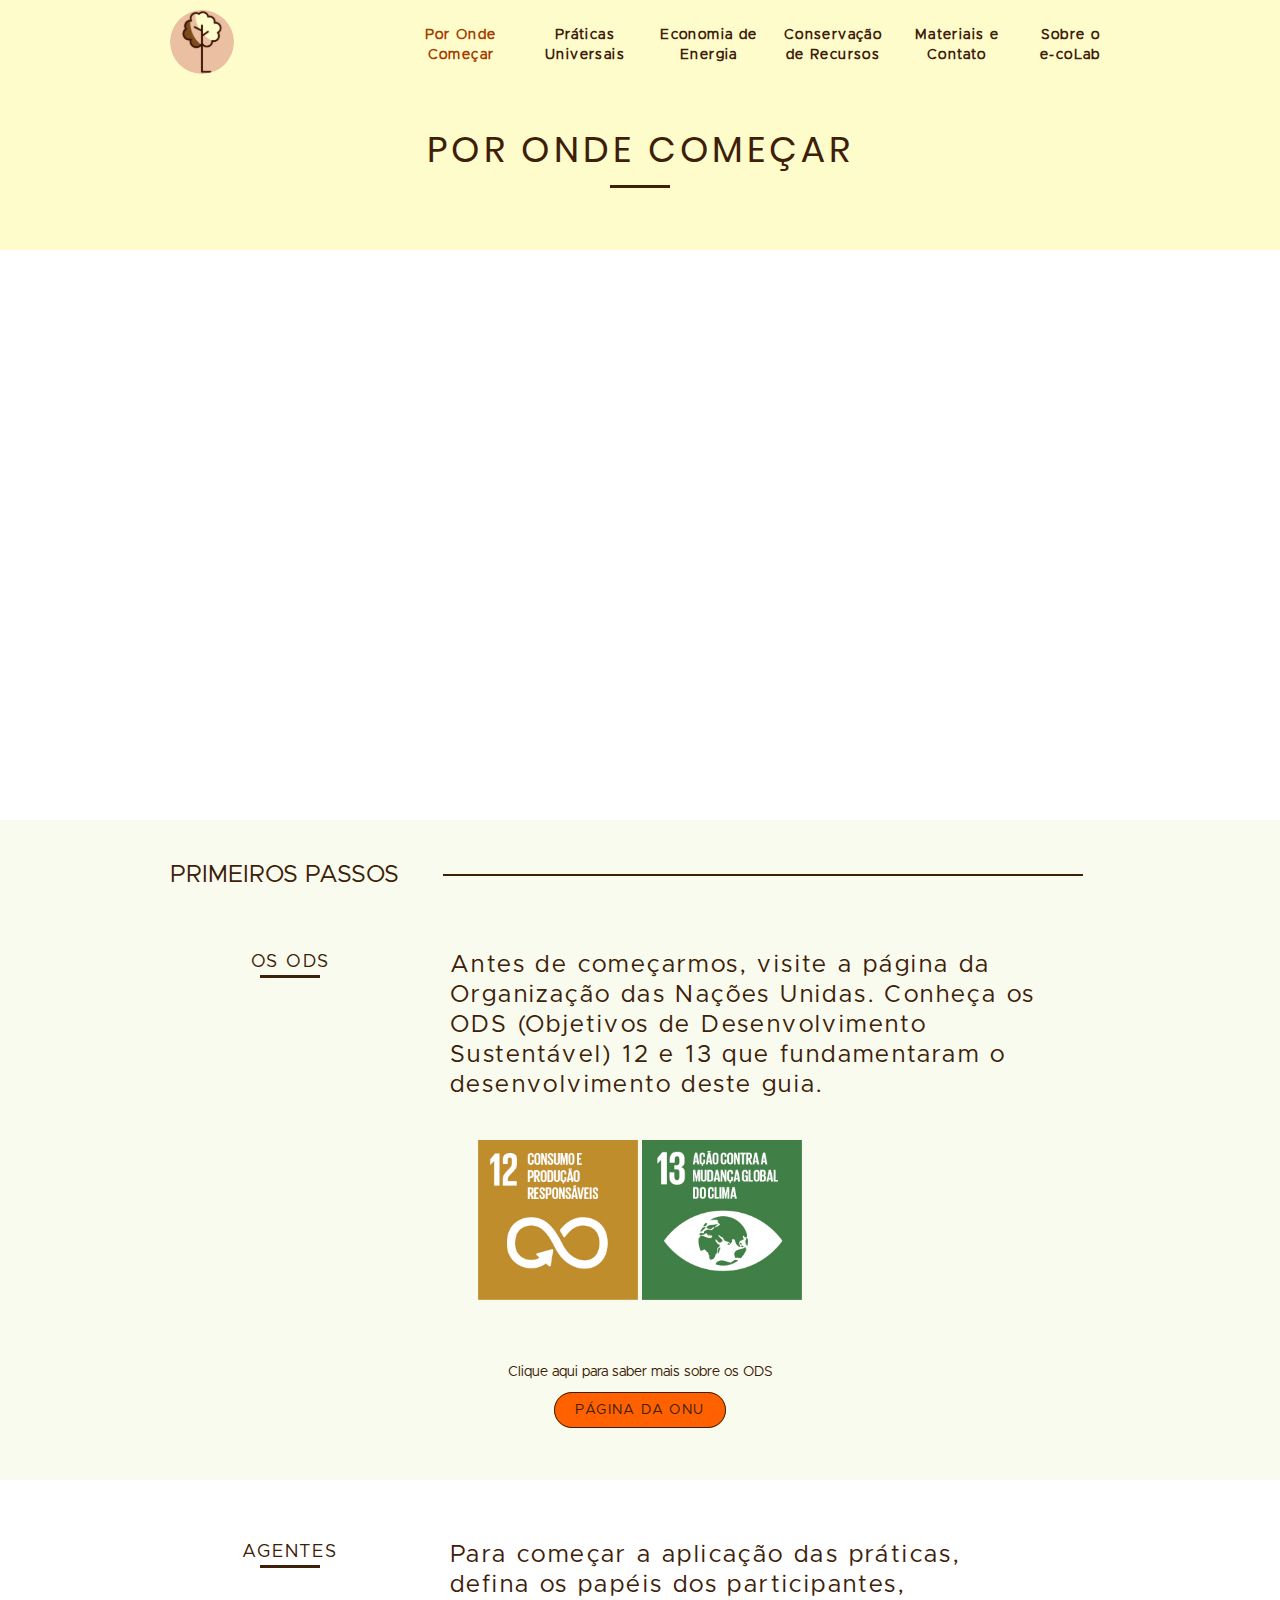
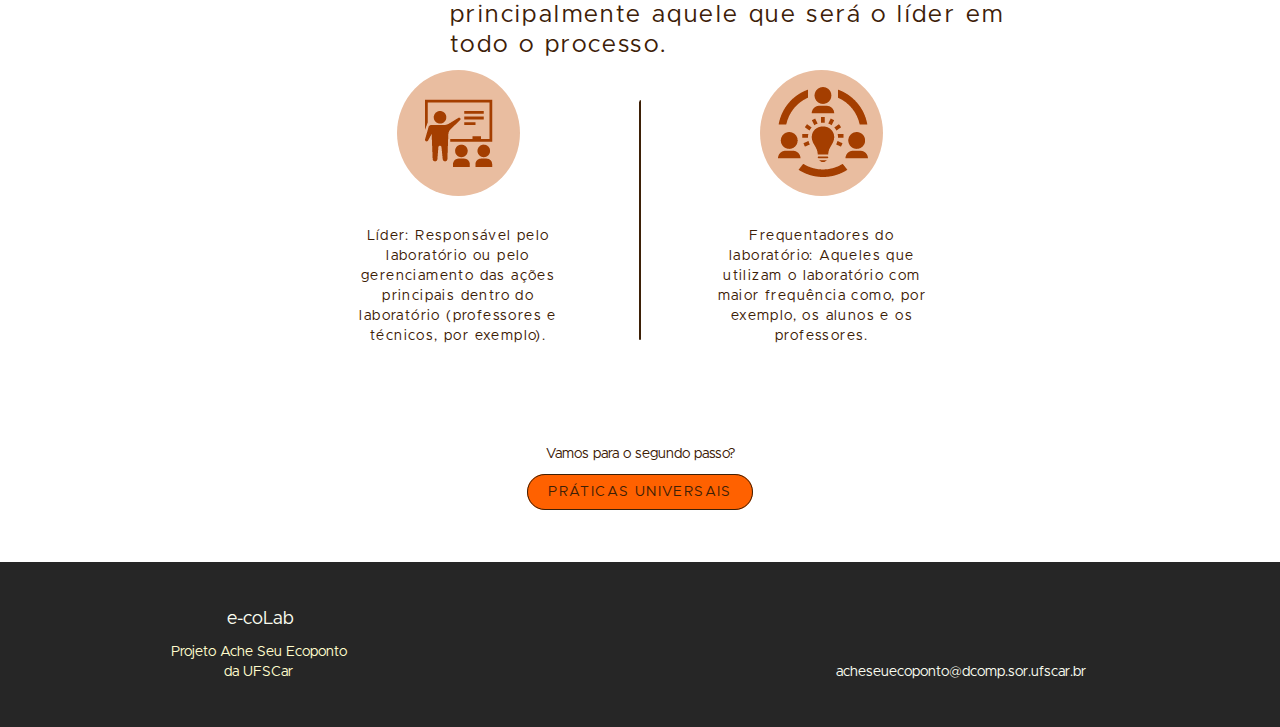
<file: web/por-onde-comecar.html>
<!DOCTYPE html>
<html lang="pt-br">

<head>
  <meta charset="UTF-8">
  <meta name="viewport" content="width=device-width, initial-scale=1.0, shrink-to-fit=no">
  <title>e-coLab: Por Onde Começar</title>
  <link rel="shortcut icon" href="favicon.ico" type="image/x-icon">
  <link rel="stylesheet" href="css/normalize.css">
  <link rel="stylesheet" href="css/reset.css">
  <link rel="stylesheet" href="css/grid.css">
  <link rel="stylesheet" href="css/style.css">
  <link rel="stylesheet" href="css/por-onde-comecar.css">
  <link rel="stylesheet" href="css/responsivo.css">
  <script>document.documentElement.classList.add("js")</script>
</head>

<body>
  <!-- HEADER -->
  <header class="header">
    <div class="container">
      <a href="index.html" class="grid-3">
        <img src="img/e-coLab_logo-menu.svg" alt="e-coLab">
      </a>
      <nav class="grid-13 nav-menu">
        <ul>
          <li><a href="por-onde-comecar.html" class="ativo">Por Onde Começar</a></li>
          <li><a href="praticas-universais.html">Práticas Universais</a></li>
          <li><a href="economia-de-energia.html">Economia de Energia</a></li>
          <li><a href="conservacao-de-recursos.html">Conservação de Recursos</a></li>
          <li class="materiais-nav"><a href="materiais-e-contato.html">Materiais e Contato</a></li>
          <li class="sobre-nos-nav"><a href="sobre-o-ecolab.html">Sobre o e-coLab</a></li>
        </ul>
      </nav>
    </div>
  </header>
  <!-- FIM DO HEADER -->

  <!-- TITULO INTERNO -->
  <section class="titulo-interno">
    <div class="container">
      <h1 data-anime="400" class="fadeInDown">POR ONDE COMEÇAR</h1>
      <p data-anime="800" class="fadeInDown">Você conhece os objetivos de desenvolvimento sustentável da ONU (ODS)?</p>
    </div>
  </section>
  <!-- FIM DO TITULO INTERNO -->

  <!-- INDICE -->
  <section data-anime="1200" class="fadeInDown container indice">
    <div class="subtitulo-separador">
      <h2 class="subtitulo">Índice</h2>
    </div>
    <div class="separador">
      <img src="img/linha-separador-indice.png">
    </div>
    <!-- elementos do indice -->
    <ul class="lista-indice">
      <li>
        <h3>01</h3>
        <h3><a href="#c1">Primeiros Passos</a></h3>
      </li>
      <li>
        <h3>02</h3>
        <h3><a href="praticas-universais.html">Práticas Universais</a></h3>
      </li>
      <li>
        <h3>03</h3>
        <h3><a href="economia-de-energia.html">Economia de Energia</a></h3>
      </li>
      <li>
        <h3>04</h3>
        <h3><a href="conservacao-de-recursos.html">Conservação de Recursos</a></h3>
      </li>
      <li>
        <h3>05</h3>
        <h3><a href="materiais-e-contato.html">Materiais e Contato</a></h3>
      </li>
    </ul>
  </section>
  <!-- FIM DO INDICE -->

  <!-- PRIMEIROS PASSOS -->
  <section class="primeiros-passos">
    <div id="c1" class="container">
      <div class="subtitulo-separador">
        <h2 class="subtitulo">Primeiros Passos</h2>
      </div>
      <div class="separador">
        <img src="img/linha-separador.png">
      </div>

      <div class="grid-4 ods">
        <h2>Os ODS</h2>
      </div>
      <div class="grid-12 ods-text">
        <p>Antes de começarmos, visite a página da Organização das Nações Unidas. Conheça os ODS (Objetivos de Desenvolvimento Sustentável) 12 e 13 que fundamentaram o desenvolvimento deste guia.</p>
      </div>
      <div class="ods-12-13">
        <a href="https://nacoesunidas.org/pos2015/ods12/" target="_blank"><img src="img/ods12.png"></a>
        <a href="https://nacoesunidas.org/pos2015/ods13/" target="_blank"><img src="img/ods13.png"></a>
      </div>
      <div class="call-to-action">
        <p>Clique aqui para saber mais sobre os ODS
        </p>
        <a href="https://nacoesunidas.org/pos2015/" class="btn" target="_blank">Página da ONU</a>
      </div>
    </div>
  </section>
  <!-- FIM DOS PRIMEIROS PASSOS -->

  <!-- AGENTES -->
  <section class="agentes container">
    <div class="grid-4 ods">
      <h2>Agentes</h2>
    </div>
    <div class="grid-12 ods-text">
      <p>Para começar a aplicação das práticas, defina os papéis dos participantes, principalmente aquele que será o líder em todo o processo.</p>
    </div>

    <ul class="agentes-lista grid-16">
      <li class="frequentadores-lab">
        <img src="img/icone-lider.png">
        <p>Líder: Responsável pelo laboratório ou pelo gerenciamento das ações principais dentro do laboratório (professores e técnicos, por exemplo).</p>
      </li>
      <li class="separador-agentes">
        <img class="separador-agentes" src="img/linha-separador-agentes.svg">
      </li>
      <li class="lider-lab">
        <img src="img/icone-freq.png">
        <p>Frequentadores do laboratório: Aqueles que utilizam o laboratório com maior frequência como, por exemplo, os alunos e os professores.</p>
      </li>
    </ul>

    <div class="call-to-action">
      <p>Vamos para o segundo passo?</p>
      <a href="praticas-universais.html" class="btn">Práticas Universais</a>
    </div>
  </section>
  <!-- FIM DOS AGENTES -->

  <!-- FOOTER -->
  <footer class="footer">
    <div class="container">
      <ul>
        <li>e-coLab</li>
        <li>Projeto Ache Seu Ecoponto
          da UFSCar
        </li>
        <li>acheseuecoponto@dcomp.sor.ufscar.br</li>
      </ul>
    </div>

  </footer>
  <!-- FIM DO FOOTER -->
  <script src="js/simple-anime.js"></script>
  <script src="js/script.js"></script>
</body>

</html>
</file>
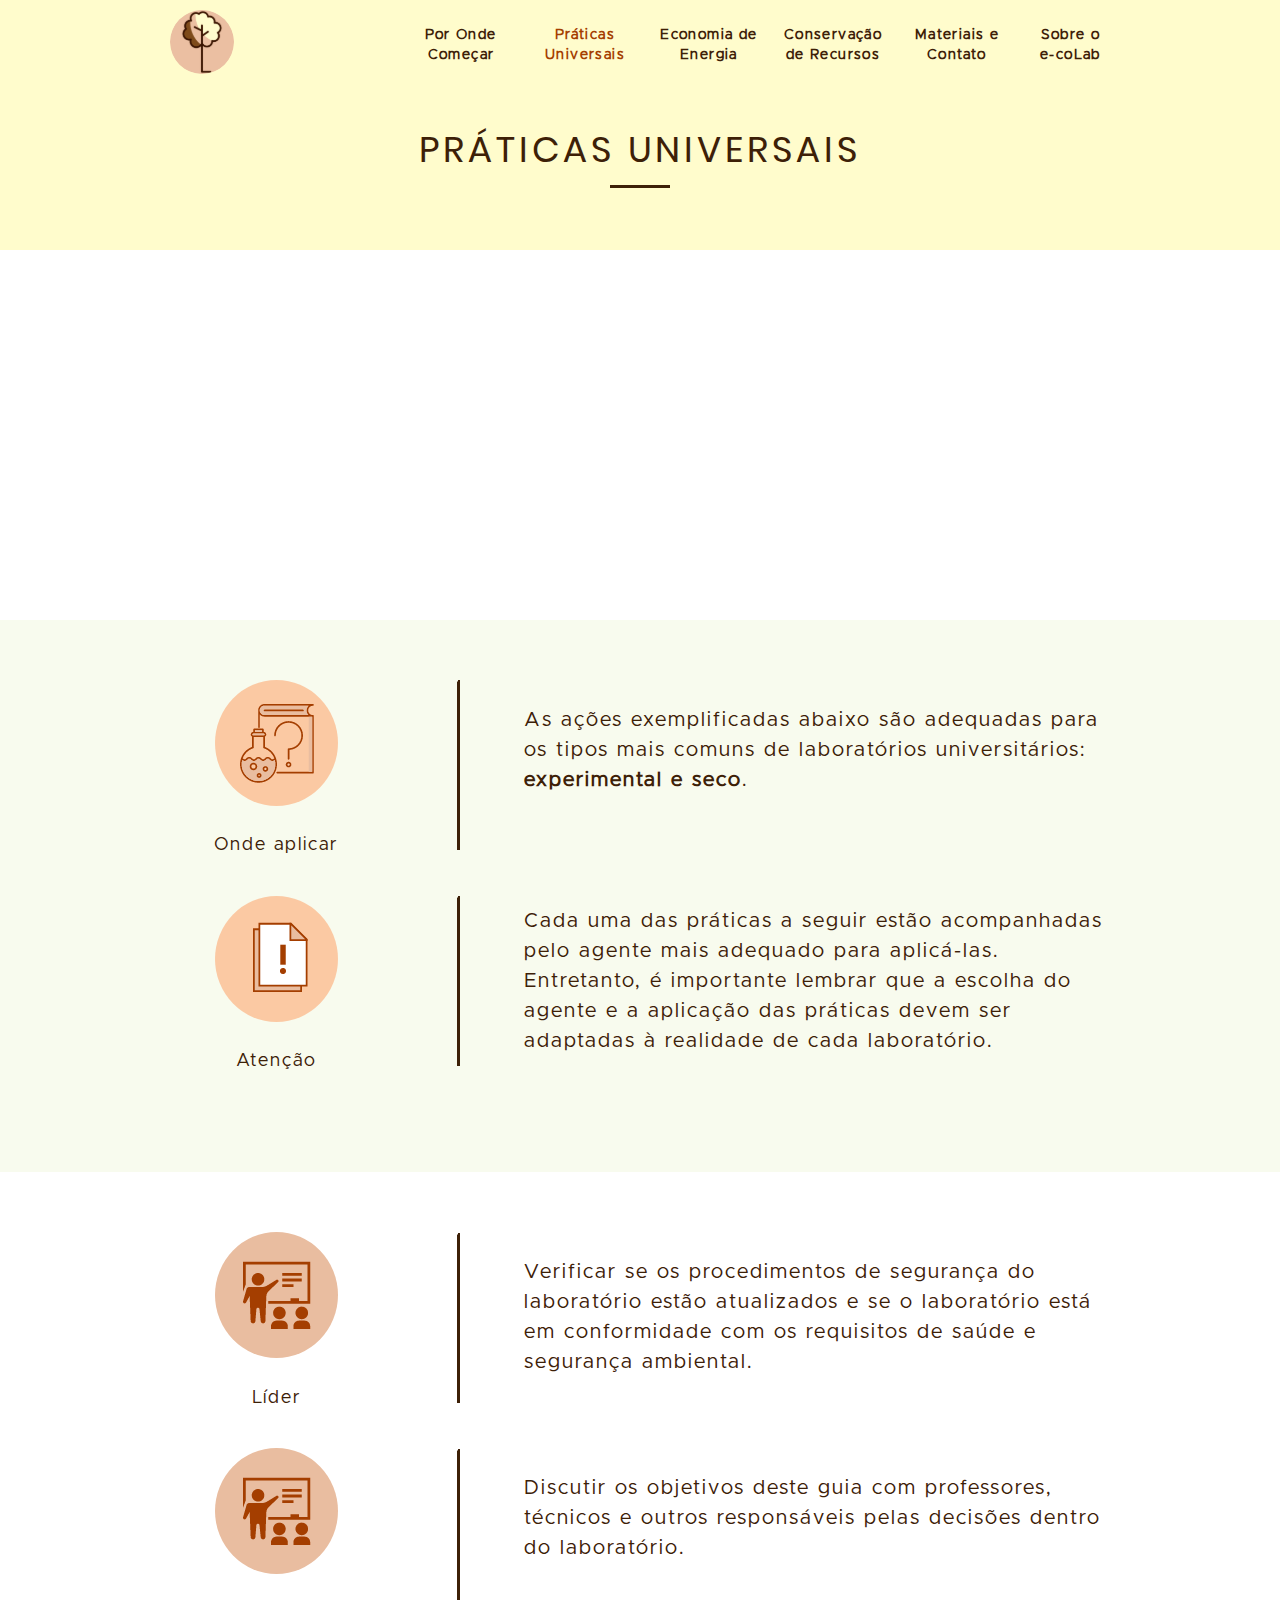
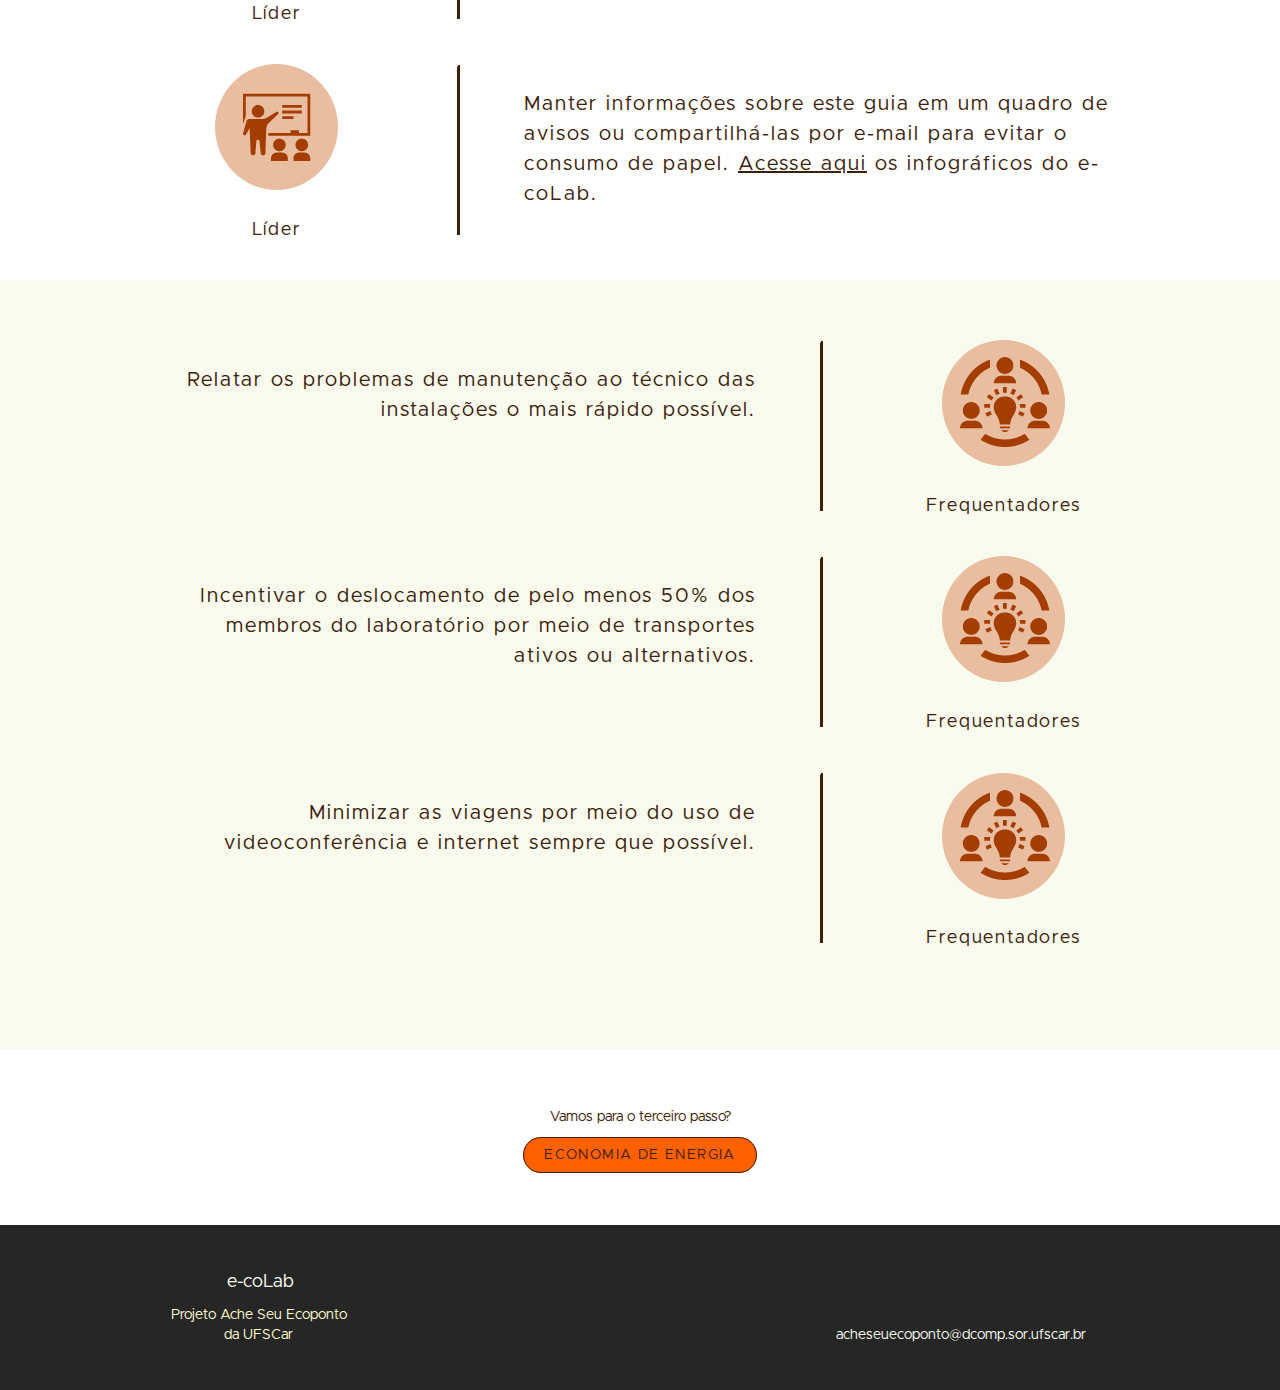
<file: web/praticas-universais.html>
<!DOCTYPE html>
<html lang="pt-br">

<head>
  <meta charset="UTF-8">
  <meta name="viewport" content="width=device-width, initial-scale=1.0, shrink-to-fit=no">
  <title>e-coLab: Práticas Universais</title>
  <link rel="shortcut icon" href="favicon.ico" type="image/x-icon">
  <link rel="stylesheet" href="css/normalize.css">
  <link rel="stylesheet" href="css/reset.css">
  <link rel="stylesheet" href="css/grid.css">
  <link rel="stylesheet" href="css/style.css">
  <link rel="stylesheet" href="css/por-onde-comecar.css">
  <link rel="stylesheet" href="css/praticas-universais.css">
  <link rel="stylesheet" href="css/responsivo.css">
  <script>document.documentElement.classList.add("js")</script>
</head>

<body>
  <!-- HEADER -->
  <header class="header">
    <div class="container">
      <a href="index.html" class="grid-3">
        <img src="img/e-coLab_logo-menu.svg" alt="e-coLab">
      </a>
      <nav class="grid-13 nav-menu">
        <ul>
          <li><a href="por-onde-comecar.html">Por Onde Começar</a></li>
          <li><a href="praticas-universais.html" class="ativo">Práticas Universais</a></li>
          <li><a href="economia-de-energia.html">Economia de Energia</a></li>
          <li><a href="conservacao-de-recursos.html">Conservação de Recursos</a></li>
          <li class="materiais-nav"><a href="materiais-e-contato.html">Materiais e Contato</a></li>
          <li class="sobre-nos-nav"><a href="sobre-o-ecolab.html">Sobre o e-coLab</a></li>
        </ul>
      </nav>
    </div>
  </header>
  <!-- FIM DO HEADER -->

  <!-- TITULO INTERNO -->
  <section class="titulo-interno">
    <div class="container">
      <h1 data-anime="400" class="fadeInDown">PRÁTICAS UNIVERSAIS</h1>
      <p data-anime="800" class="fadeInDown">Pequenas ações para começar</p>
    </div>
  </section>
  <!-- FIM DO TITULO INTERNO -->

  <!-- INTRODUCAO COM RESUMO -->
  <section data-anime="1200" class="fadeInDown container indice">
    <div class="grid-4 indice-pagina">
      <h2>02</h2>
    </div>
    <div class="grid-12 resumo-pagina">
      <p>As Práticas Universais são aquelas que podem dar início às mudanças desejadas.</p>
      <p>Para acessar o conjunto completo de Práticas Universais, faça o download da planilha e-coLab <a href="https://docs.google.com/spreadsheets/d/1ePWTMdAAVgVRAgy2vXOXxDDkfOwoOyzPII1yZIf_sPI/edit?usp=sharing" target="_blank">aqui</a>.</p>
    </div>
  </section>
  <!-- FIM DA INTRODUCAO COM RESUMO -->

  <!-- INFORMACOES -->
  <section class="secao-background-colorido">
    <div class="container">
      <ul class="praticas-lista">
        <li class="icone-lab">
          <img src="img/icone-onde-aplicar.png" alt="Icone onde aplicar">
          <p>Onde aplicar</p>
        </li>
        <li class="separador-pratica">
          <img class="separador-pratica" src="img/linha-praticas.svg">
        </li>
        <li class="pratica">
          <p>As ações exemplificadas abaixo são adequadas para os tipos mais comuns de laboratórios universitários: <b>experimental e seco</b>.</p>
        </li>
      </ul>

      <ul class="praticas-lista">
        <li class="icone-lab">
          <img src="img/icone-atencao.png" alt="Icone atenção">
          <p>Atenção</p>
        </li>
        <li class="separador-pratica">
          <img class="separador-pratica" src="img/linha-praticas.svg">
        </li>
        <li id="atencao" class="pratica">
          <p>Cada uma das práticas a seguir estão acompanhadas pelo agente mais adequado para aplicá-las. Entretanto, é importante lembrar que a escolha do agente e a aplicação das práticas devem ser adaptadas à realidade de cada laboratório. </p>
        </li>
      </ul>

    </div>
  </section>
  <!-- FIM DE INFORMACOES -->

  <!-- PRATICAS UNIVERSAIS 1  -->
  <section class="secao-background-branco container">
    <ul class="praticas-lista">
      <li class="icone-lab">
        <img src="img/icone-lider.png" alt="Ícone Líder">
        <p>Líder</p>
      </li>
      <li class="separador-pratica">
        <img class="separador-pratica" src="img/linha-praticas.svg">
      </li>
      <li class="pratica">
        <p>Verificar se os procedimentos de segurança do laboratório estão atualizados e se o laboratório está em conformidade com os requisitos de saúde e segurança ambiental.</p>
      </li>
    </ul>

    <ul class="praticas-lista">
      <li class="icone-lab">
        <img src="img/icone-lider.png" alt="Ícone Líder">
        <p>Líder</p>
      </li>
      <li class="separador-pratica">
        <img class="separador-pratica" src="img/linha-praticas.svg">
      </li>
      <li class="pratica">
        <p>Discutir os objetivos deste guia com professores, técnicos e outros responsáveis pelas decisões dentro do laboratório.</p>
      </li>
    </ul>

    <ul class="praticas-lista">
      <li class="icone-lab">
        <img src="img/icone-lider.png" alt="Ícone Líder">
        <p>Líder</p>
      </li>
      <li class="separador-pratica">
        <img class="separador-pratica" src="img/linha-praticas.svg">
      </li>
      <li class="pratica">
        <p>Manter informações sobre este guia em um quadro de avisos ou compartilhá-las por e-mail para evitar o consumo de papel. <a href="https://drive.google.com/drive/folders/1w7BEGE6sya8D-d76dOA69UPuwtk7dZIR?usp=sharing" target="_blank">Acesse aqui</a> os infográficos do e-coLab.</p>
      </li>
    </ul>
  </section>
  <!-- FIM DAS PRATICAS UNIVERSAIS 1 -->

  <!-- PRATICAS UNIVERSAIS 2  -->
  <section class="secao-background-colorido">
    <div class="container">
      <ul class="praticas-lista-2">
        <li class="pratica">
          <p>Relatar os problemas de manutenção ao técnico das instalações o mais rápido possível.</p>
        </li>
        <li class="separador-pratica">
          <img class="separador-pratica" src="img/linha-praticas.svg">
        </li>
        <li class="icone-lab">
          <img src="img/icone-freq.png">
          <p>Frequentadores</p>
        </li>
      </ul>

      <ul class="praticas-lista-2">
        <li class="pratica">
          <p>Incentivar o deslocamento de pelo menos 50% dos membros do laboratório por meio de transportes ativos ou alternativos.</p>
        </li>
        <li class="separador-pratica">
          <img class="separador-pratica" src="img/linha-praticas.svg">
        </li>
        <li class="icone-lab">
          <img src="img/icone-freq.png">
          <p>Frequentadores</p>
        </li>
      </ul>

      <ul class="praticas-lista-2">
        <li class="pratica">
          <p>Minimizar as viagens por meio do uso de videoconferência e internet sempre que possível.</p>
        </li>
        <li class="separador-pratica">
          <img class="separador-pratica" src="img/linha-praticas.svg">
        </li>
        <li class="icone-lab">
          <img src="img/icone-freq.png">
          <p>Frequentadores</p>
        </li>
      </ul>
    </div>
  </section>
  <!-- FIM DAS PRATICAS UNIVERSAIS 2 -->

  <div class="call-to-action">
    <p>Vamos para o terceiro passo?</p>
    <a href="economia-de-energia.html" class="btn">ECONOMIA DE ENERGIA</a>
  </div>

  <!-- FOOTER -->
  <footer class="footer">
    <div class="container">
      <ul>
        <li>e-coLab</li>
        <li>Projeto Ache Seu Ecoponto
          da UFSCar
        </li>
        <li>acheseuecoponto@dcomp.sor.ufscar.br</li>
      </ul>
    </div>

  </footer>
  <!-- FIM DO FOOTER -->
  <script src="js/simple-anime.js"></script>
  <script src="js/script.js"></script>
</body>

</html>
</file>
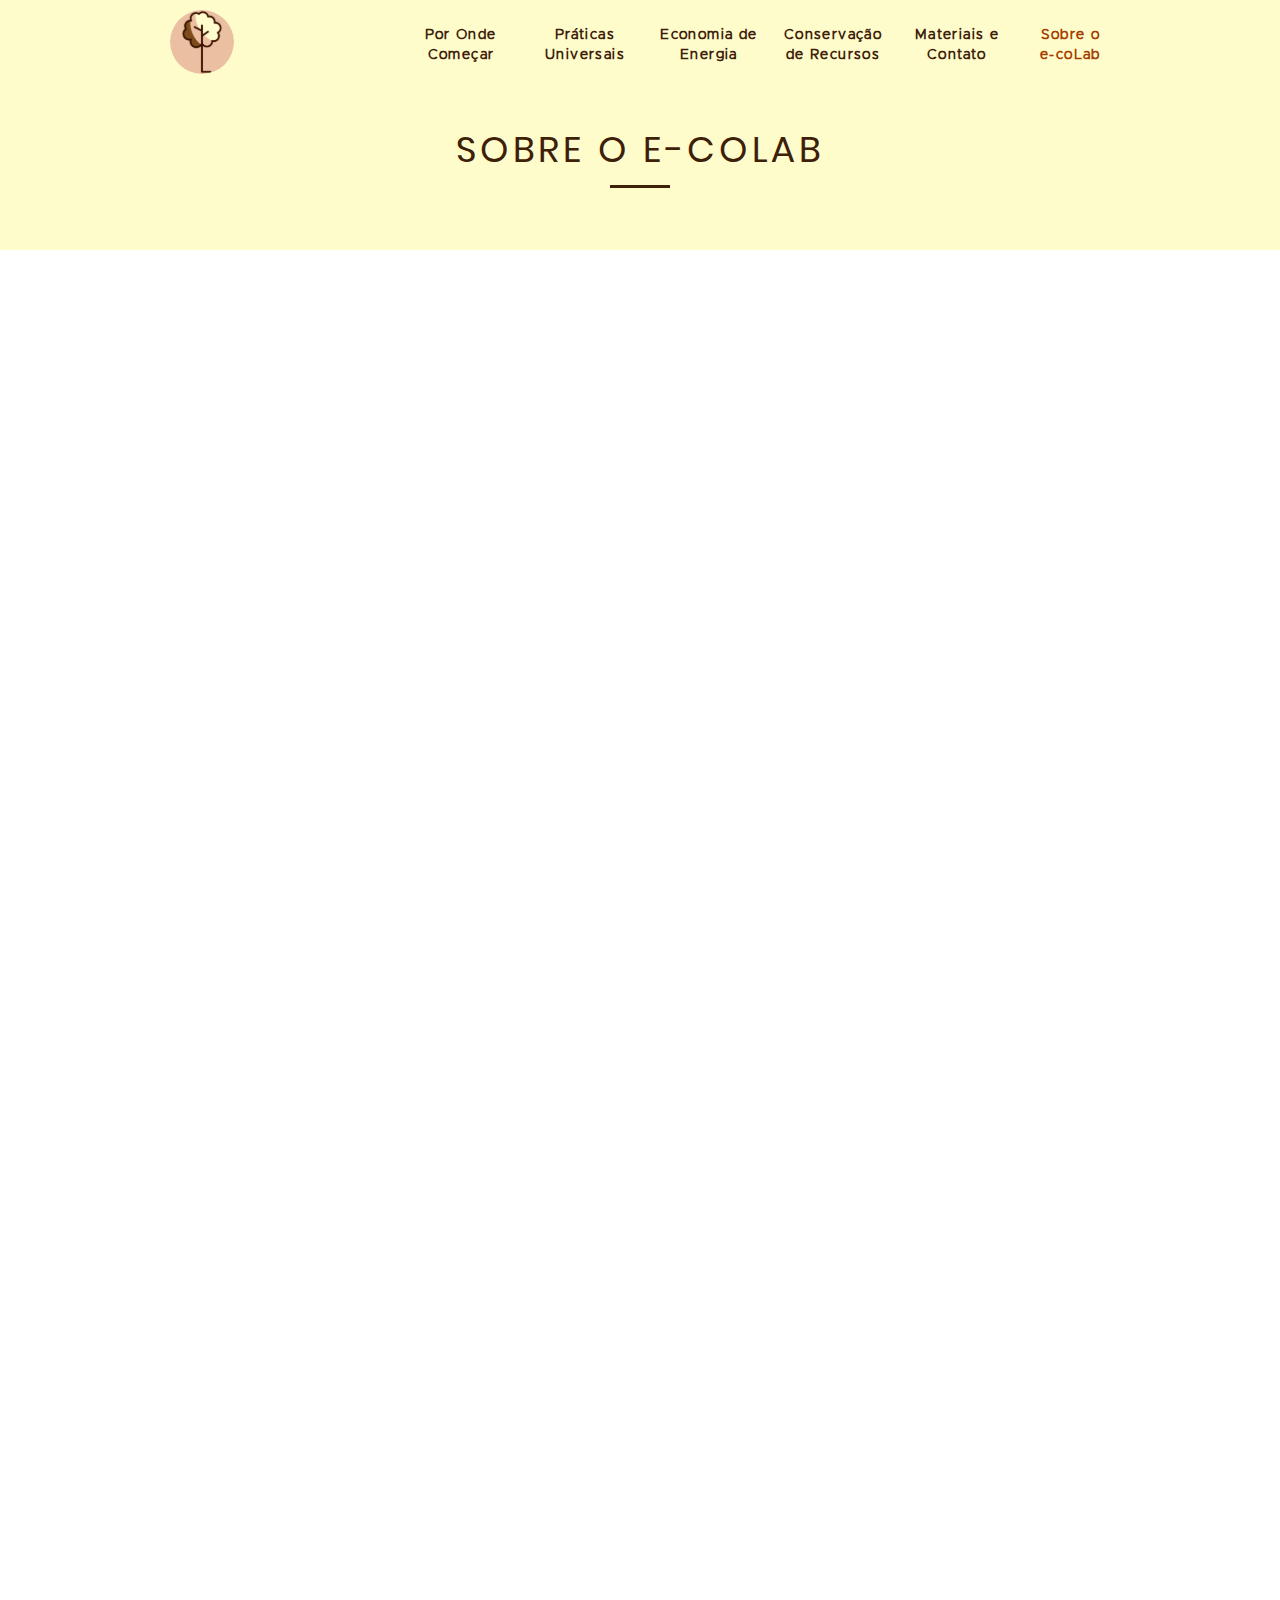
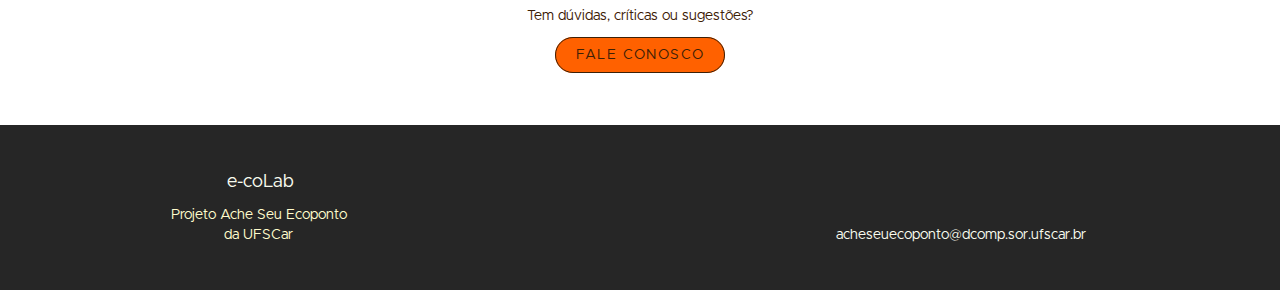
<file: web/sobre-o-ecolab.html>
<!DOCTYPE html>
<html lang="pt-br">

<head>
  <meta charset="UTF-8">
  <meta name="viewport" content="width=device-width, initial-scale=1.0, shrink-to-fit=no">
  <title>e-coLab: Sobre o e-coLab</title>
  <link rel="shortcut icon" href="favicon.ico" type="image/x-icon">
  <link rel="stylesheet" href="css/normalize.css">
  <link rel="stylesheet" href="css/reset.css">
  <link rel="stylesheet" href="css/grid.css">
  <link rel="stylesheet" href="css/style.css">
  <link rel="stylesheet" href="css/por-onde-comecar.css">
  <link rel="stylesheet" href="css/praticas-universais.css">
  <link rel="stylesheet" href="css/sobre-o-ecolab.css">
  <link rel="stylesheet" href="css/responsivo.css">
  <script>document.documentElement.classList.add("js")</script>
</head>

<body>
  <!-- HEADER -->
  <header class="header">
    <div class="container">
      <a href="index.html" class="grid-3">
        <img src="img/e-coLab_logo-menu.svg" alt="e-coLab">
      </a>
      <nav class="grid-13 nav-menu">
        <ul>
          <li><a href="por-onde-comecar.html">Por Onde Começar</a></li>
          <li><a href="praticas-universais.html">Práticas Universais</a></li>
          <li><a href="economia-de-energia.html">Economia de Energia</a></li>
          <li><a href="conservacao-de-recursos.html">Conservação de Recursos</a></li>
          <li class="materiais-nav"><a href="materiais-e-contato.html">Materiais e Contato</a></li>
          <li class="sobre-nos-nav"><a href="sobre-o-ecolab.html" class="ativo">Sobre o e-coLab</a></li>
        </ul>
      </nav>
    </div>
  </header>
  <!-- FIM DO HEADER -->

  <!-- TITULO INTERNO -->
  <section class=" titulo-interno">
    <div class="container">
      <h1 data-anime="400" class="fadeInDown">SOBRE O E-COLAB</h1>
      <p data-anime="800" class="fadeInDown">Saiba mais sobre o projeto</p>
    </div>
  </section>
  <!-- FIM DO TITULO INTERNO -->

  <!-- SOBRE O ECOLAB -->
  <section data-anime="1200" class="fadeInDown sobre-o-ecolab container">
    <div>
      <h2>O e-colab</h2>
      <p>O e-colab é parte de um projeto de extensão (número 23112.001802/2019-93) da Universidade Federal de São Carlos (campus Sorocaba), cujo principal propósito é guiar a comunidade universitária para aplicação de práticas sustentáveis dentro dos laboratórios da universidade.</p>
    </div>
    <div>
      <h2>POR QUE "e-coLab"?</h2>
      <p>Nosso objetivo principal é promover a <i>coLaboração</i> entre todos por meio de um guia <i>e-letrônico</i> e, assim, tornar os <i>Laboratórios</i> universitários cada dia mais <i>ecológicos</i>. Assim, surgiu o nome <b>e-coLab</b>.</p>
    </div>
    <div>
      <h2>MAS QUAL A RELAÇÃO DO e-coLab COM OS 17 ODS?</h2>
      <p>Partimos da ideia de conectar as metas dos <a href="https://nacoesunidas.org/pos2015/" target="_blank">Objetivos de Desenvolvimento Sustentável (ODS)</a> aos laboratórios da universidade e pesquisamos por iniciativas como o Green Labs para reunir práticas que:
      <ul>
        <li>- colaborassem com o manejo ambientalmente saudável dos produtos químicos e resíduos <a href="https://nacoesunidas.org/pos2015/ods12/" target="_blank">(ODS 12)</a>;</li>
        <li>- reduzissem a geração de resíduos por meio do reuso e reciclagem <a href="https://nacoesunidas.org/pos2015/ods12/" target="_blank">(ODS 12)</a>;</li>
        <li>- promovessem compras públicas sustentáveis <a href="https://nacoesunidas.org/pos2015/ods12/" target="_blank">(ODS 12)</a> e</li>
        <li>- aumentassem a conscientização e a capacidade humana sobre redução de impacto e alerta precoce da mudança do clima <a href="https://nacoesunidas.org/pos2015/ods13/" target="_blank">(ODS 13)</a>.</li>
      </ul>
      </p>
    </div>
    <div>
      <h2>Como EU POSSO colaborar COM O E-COLAB?</h2>
      <p>O guia foi pensado para ser colaborativo, porque sabemos que cada laboratório possui suas especificidades e finalidades. Por isso, é possível colaborar por meio do compartilhamento de novas práticas, experiências voltadas para a sustentabilidade ou sugestões que possam tornar o guia cada vez mais acessível. Você pode entrar em contato conosco <a href="materiais-e-contato.html#contato">aqui</a>.</p>
    </div>
    <div>
      <h2>O QUE SÃO OS TIPOS DE LABORATÓRIOS NAS PRÁTICAS DO E-COLAB?</h2>
      <p>Sabemos que há diferentes tipos de laboratórios universitários, com diversas finalidades. Para facilitar a aplicação do guia (acesse a planilha com o conjunto completo das práticas <a href="https://docs.google.com/spreadsheets/d/1ePWTMdAAVgVRAgy2vXOXxDDkfOwoOyzPII1yZIf_sPI/edit?usp=sharing" target="_blank">aqui</a>), dividimos as práticas em dois grupos de laboratórios:
      <ul>
        <li>- experimental: tipo de laboratório no qual é necessário lidar com vários tipos de produtos químicos para diferentes experimentos de áreas como física, química, biologia, entre outras.</li>
        <li>- seco: tipo de laboratório que envolve principalmente análises matemáticas aplicadas ou computacionais. Desta forma, é equipado com eletrônicos, instrumentos ou materiais secos.</li>
      </ul>
      </p>
    </div>
  </section>
  <!-- FIM DO SOBRE O ECOLAB -->

  <div class="call-to-action">
    <p>Tem dúvidas, críticas ou sugestões?</p>
    <a href="materiais-e-contato.html#contato" class="btn">FALE CONOSCO</a>
  </div>

  <!-- FOOTER -->
  <footer class="footer">
    <div class="container">
      <ul>
        <li>e-coLab</li>
        <li>Projeto Ache Seu Ecoponto
          da UFSCar
        </li>
        <li>acheseuecoponto@dcomp.sor.ufscar.br</li>
      </ul>
    </div>

  </footer>
  <!-- FIM DO FOOTER -->
  <script src="js/simple-anime.js"></script>
  <script src="js/script.js"></script>
</body>

</html>
</file>
<file: css/grid.css>
*, *:before, *:after {
  -webkit-box-sizing: border-box; 
  -moz-box-sizing: border-box; 
  box-sizing: border-box;
}

.container {
	width: 960px;
	margin: 0 auto;
	padding: 0px;
	position: relative;
}

.container:after, .container:before {
	content: " ";
	display: table;
}

.container:after {
	clear: both;
}

.grid-1, .grid-2, .grid-3, .grid-4, .grid-5, .grid-6, .grid-7, .grid-8, .grid-9, .grid-10, .grid-11, .grid-12, .grid-13, .grid-14, .grid-15, .grid-16, .grid-1-3 {
	float: left;
	margin-left: 10px;
	margin-right: 10px;
}

.grid-1 	{width: 40px;}
.grid-2 	{width: 100px;}
.grid-3 	{width: 160px;}
.grid-4 	{width: 220px;}
.grid-5 	{width: 280px;}
.grid-6 	{width: 340px;}
.grid-7 	{width: 400px;}
.grid-8 	{width: 460px;}
.grid-9 	{width: 520px;}
.grid-10 	{width: 580px;}
.grid-11 	{width: 640px;}
.grid-12 	{width: 700px;}
.grid-13 	{width: 760px;}
.grid-14 	{width: 820px;}
.grid-15 	{width: 880px;}
.grid-16 	{width: 940px;}
.grid-1-3	{width: 300px;}

@media only screen and (min-width: 788px) and (max-width: 979px) {

.container {
	width: 768px;
}

.grid-1		{width: 28px;}
.grid-2		{width: 76px;}
.grid-3		{width: 124px;}
.grid-4		{width: 172px;}
.grid-5		{width: 220px;}
.grid-6		{width: 268px;}
.grid-7		{width: 316px;}
.grid-8		{width: 364px;}
.grid-9		{width: 412px;}
.grid-10	{width: 460px;}
.grid-11	{width: 508px;}
.grid-12	{width: 556px;}
.grid-13	{width: 604px;}
.grid-14	{width: 652px;}
.grid-15	{width: 700px;}
.grid-16	{width: 748px;}
.grid-1-3	{width: 236px;}

}

@media only screen and (max-width: 787px) {
.container {
	width: 300px;
}

.grid-1, .grid-2, .grid-3, .grid-4, .grid-5, .grid-6, .grid-7, .grid-8, .grid-9, .grid-10, .grid-11, .grid-12, .grid-13, .grid-14, .grid-15, .grid-16, .grid-1-3 {
	width: 300px;
	margin: 0 0 20px 0;
	float: none;
}

}
</file>
<file: css/style.css>
/* ESTILOS GERAIS */

html {
  overflow-x: hidden;
}

@font-face {
  font-family: Metropolis;
  src: url("../font/Metropolis-Regular.otf");
}

@font-face {
  font-family: Poppins;
  src: url("../font/Poppins-Regular.ttf");
}

img {
  max-width: 100%;
}

.btn {
  /* botoes */
  background-color: #ff6100;
  border: 1.4px solid #3d2007;
  border-radius: 30px;
  color: #3d2007;
  cursor: pointer;
  font-family: Metropolis;
  font-size: 14px;
  letter-spacing: 0.1em;
  line-height: 20px;
  padding: 10px 20px;
  text-align: center;
  text-transform: uppercase;
}

.btn:hover {
  /* background-color: #ff914d; */
  border-color: #a43e00;
  color: #fffccc;
}

.call-to-action {
  clear: both;
  text-align: center;
  margin-bottom: 60px;
  margin-top: 60px;
}

.call-to-action p {
  color: #3d2007;
  font-family: Metropolis;
  font-size: 14px;
  margin-bottom: 20px;
}

.subtitulo {
  color: #3d2007;
  font-family: Metropolis;
  font-size: 24px;
  line-height: 30px;
  padding-top: 40px;
  text-transform: uppercase;
}

.header {
  background-color: #fffccc;
  position: fixed;
  padding: 10px 0;
  top: 0;
  width: 100%;
  z-index: 10;
}

.nav-menu {
  /* alinha todo o bloco de nevegação a direita */
  text-align: right;
}

.nav-menu ul li {
  /* itens de nevegacao do menu */
  display: inline-block;
  margin-left: 20px;
  text-align: center;
  padding: 15px 0;
  width: 100px;
}

.nav-menu ul .sobre-nos-nav {
  width: 79px;
}

.nav-menu ul li a {
  /* tipografia dos itens de navegacao-menu */
  color: #3d2007;
  font-family: Metropolis;
  font-size: 14px;
  font-weight: bold;
  letter-spacing: 0.1em;
  line-height: 20px;
  padding: 10px 0; /* aumenta a area clicavel */
}

.nav-menu ul li .ativo {
  color: #a43e00;
}

.nav-menu ul li a:hover {
  color: #a43e00;
}

/* TITULO INTERNO*/
.titulo-interno {
  background-color: #fffccc;
  height: 160px;
  margin-top: 90px; /* altura do header */
  padding-top: 40px;
  text-align: center;
  width: 100%;
}

.titulo-interno h1 {
  color: #3d2007;
  font-family: Poppins;
  font-size: 36px;
  line-height: 40px;
  letter-spacing: 0.1em;
  text-transform: uppercase;
}

.titulo-interno h1::after {
  background-color: #3d2007;
  content: "";
  display: block;
  margin: 15px auto;
  height: 3px;
  width: 60px;
}

.titulo-interno p {
  color: #7c4d25;
  font-family: Metropolis;
  letter-spacing: 0.1em;
  line-height: 20px;
}

/* SUBTITULO SEGUIDO DE SEPARADOR */

.subtitulo-separador {
  padding-left: 10px;
  margin-right: 40px;
}

.subtitulo-separador,
.separador {
  display: inline-block;
}

.separador img {
  padding-bottom: 6px;
}
/* INTRODUCAO NUMERADA COM RESUMO */
/* Paginas do guia que iniciam com numeracao e pequeno resumo apos menu */
.indice-pagina {
  padding-left: 10px;
  width: 230px;
  height: 130px;
  margin-right: 40px;
  margin-top: 60px;
}

.indice-pagina h2 {
  color: #3d2007;
  font-family: Metropolis;
  font-size: 36px;
  letter-spacing: 0.1em;
  text-align: center;
  text-transform: uppercase;
}

.indice-pagina h2::after {
  content: "";
  background: #3d2007;
  display: block;
  height: 3px;
  margin: 10px 0px 0px 80px;
  width: 60px;
}

.resumo-pagina {
  margin: 60px 0px 60px 18px;
  width: 600px;
}

.resumo-pagina p {
  color: #3d2007;
  font-family: Metropolis;
  font-size: 24px;
  letter-spacing: 0.1em;
  line-height: 30px;
  text-align: left;
}

.resumo-pagina a {
  color: #3d2007;
  text-decoration: underline;
}

.resumo-pagina a:hover {
  color: #a43e00;
}
/* FIM DOS ESTILOS GERAIS */

/* INTRODUCAO */
.introducao {
  background-color: #fffccc;
  margin-top: 90px; /* altura do header */
  width: 100%;
}

.introducao .container {
  padding: 40px 0;
  text-align: center;
}

.introducao .container img {
  margin: 0 auto 40px auto;
  display: block;
  max-width: 100%;
}

.introducao .btn {
  margin-bottom: 40px;
}

/* OVERVIEW */

.overview {
  color: #3d2007;
  font-family: Metropolis;
  margin-top: 60px;
}

.visao-geral {
  /* Corrige alinhamento entre os textos */
  height: 180px;
  margin-bottom: 60px;
}

.sobre-nos,
.objetivos {
  /* Corrige alinhamento entre os textos */
  height: 150px;
  margin-bottom: 60px;
}

.overview h2 {
  font-size: 18px;
  letter-spacing: 0.1em;
  line-height: 25px;
  text-transform: uppercase;
}

.overview h2:after {
  content: "";
  background: #3d2007;
  display: block;
  height: 3px;
  width: 60px;
}

.visao-geral h2:after {
  margin: 10px 40px;
}

.sobre-nos h2:after {
  margin: 10px 28.5px;
}

.objetivos h2:after {
  margin: 10px 27px;
}

.overview-text {
  font-size: 24px;
  line-height: 30px;
  margin-bottom: 60px;
  margin-left: 75px;
  max-width: 600px;
}

.overview-text a {
  color: #3d2007;
  text-decoration: underline;
}

.overview-text a:hover {
  color: #a43e00;
}

.overview div ul {
  font-size: 24px;
  line-height: 30px;
  margin-bottom: 60px;
  margin-left: 75px;
  max-width: 600px;
}

.overview div ul li {
  margin-bottom: 40px;
}

/* CATEGORIAS */
.categorias {
  background-color: #f8fbee;
}
/* Para estilizar o titulo da secao 'tipo de categorias'
é utilizada a classe subtitulo-separdor dos estilos gerais */
.logo-categorias {
  display: block;
  margin: 0px auto;
  max-width: 100%;
  padding-top: 60px;
}

.linhas-categorias {
  /* posiciona as linhas do diagrama */
  top: 175px;
  display: block;
  /* margin: 0px auto; */
  position: absolute;
  left: 188px;
}

.categorias h3 {
  color: #3d2007;
  font-family: Metropolis;
  font-size: 18px;
  line-height: 25px;
  margin-top: 20px;
  text-transform: uppercase;
}

.categorias-lista {
  margin: 30px 0 60px 0;
  padding-top: 65px;
  padding-left: 120px;
}

.categorias-lista li {
  display: inline-block;
  text-align: center;
  margin-right: 120px;
  max-width: 157px;
}

/* FOOTER */
.footer {
  background-color: #262626;
}

.footer ul {
  margin-left: 10px;
  padding: 45px 0;
}

.footer ul li:nth-of-type(2),
.footer ul li:nth-of-type(3) {
  display: inline-block;
}
.footer li:nth-child(1) {
  color: #f8fbee;
  font-family: Metropolis;
  font-size: 18px;
  line-height: 25px;
  padding-bottom: 10px;
  text-align: center;
  width: 180px;
}

.footer li:nth-child(2) {
  color: #fffccc;
  font-family: Metropolis;
  font-size: 14px;
  line-height: 20px;
  text-align: center;
  width: 177px;
}

.footer li:nth-child(3) {
  color: #f8fbee;
  font-family: Metropolis;
  font-size: 14px;
  line-height: 20px;
  text-align: right;
  padding-left: 485px;
  width: 177px;
}

.js [data-anime] {
  opacity: 0;
}

.js .fadeInDown {
  transform: translate3d(0, -20px, 0);
}

.js .anime {
  opacity: 1;
  transform: none;
  transition: opacity 800ms, transform 800ms;
}
</file>
<file: css/responsivo.css>
/*Estilo para tablets*/
@media only screen and (min-width: 788px) and (max-width: 979px) {
  /*Header*/
  .nav-menu ul li {
    margin-left: 0;
    margin-right: 5px;
    width: 95px;
  }

  /* Call to action */
  .call-to-action {
    margin-top: 40px;
    margin-bottom: 40px;
  }

  /* Indice com resumo */
  .indice-pagina {
    height: auto;
    margin-right: 0px;
  }

  .indice-pagina h2 {
    font-size: 24px;
  }

  .resumo-pagina {
    width: 510px;
  }

  .resumo-pagina p {
    font-size: 18px;
  }

  /* Categorias */
  .subtitulo-separador,
  .separador {
    display: block;
    margin: 0;
    text-align: center;
    padding: 0;
  }

  .separador img {
    width: 640px;
  }

  .subtitulo {
    padding-top: 20px;
  }

  .linhas-categorias {
    left: 93px;
  }
  .categorias-lista {
    padding-left: 20px;
  }

  .categorias-lista li:nth-child(3) {
    margin-right: 0px;
  }

  .categorias-lista li:nth-child(1) {
    margin-right: 127px;
  }

  /* Indice */
  .indice ul li h3 {
    font-size: 24px;
    line-height: 20px;
  }

  /* Primeiros passos */
  .ods {
    display: inline-block;
    margin-right: 0px;
    width: auto;
  }

  .ods h2::after {
    margin-left: 10px;
  }

  .ods-text {
    display: inline-block;
    margin-left: 40px;
    width: 600px;
  }

  .ods-text p {
    font-size: 20px;
  }

  /* Praticas */
  .icone-lab {
    width: 135px;
  }

  .icone-lab p {
    font-size: 16px;
  }

  .pratica {
    width: 500px;
  }

  .pratica p {
    font-size: 18px;
  }

  /* Pagina 'Materiais e Contato' */
  .indice-download {
    padding-top: 40px;
  }

  .materiais {
    margin: 0 auto;
  }

  .praticas-lista-2 .pratica {
    width: 500px;
  }

  .icone-download {
    width: auto;
  }

  .sobre {
    height: auto;
    margin-top: 40px;
    margin-right: 40px;
    padding-left: 0px;
    width: auto;
  }

  .sobre h2 {
    padding: 0px 0px;
    text-align: left;
  }

  .sobre-text {
    margin: 40px 0px 40px 0px;
  }

  .sobre-text p {
    font-size: 18px;
  }

  /* Formulario de contato */
  .form-contato {
    margin-left: 20px;
  }
  /* Fim da Pagina 'Materiais e Contato' */
  /* Footer */
  .footer li:nth-child(3) {
    padding-left: 300px;
  }
}

/*Estilo para smartphone*/
@media only screen and (max-width: 787px) {
  /*Header*/
  .header {
    position: relative;
    padding-bottom: 0px;
  }

  /* Call to action */
  .call-to-action {
    margin-top: 40px;
    margin-bottom: 40px;
  }

  .header img {
    display: block;
    margin: 0 auto;
  }

  .nav-menu {
    text-align: center;
    margin: 0;
  }

  .nav-menu ul li {
    margin: 10px 0 0 0;
    padding: 0px 0px;
    width: 120px;
  }

  .nav-menu ul li::after {
    background-color: #3d2007;
    content: "";
    display: block;
    margin: 15px auto 5px auto;
    height: 1px;
    width: 60px;
  }

  .nav-menu ul li:nth-child(even) {
    margin-left: 20px;
  }

  .nav-menu ul .sobre-nos-nav {
    width: 120px;
  }

  .nav-menu ul .materiais-nav::after {
    display: none;
  }

  .nav-menu ul .sobre-nos-nav::after {
    display: none;
  }

  /* Introducao */
  .introducao {
    margin-top: 0;
    height: auto;
  }

  /* Titulo Interno */
  .titulo-interno {
    margin-top: 0px;
    padding-top: 30px;
  }

  .titulo-interno h1 {
    font-size: 24px;
    line-height: 30px;
  }

  .titulo-interno h1::after {
    margin: 10px auto;
  }

  .titulo-interno p {
    font-size: 12px;
  }

  /* Indice */
  .indice ul li h3 {
    font-size: 18px;
    line-height: 20px;
  }

  .indice ul li h3:nth-of-type(1) {
    /* numeracao do indice */
    margin-left: 0px;
    width: 40px;
  }

  .indice ul li h3:nth-of-type(2) {
    margin-left: 0px;
  }

  /* Indice com resumo */
  .indice-pagina {
    margin-top: 0px;
    margin-right: 0px;
    height: auto;
    padding-left: 0px;
  }

  .indice-pagina h2 {
    text-align: left;
  }

  .indice-pagina h2::after {
    margin: 10px 0px 0px 0px;
  }

  .resumo-pagina {
    margin: 0px;
    width: auto;
  }

  .resumo-pagina p {
    font-size: 18px;
  }

  /* Overview */
  .visao-geral {
    height: auto;
    margin-bottom: 20px;
    text-align: left;
  }

  .overview h2:after {
    margin: 0;
  }

  .overview-text {
    font-size: 20px;
    margin-bottom: 60px;
    margin-left: 0px;
    text-align: left;
  }

  .sobre-nos {
    height: auto;
    margin-bottom: 20px;
    text-align: left;
  }

  .objetivos {
    height: auto;
    margin-bottom: 20px;
    text-align: left;
  }

  .overview div ul {
    font-size: 20px;
    line-height: 30px;
    margin-bottom: 60px;
    margin-left: 0px;
  }

  /* Categorias */
  .subtitulo-separador,
  .separador {
    display: block;
    margin: 0;
    text-align: center;
    padding: 0;
  }

  .subtitulo {
    padding-top: 20px;
  }

  .linhas-categorias {
    display: none;
  }

  .logo-categorias {
    display: none;
  }

  .categorias h3 {
    color: #3d2007;
    font-family: Metropolis;
    font-size: 15px;
    line-height: 15px;
    margin-top: 20px;
    text-transform: none;
  }

  .categorias-lista {
    margin: 20px 0;
    padding-top: 0px;
    padding-left: 0px;
  }

  .categorias-lista li {
    display: inline-block;
    text-align: center;
    margin-right: 0px;
    max-width: 95px;
  }

  .categorias-lista .icone-praticas {
    height: 78.18px;
    width: 71.01px;
  }

  .categorias-lista .icone-economia {
    height: 78.54px;
    width: 52.48px;
  }

  .categorias-lista .icone-conservacao {
    height: 78.1px;
    width: 40.34px;
  }

  /* Primeiros Passos */
  .ods {
    height: auto;
    padding-left: 0px;
    width: auto;
  }

  .ods h2 {
    text-align: left;
  }

  .ods h2::after {
    margin-left: 0px;
  }

  .ods-text {
    margin-top: 20px;
    padding-left: 0px;
    width: auto;
  }

  .ods-text p {
    font-size: 20px;
  }

  .ods-12-13 img {
    height: 100px;
    width: 100px;
  }

  .separador-agentes {
    display: none;
  }

  .agentes-lista {
    margin-bottom: 0px;
  }

  .agentes-lista li {
    margin-top: 20px;
  }

  /* Praticas */
  .praticas-lista {
    text-align: left;
    margin-bottom: 40px;
  }

  .icone-lab {
    display: block;
    text-align: left;
  }

  .icone-lab p::after {
    background-color: #3d2007;
    content: "";
    display: block;
    margin: 15px 0;
    height: 2px;
    width: 60px;
  }

  .separador-pratica {
    display: none;
    height: auto;
  }

  .pratica {
    display: block;
    padding-top: 0px;
    height: auto;
    max-width: 300px;
  }

  .pratica p {
    font-size: 18px;
  }

  .secao-background-colorido {
    padding-bottom: 0px;
  }

  .praticas-lista-2 {
    display: flex;
    flex-direction: column-reverse;
  }

  .praticas-lista-2 .pratica p {
    text-align: left;
  }

  .materiais {
    margin: 0 auto;
  }

  .praticas-lista-2 .icone-download {
    text-align: left;
    padding-top: 0;
    padding-bottom: 20px;
  }

  .green-labs h2 {
    padding-top: 40px;
  }

  .green-labs h3 {
    padding: 0px;
  }

  .green-labs .descricao-green-labs {
    padding: 30px 0px 0px 0px;
  }

  .mais-sobre-guia {
    padding-top: 40px;
  }

  .sobre {
    height: auto;
    margin-right: 0px;
    margin-top: 20px;
    padding-left: 0px;
    width: auto;
  }

  .sobre h2 {
    padding: 0px 0px;
    text-align: left;
  }

  .sobre h2::after {
    margin: 0px 0px;
  }

  .sobre-text {
    margin: 0px 0px 0px 0px;
    width: auto;
  }

  .sobre-text p {
    font-size: 18px;
  }

  /* Formulario de contato */
  .form-contato {
    margin-left: 0px;
  }

  .form-contato input {
    width: 300px;
  }

  .form-contato textarea {
    width: 300px;
  }

  /* Footer */
  .footer ul {
    margin-left: 0px;
    padding: 20px 0;
  }

  .footer ul li:nth-of-type(2),
  .footer ul li:nth-of-type(3) {
    display: block;
  }

  .footer li:nth-child(1) {
    text-align: left;
  }

  .footer li:nth-child(2) {
    text-align: left;
  }

  .footer li:nth-child(3) {
    text-align: left;
    padding-left: 0px;
  }
}
</file>
<file: web/css/grid.css>
*, *:before, *:after {
  -webkit-box-sizing: border-box; 
  -moz-box-sizing: border-box; 
  box-sizing: border-box;
}

.container {
	width: 960px;
	margin: 0 auto;
	padding: 0px;
	position: relative;
}

.container:after, .container:before {
	content: " ";
	display: table;
}

.container:after {
	clear: both;
}

.grid-1, .grid-2, .grid-3, .grid-4, .grid-5, .grid-6, .grid-7, .grid-8, .grid-9, .grid-10, .grid-11, .grid-12, .grid-13, .grid-14, .grid-15, .grid-16, .grid-1-3 {
	float: left;
	margin-left: 10px;
	margin-right: 10px;
}

.grid-1 	{width: 40px;}
.grid-2 	{width: 100px;}
.grid-3 	{width: 160px;}
.grid-4 	{width: 220px;}
.grid-5 	{width: 280px;}
.grid-6 	{width: 340px;}
.grid-7 	{width: 400px;}
.grid-8 	{width: 460px;}
.grid-9 	{width: 520px;}
.grid-10 	{width: 580px;}
.grid-11 	{width: 640px;}
.grid-12 	{width: 700px;}
.grid-13 	{width: 760px;}
.grid-14 	{width: 820px;}
.grid-15 	{width: 880px;}
.grid-16 	{width: 940px;}
.grid-1-3	{width: 300px;}

@media only screen and (min-width: 788px) and (max-width: 979px) {

.container {
	width: 768px;
}

.grid-1		{width: 28px;}
.grid-2		{width: 76px;}
.grid-3		{width: 124px;}
.grid-4		{width: 172px;}
.grid-5		{width: 220px;}
.grid-6		{width: 268px;}
.grid-7		{width: 316px;}
.grid-8		{width: 364px;}
.grid-9		{width: 412px;}
.grid-10	{width: 460px;}
.grid-11	{width: 508px;}
.grid-12	{width: 556px;}
.grid-13	{width: 604px;}
.grid-14	{width: 652px;}
.grid-15	{width: 700px;}
.grid-16	{width: 748px;}
.grid-1-3	{width: 236px;}

}

@media only screen and (max-width: 787px) {
.container {
	width: 300px;
}

.grid-1, .grid-2, .grid-3, .grid-4, .grid-5, .grid-6, .grid-7, .grid-8, .grid-9, .grid-10, .grid-11, .grid-12, .grid-13, .grid-14, .grid-15, .grid-16, .grid-1-3 {
	width: 300px;
	margin: 0 0 20px 0;
	float: none;
}

}
</file>
<file: web/css/responsivo.css>
/*Estilo para tablets*/
@media only screen and (min-width: 788px) and (max-width: 979px) {
  /*Header*/
  .nav-menu ul li {
    margin-left: 0;
    margin-right: 5px;
    width: 95px;
  }

  /* Call to action */
  .call-to-action {
    margin-top: 40px;
    margin-bottom: 40px;
  }

  /* Indice com resumo */
  .indice-pagina {
    height: auto;
    margin-right: 0px;
  }

  .indice-pagina h2 {
    font-size: 24px;
  }

  .resumo-pagina {
    width: 510px;
  }

  .resumo-pagina p {
    font-size: 18px;
  }

  /* Categorias */
  .subtitulo-separador,
  .separador {
    display: block;
    margin: 0;
    text-align: center;
    padding: 0;
  }

  .separador img {
    width: 640px;
  }

  .subtitulo {
    padding-top: 20px;
  }

  .linhas-categorias {
    left: 93px;
  }
  .categorias-lista {
    padding-left: 20px;
  }

  .categorias-lista li:nth-child(3) {
    margin-right: 0px;
  }

  .categorias-lista li:nth-child(1) {
    margin-right: 127px;
  }

  /* Indice */
  .indice ul li h3 {
    font-size: 24px;
    line-height: 20px;
  }

  /* Primeiros passos */
  .ods {
    display: inline-block;
    margin-right: 0px;
    width: auto;
  }

  .ods h2::after {
    margin-left: 10px;
  }

  .ods-text {
    display: inline-block;
    margin-left: 40px;
    width: 600px;
  }

  .ods-text p {
    font-size: 20px;
  }

  /* Praticas */
  .icone-lab {
    width: 135px;
  }

  .icone-lab p {
    font-size: 16px;
  }

  .pratica {
    width: 500px;
  }

  .pratica p {
    font-size: 18px;
  }

  /* Pagina 'Materiais e Contato' */
  .indice-download {
    padding-top: 40px;
  }

  .materiais {
    margin: 0 auto;
  }

  .praticas-lista-2 .pratica {
    width: 500px;
  }

  .icone-download {
    width: auto;
  }

  .sobre {
    height: auto;
    margin-top: 40px;
    margin-right: 40px;
    padding-left: 0px;
    width: auto;
  }

  .sobre h2 {
    padding: 0px 0px;
    text-align: left;
  }

  .sobre-text {
    margin: 40px 0px 40px 0px;
  }

  .sobre-text p {
    font-size: 18px;
  }

  /* Formulario de contato */
  .form-contato {
    margin-left: 20px;
  }
  /* Fim da Pagina 'Materiais e Contato' */
  /* Footer */
  .footer li:nth-child(3) {
    padding-left: 300px;
  }
}

/*Estilo para smartphone*/
@media only screen and (max-width: 787px) {
  /*Header*/
  .header {
    position: relative;
    padding-bottom: 0px;
  }

  /* Call to action */
  .call-to-action {
    margin-top: 40px;
    margin-bottom: 40px;
  }

  .header img {
    display: block;
    margin: 0 auto;
  }

  .nav-menu {
    text-align: center;
    margin: 0;
  }

  .nav-menu ul li {
    margin: 10px 0 0 0;
    padding: 0px 0px;
    width: 120px;
  }

  .nav-menu ul li::after {
    background-color: #3d2007;
    content: "";
    display: block;
    margin: 15px auto 5px auto;
    height: 1px;
    width: 60px;
  }

  .nav-menu ul li:nth-child(even) {
    margin-left: 20px;
  }

  .nav-menu ul .sobre-nos-nav {
    width: 120px;
  }

  .nav-menu ul .materiais-nav::after {
    display: none;
  }

  .nav-menu ul .sobre-nos-nav::after {
    display: none;
  }

  /* Introducao */
  .introducao {
    margin-top: 0;
    height: auto;
  }

  /* Titulo Interno */
  .titulo-interno {
    margin-top: 0px;
    padding-top: 30px;
  }

  .titulo-interno h1 {
    font-size: 24px;
    line-height: 30px;
  }

  .titulo-interno h1::after {
    margin: 10px auto;
  }

  .titulo-interno p {
    font-size: 12px;
  }

  /* Indice */
  .indice ul li h3 {
    font-size: 18px;
    line-height: 20px;
  }

  .indice ul li h3:nth-of-type(1) {
    /* numeracao do indice */
    margin-left: 0px;
    width: 40px;
  }

  .indice ul li h3:nth-of-type(2) {
    margin-left: 0px;
  }

  /* Indice com resumo */
  .indice-pagina {
    margin-top: 0px;
    margin-right: 0px;
    height: auto;
    padding-left: 0px;
  }

  .indice-pagina h2 {
    text-align: left;
  }

  .indice-pagina h2::after {
    margin: 10px 0px 0px 0px;
  }

  .resumo-pagina {
    margin: 0px;
    width: auto;
  }

  .resumo-pagina p {
    font-size: 18px;
  }

  /* Overview */
  .visao-geral {
    height: auto;
    margin-bottom: 20px;
    text-align: left;
  }

  .overview h2:after {
    margin: 0;
  }

  .overview-text {
    font-size: 20px;
    margin-bottom: 60px;
    margin-left: 0px;
    text-align: left;
  }

  .sobre-nos {
    height: auto;
    margin-bottom: 20px;
    text-align: left;
  }

  .objetivos {
    height: auto;
    margin-bottom: 20px;
    text-align: left;
  }

  .overview div ul {
    font-size: 20px;
    line-height: 30px;
    margin-bottom: 60px;
    margin-left: 0px;
  }

  /* Categorias */
  .subtitulo-separador,
  .separador {
    display: block;
    margin: 0;
    text-align: center;
    padding: 0;
  }

  .subtitulo {
    padding-top: 20px;
  }

  .linhas-categorias {
    display: none;
  }

  .logo-categorias {
    display: none;
  }

  .categorias h3 {
    color: #3d2007;
    font-family: Metropolis;
    font-size: 15px;
    line-height: 15px;
    margin-top: 20px;
    text-transform: none;
  }

  .categorias-lista {
    margin: 20px 0;
    padding-top: 0px;
    padding-left: 0px;
  }

  .categorias-lista li {
    display: inline-block;
    text-align: center;
    margin-right: 0px;
    max-width: 95px;
  }

  .categorias-lista .icone-praticas {
    height: 78.18px;
    width: 71.01px;
  }

  .categorias-lista .icone-economia {
    height: 78.54px;
    width: 52.48px;
  }

  .categorias-lista .icone-conservacao {
    height: 78.1px;
    width: 40.34px;
  }

  /* Primeiros Passos */
  .ods {
    height: auto;
    padding-left: 0px;
    width: auto;
  }

  .ods h2 {
    text-align: left;
  }

  .ods h2::after {
    margin-left: 0px;
  }

  .ods-text {
    margin-top: 20px;
    padding-left: 0px;
    width: auto;
  }

  .ods-text p {
    font-size: 20px;
  }

  .ods-12-13 img {
    height: 100px;
    width: 100px;
  }

  .separador-agentes {
    display: none;
  }

  .agentes-lista {
    margin-bottom: 0px;
  }

  .agentes-lista li {
    margin-top: 20px;
  }

  /* Praticas */
  .praticas-lista {
    text-align: left;
    margin-bottom: 40px;
  }

  .icone-lab {
    display: block;
    text-align: left;
  }

  .icone-lab p::after {
    background-color: #3d2007;
    content: "";
    display: block;
    margin: 15px 0;
    height: 2px;
    width: 60px;
  }

  .separador-pratica {
    display: none;
    height: auto;
  }

  .pratica {
    display: block;
    padding-top: 0px;
    height: auto;
    max-width: 300px;
  }

  .pratica p {
    font-size: 18px;
  }

  .secao-background-colorido {
    padding-bottom: 0px;
  }

  .praticas-lista-2 {
    display: flex;
    flex-direction: column-reverse;
  }

  .praticas-lista-2 .pratica p {
    text-align: left;
  }

  .materiais {
    margin: 0 auto;
  }

  .praticas-lista-2 .icone-download {
    text-align: left;
    padding-top: 0;
    padding-bottom: 20px;
  }

  .green-labs h2 {
    padding-top: 40px;
  }

  .green-labs h3 {
    padding: 0px;
  }

  .green-labs .descricao-green-labs {
    padding: 30px 0px 0px 0px;
  }

  .mais-sobre-guia {
    padding-top: 40px;
  }

  .sobre {
    height: auto;
    margin-right: 0px;
    margin-top: 20px;
    padding-left: 0px;
    width: auto;
  }

  .sobre h2 {
    padding: 0px 0px;
    text-align: left;
  }

  .sobre h2::after {
    margin: 0px 0px;
  }

  .sobre-text {
    margin: 0px 0px 0px 0px;
    width: auto;
  }

  .sobre-text p {
    font-size: 18px;
  }

  /* Formulario de contato */
  .form-contato {
    margin-left: 0px;
  }

  .form-contato input {
    width: 300px;
  }

  .form-contato textarea {
    width: 300px;
  }

  /* Footer */
  .footer ul {
    margin-left: 0px;
    padding: 20px 0;
  }

  .footer ul li:nth-of-type(2),
  .footer ul li:nth-of-type(3) {
    display: block;
  }

  .footer li:nth-child(1) {
    text-align: left;
  }

  .footer li:nth-child(2) {
    text-align: left;
  }

  .footer li:nth-child(3) {
    text-align: left;
    padding-left: 0px;
  }
}
</file>
<file: css/por-onde-comecar.css>
/* INDICE */
.indice {
  padding-bottom: 60px;
  padding-top: 40px;
}

.indice ul li {
  /* espaçamento entre cada item da lista */
  margin-top: 40px;
}

.indice ul li h3 {
  color: #3d2007;
  display: inline-block;
  font-family: Metropolis;
  font-size: 36px;
  line-height: 40px;
  letter-spacing: 0.1em;
}

.indice ul li h3:nth-of-type(1) {
  /* numeracao do indice */
  margin-left: 130px;
  width: 60px;
}

.indice ul li h3:nth-of-type(2) {
  margin-left: 40px;
}

/* PRIMEIROS PASSOS */
.primeiros-passos {
  background-color: #f8fbee;
}

.ods {
  padding-left: 10px;
  width: 230px;
  height: 130px;
  margin-right: 40px;
  margin-top: 60px;
}

.ods h2 {
  color: #3d2007;
  font-family: Metropolis;
  font-size: 18px;
  letter-spacing: 0.1em;
  line-height: 25px;
  text-align: center;
  text-transform: uppercase;
}

.ods h2::after {
  content: "";
  background: #3d2007;
  display: block;
  height: 3px;
  margin-left: 80px;
  width: 60px;
}

.ods-text {
  margin: 60px 0px 100px 0px;
  width: 600px;
}

.ods-text p {
  color: #3d2007;
  font-family: Metropolis;
  font-size: 24px;
  letter-spacing: 0.1em;
  line-height: 30px;
  text-align: left;
}

/* AGENTES */

.agentes-lista {
  margin-bottom: 100px;
  text-align: center;
}

.agentes-lista p {
  color: #3d2007;
  font-family: Metropolis;
  font-size: 14px;
  letter-spacing: 0.1em;
  line-height: 20px;
  padding-top: 25px;
}

.frequentadores-lab {
  display: inline-block;
  text-align: center;
  width: 233px;
}

.separador-agentes {
  display: inline-block;
  height: 240px;
  margin: 0px 30px 0px 30px;
}

.lider-lab {
  display: inline-block;
  text-align: center;
  width: 233px;
}
</file>
<file: css/praticas-universais.css>
.secao-background-colorido {
  background-color: #f8fbee;
  padding-top: 60px;
  padding-bottom: 60px;
}

.secao-background-branco {
  padding-top: 60px;
}

.praticas-lista {
  margin-bottom: 40px;
  text-align: left;
}

.praticas-lista-2 {
  margin-bottom: 40px;
  text-align: right;
}

.icone-lab {
  display: inline-block;
  text-align: center;
  width: 233px;
}

.icone-lab p {
  color: #3d2007;
  font-family: Metropolis;
  font-size: 18px;
  letter-spacing: 0.1em;
  padding-top: 25px;
}

.separador-pratica {
  display: inline-block;
  height: 170px;
  margin: 0px 30px 0px 30px;
}

.pratica {
  display: inline-block;
  padding-top: 25px;
  vertical-align: top;
  width: 590px;
  height: 145px;
}

.pratica p {
  color: #3d2007;
  font-family: Metropolis;
  font-size: 20px;
  letter-spacing: 0.1em;
  line-height: 30px;
}

#atencao {
  padding-top: 10px;
}

.praticas-lista-1 .pratica p {
  text-align: left;
}

.praticas-lista-2 .pratica p {
  text-align: right;
}

.pratica p a {
  color: #3d2007;
  text-decoration: underline;
}

.pratica p a:hover {
  color: #a43e00;
}
</file>
<file: css/materiais-e-contato.css>
.materiais {
  vertical-align: top;
  width: 227px;
}

.materiais h2 {
  padding-top: 0px;
}

.materiais-linha {
  padding-top: 20px;
  vertical-align: top;
}

.indice-download {
  padding-top: 60px;
  padding-bottom: 0px;
}

/* LISTA DE DOWNLOADS */
.downloads {
  padding-top: 60px;
  padding-bottom: 60px;
}

.icone-download {
  display: inline-block;
  text-align: center;
  vertical-align: top;
  padding-top: 20px;
  width: 233px;
}
</file>
<file: css/sobre-o-ecolab.css>
.sobre-o-ecolab div {
  color: #3d2007;
  font-family: Metropolis;
  margin-top: 60px;
  padding-left: 50px;
  padding-right: 50px;
}

.sobre-o-ecolab div h2 {
  font-size: 18px;
  font-weight: bold;
  letter-spacing: 0.1em;
  text-transform: uppercase;
}

.sobre-o-ecolab div h2::after {
  background-color: #3d2007;
  content: "";
  display: block;
  height: 3px;
  margin-top: 10px;
  margin-bottom: 20px;
  width: 60px;
}

.sobre-o-ecolab div p {
  font-size: 18px;
  line-height: 30px;
}

.sobre-o-ecolab div p a,
.sobre-o-ecolab div ul li a {
  color: #3d2007;
  text-decoration: underline;
}

.sobre-o-ecolab div p a:hover,
.sobre-o-ecolab div ul li a:hover {
  color: #a43e00;
}

.sobre-o-ecolab div ul {
  font-size: 18px;
  line-height: 30px;
  padding-top: 10px;
  padding-bottom: 10px;
}
</file>
<file: web/css/por-onde-comecar.css>
/* INDICE */
.indice {
  padding-bottom: 60px;
  padding-top: 40px;
}

.indice ul li {
  /* espaçamento entre cada item da lista */
  margin-top: 40px;
}

.indice ul li h3 {
  color: #3d2007;
  display: inline-block;
  font-family: Metropolis;
  font-size: 36px;
  line-height: 40px;
  letter-spacing: 0.1em;
}

.indice ul li h3 a {
  color: #3d2007;
}

.indice ul li h3 a:hover {
  color: #a43e00;
}

.indice ul li h3:nth-of-type(1) {
  /* numeracao do indice */
  margin-left: 130px;
  width: 60px;
}

.indice ul li h3:nth-of-type(2) {
  margin-left: 40px;
}

/* PRIMEIROS PASSOS */
.primeiros-passos {
  background-color: #f8fbee;
}

.ods {
  padding-left: 10px;
  width: 230px;
  height: 130px;
  margin-right: 40px;
  margin-top: 60px;
}

.ods h2 {
  color: #3d2007;
  font-family: Metropolis;
  font-size: 18px;
  letter-spacing: 0.1em;
  line-height: 25px;
  text-align: center;
  text-transform: uppercase;
}

.ods h2::after {
  content: "";
  background: #3d2007;
  display: block;
  height: 3px;
  margin-left: 80px;
  width: 60px;
}

.ods-text {
  margin-top: 60px;
  width: 600px;
}

.ods-text p {
  color: #3d2007;
  font-family: Metropolis;
  font-size: 24px;
  letter-spacing: 0.1em;
  line-height: 30px;
  text-align: left;
}

.ods-12-13 {
  display: inline-block;
  padding-top: 40px;
  text-align: center;
  width: 100%;
}

/* AGENTES */

.agentes-lista {
  margin-bottom: 100px;
  text-align: center;
}

.agentes-lista p {
  color: #3d2007;
  font-family: Metropolis;
  font-size: 14px;
  letter-spacing: 0.1em;
  line-height: 20px;
  padding-top: 25px;
}

.frequentadores-lab {
  display: inline-block;
  text-align: center;
  width: 233px;
}

.separador-agentes {
  display: inline-block;
  height: 240px;
  margin: 0px 30px 0px 30px;
}

.lider-lab {
  display: inline-block;
  text-align: center;
  width: 233px;
}
</file>
<file: web/css/praticas-universais.css>
.secao-background-colorido {
  background-color: #f8fbee;
  padding-top: 60px;
  padding-bottom: 60px;
}

.secao-background-branco {
  padding-top: 60px;
}

.praticas-lista {
  margin-bottom: 40px;
  text-align: left;
}

.praticas-lista-2 {
  margin-bottom: 40px;
  text-align: right;
}

.icone-lab {
  display: inline-block;
  text-align: center;
  width: 233px;
}

.icone-lab p {
  color: #3d2007;
  font-family: Metropolis;
  font-size: 18px;
  letter-spacing: 0.1em;
  padding-top: 25px;
}

.separador-pratica {
  display: inline-block;
  height: 170px;
  margin: 0px 30px 0px 30px;
}

.pratica {
  display: inline-block;
  padding-top: 25px;
  vertical-align: top;
  width: 590px;
  height: 145px;
}

.pratica p {
  color: #3d2007;
  font-family: Metropolis;
  font-size: 20px;
  letter-spacing: 0.1em;
  line-height: 30px;
}

#atencao {
  padding-top: 10px;
}

.praticas-lista-1 .pratica p {
  text-align: left;
}

.praticas-lista-2 .pratica p {
  text-align: right;
}

.pratica p a {
  color: #3d2007;
  text-decoration: underline;
}

.pratica p a:hover {
  color: #a43e00;
}
</file>
<file: web/css/materiais-e-contato.css>
.materiais {
  vertical-align: top;
  width: 227px;
}

.materiais h2 {
  padding-top: 0px;
}

.materiais-linha {
  padding-top: 20px;
  vertical-align: top;
}

.indice-download {
  padding-top: 60px;
  padding-bottom: 0px;
}

/* LISTA DE DOWNLOADS */
.downloads {
  padding-top: 60px;
  padding-bottom: 60px;
}

.icone-download {
  display: inline-block;
  text-align: center;
  vertical-align: top;
  padding-top: 20px;
  width: 233px;
}

.pratica p a {
  text-decoration: none;
}

/* GREEN-LABS */
.green-labs {
  background-color: #f8fbee;
  color: #3d2007;
  font-family: Metropolis;
  padding-bottom: 60px;
}

.green-labs h2 {
  font-size: 24px;
  font-weight: bold;
  padding-top: 60px;
  text-align: center;
  text-transform: uppercase;
}

.green-labs h2::after {
  background-color: #3d2007;
  content: "";
  display: block;
  height: 3px;
  margin: 15px auto;
  width: 60px;
}

.green-labs h3 {
  font-size: 18px;
  text-align: center;
  text-transform: uppercase;
  padding: 0px 130px 0px 130px;
}

.green-labs .descricao-green-labs {
  font-size: 18px;
  text-align: center;
  padding: 30px 180px 0px 180px;
  margin-bottom: 60px;
}

.universidades {
  text-align: center;
}

.universidades img {
  display: block;
  margin: 0px auto;
}

.btn-universidade {
  /* botoes */
  background-color: #ff6100;
  border: 1.4px solid #3d2007;
  border-radius: 10px;
  color: #3d2007;
  font-family: Metropolis;
  font-size: 14px;
  letter-spacing: 0.1em;
  line-height: 20px;
  padding: 10px 20px;
  text-align: center;
  text-transform: uppercase;
  width: 160px;
  display: block;
  margin: 0px auto;
}

.btn-universidade:hover {
  color: #fffccc;
}

/* MAIS SOBRE */
.mais-sobre-guia {
  padding-top: 60px;
}

.mais-sobre {
  vertical-align: top;
}

.mais-sobre h2 {
  padding-top: 0px;
}

.mais-sobre-linha {
  padding-top: 8px;
  vertical-align: top;
}

.sobre {
  padding-left: 10px;
  width: 230px;
  height: 130px;
  margin-right: 40px;
  margin-top: 60px;
}

.sobre h2 {
  color: #3d2007;
  font-family: Metropolis;
  font-size: 18px;
  letter-spacing: 0.1em;
  line-height: 25px;
  padding: 0px 30px;
  text-align: center;
  text-transform: uppercase;
}

.sobre h2::after {
  content: "";
  background: #3d2007;
  display: block;
  height: 3px;
  margin: 0px auto;
  width: 60px;
}

.sobre-text {
  margin: 60px 0px 100px 0px;
  width: 600px;
}

.sobre-text p {
  color: #3d2007;
  font-family: Metropolis;
  font-size: 24px;
  letter-spacing: 0.1em;
  line-height: 30px;
  text-align: left;
}

/* CONTATO */
.contato {
  background-color: #fffccc;
}

.form-contato {
  padding-top: 60px;
  display: block;
  margin-left: 130px;
  margin-bottom: 60px;
}

.form-contato label {
  color: #3d2007;
  font-family: Metropolis;
  font-size: 18px;
  letter-spacing: 0.1em;
  line-height: 25px;
  padding-bottom: 5px;
  text-align: left;
}

.form-contato input {
  background-color: #ff914d;
  border: 0px solid #3d2007;
  display: block;
  font-family: Metropolis;
  font-size: 14px;
  height: 40px;
  letter-spacing: 0.1em;
  margin-bottom: 20px;
  padding-left: 10px;
  outline: none;
  width: 700px;
}

.form-contato textarea {
  background-color: #ff914d;
  border: 0px solid #3d2007;
  display: block;
  font-family: Metropolis;
  font-size: 14px;
  height: 120px;
  letter-spacing: 0.1em;
  margin-bottom: 20px;
  padding-left: 10px;
  padding-top: 10px;
  outline: none;
  width: 700px;
}
</file>
<file: web/css/sobre-o-ecolab.css>
.sobre-o-ecolab div {
  color: #3d2007;
  font-family: Metropolis;
  margin-top: 60px;
  padding-left: 50px;
  padding-right: 50px;
}

.sobre-o-ecolab div h2 {
  font-size: 18px;
  font-weight: bold;
  letter-spacing: 0.1em;
  text-transform: uppercase;
}

.sobre-o-ecolab div h2::after {
  background-color: #3d2007;
  content: "";
  display: block;
  height: 3px;
  margin-top: 10px;
  margin-bottom: 20px;
  width: 60px;
}

.sobre-o-ecolab div p {
  font-size: 18px;
  line-height: 30px;
}

.sobre-o-ecolab div p a,
.sobre-o-ecolab div ul li a {
  color: #3d2007;
  text-decoration: underline;
}

.sobre-o-ecolab div p a:hover,
.sobre-o-ecolab div ul li a:hover {
  color: #a43e00;
}

.sobre-o-ecolab div ul {
  font-size: 18px;
  line-height: 30px;
  padding-top: 10px;
  padding-bottom: 10px;
}
</file>
<file: web/css/style.css>
@charset "UTF-8";
/*! normalize.css v8.0.1 | MIT License | github.com/necolas/normalize.css */
/* Document
   ========================================================================== */
/**
 * 1. Correct the line height in all browsers.
 * 2. Prevent adjustments of font size after orientation changes in iOS.
 */
html {
  line-height: 1.15;
  /* 1 */
  -webkit-text-size-adjust: 100%;
  /* 2 */
}

/* Sections
   ========================================================================== */
/**
 * Remove the margin in all browsers.
 */
body {
  margin: 0;
}

/**
 * Render the `main` element consistently in IE.
 */
main {
  display: block;
}

/**
 * Correct the font size and margin on `h1` elements within `section` and
 * `article` contexts in Chrome, Firefox, and Safari.
 */
h1 {
  font-size: 2em;
  margin: 0.67em 0;
}

/* Grouping content
   ========================================================================== */
/**
 * 1. Add the correct box sizing in Firefox.
 * 2. Show the overflow in Edge and IE.
 */
hr {
  -webkit-box-sizing: content-box;
          box-sizing: content-box;
  /* 1 */
  height: 0;
  /* 1 */
  overflow: visible;
  /* 2 */
}

/**
 * 1. Correct the inheritance and scaling of font size in all browsers.
 * 2. Correct the odd `em` font sizing in all browsers.
 */
pre {
  font-family: monospace, monospace;
  /* 1 */
  font-size: 1em;
  /* 2 */
}

/* Text-level semantics
   ========================================================================== */
/**
 * Remove the gray background on active links in IE 10.
 */
a {
  background-color: transparent;
}

/**
 * 1. Remove the bottom border in Chrome 57-
 * 2. Add the correct text decoration in Chrome, Edge, IE, Opera, and Safari.
 */
abbr[title] {
  border-bottom: none;
  /* 1 */
  text-decoration: underline;
  /* 2 */
  -webkit-text-decoration: underline dotted;
          text-decoration: underline dotted;
  /* 2 */
}

/**
 * Add the correct font weight in Chrome, Edge, and Safari.
 */
b,
strong {
  font-weight: bolder;
}

/**
 * 1. Correct the inheritance and scaling of font size in all browsers.
 * 2. Correct the odd `em` font sizing in all browsers.
 */
code,
kbd,
samp {
  font-family: monospace, monospace;
  /* 1 */
  font-size: 1em;
  /* 2 */
}

/**
 * Add the correct font size in all browsers.
 */
small {
  font-size: 80%;
}

/**
 * Prevent `sub` and `sup` elements from affecting the line height in
 * all browsers.
 */
sub,
sup {
  font-size: 75%;
  line-height: 0;
  position: relative;
  vertical-align: baseline;
}

sub {
  bottom: -0.25em;
}

sup {
  top: -0.5em;
}

/* Embedded content
   ========================================================================== */
/**
 * Remove the border on images inside links in IE 10.
 */
img {
  border-style: none;
}

/* Forms
   ========================================================================== */
/**
 * 1. Change the font styles in all browsers.
 * 2. Remove the margin in Firefox and Safari.
 */
button,
input,
optgroup,
select,
textarea {
  font-family: inherit;
  /* 1 */
  font-size: 100%;
  /* 1 */
  line-height: 1.15;
  /* 1 */
  margin: 0;
  /* 2 */
}

/**
 * Show the overflow in IE.
 * 1. Show the overflow in Edge.
 */
button,
input {
  /* 1 */
  overflow: visible;
}

/**
 * Remove the inheritance of text transform in Edge, Firefox, and IE.
 * 1. Remove the inheritance of text transform in Firefox.
 */
button,
select {
  /* 1 */
  text-transform: none;
}

/**
 * Correct the inability to style clickable types in iOS and Safari.
 */
button,
[type="button"],
[type="reset"],
[type="submit"] {
  -webkit-appearance: button;
}

/**
 * Remove the inner border and padding in Firefox.
 */
button::-moz-focus-inner,
[type="button"]::-moz-focus-inner,
[type="reset"]::-moz-focus-inner,
[type="submit"]::-moz-focus-inner {
  border-style: none;
  padding: 0;
}

/**
 * Restore the focus styles unset by the previous rule.
 */
button:-moz-focusring,
[type="button"]:-moz-focusring,
[type="reset"]:-moz-focusring,
[type="submit"]:-moz-focusring {
  outline: 1px dotted ButtonText;
}

/**
 * Correct the padding in Firefox.
 */
fieldset {
  padding: 0.35em 0.75em 0.625em;
}

/**
 * 1. Correct the text wrapping in Edge and IE.
 * 2. Correct the color inheritance from `fieldset` elements in IE.
 * 3. Remove the padding so developers are not caught out when they zero out
 *    `fieldset` elements in all browsers.
 */
legend {
  -webkit-box-sizing: border-box;
          box-sizing: border-box;
  /* 1 */
  color: inherit;
  /* 2 */
  display: table;
  /* 1 */
  max-width: 100%;
  /* 1 */
  padding: 0;
  /* 3 */
  white-space: normal;
  /* 1 */
}

/**
 * Add the correct vertical alignment in Chrome, Firefox, and Opera.
 */
progress {
  vertical-align: baseline;
}

/**
 * Remove the default vertical scrollbar in IE 10+.
 */
textarea {
  overflow: auto;
}

/**
 * 1. Add the correct box sizing in IE 10.
 * 2. Remove the padding in IE 10.
 */
[type="checkbox"],
[type="radio"] {
  -webkit-box-sizing: border-box;
          box-sizing: border-box;
  /* 1 */
  padding: 0;
  /* 2 */
}

/**
 * Correct the cursor style of increment and decrement buttons in Chrome.
 */
[type="number"]::-webkit-inner-spin-button,
[type="number"]::-webkit-outer-spin-button {
  height: auto;
}

/**
 * 1. Correct the odd appearance in Chrome and Safari.
 * 2. Correct the outline style in Safari.
 */
[type="search"] {
  -webkit-appearance: textfield;
  /* 1 */
  outline-offset: -2px;
  /* 2 */
}

/**
 * Remove the inner padding in Chrome and Safari on macOS.
 */
[type="search"]::-webkit-search-decoration {
  -webkit-appearance: none;
}

/**
 * 1. Correct the inability to style clickable types in iOS and Safari.
 * 2. Change font properties to `inherit` in Safari.
 */
::-webkit-file-upload-button {
  -webkit-appearance: button;
  /* 1 */
  font: inherit;
  /* 2 */
}

/* Interactive
   ========================================================================== */
/*
 * Add the correct display in Edge, IE 10+, and Firefox.
 */
details {
  display: block;
}

/*
 * Add the correct display in all browsers.
 */
summary {
  display: list-item;
}

/* Misc
   ========================================================================== */
/**
 * Add the correct display in IE 10+.
 */
template {
  display: none;
}

/**
 * Add the correct display in IE 10.
 */
[hidden] {
  display: none;
}

/* ==========================================================================
   Reset
   ========================================================================== */
/**
 * Remove anchor text-decoration
 */
a {
  text-decoration: none;
}

/**
 * Remove list-style
 */
ol,
ul {
  list-style: none;
}

html,
body,
div,
span,
iframe,
h1,
h2,
h3,
h4,
h5,
h6,
p,
blockquote,
a,
em,
img,
dl,
dt,
dd,
ol,
ul,
li,
fieldset,
form,
label,
legend,
article,
footer,
header,
nav,
section,
main {
  margin: 0;
  padding: 0;
  border: 0;
  vertical-align: baseline;
}

h1,
h2,
h3,
h4,
h5,
h6,
p,
a,
ul {
  font-size: 1em;
  font-weight: normal;
}

*, *:before, *:after {
  -webkit-box-sizing: border-box;
  box-sizing: border-box;
}

.container {
  width: 960px;
  margin: 0 auto;
  padding: 0px;
  position: relative;
}

.container:after, .container:before {
  content: " ";
  display: table;
}

.container:after {
  clear: both;
}

.grid-1, .grid-2, .grid-3, .grid-4, .grid-5, .grid-6, .grid-7, .grid-8, .grid-9, .grid-10, .grid-11, .grid-12, .grid-13, .grid-14, .grid-15, .grid-16, .grid-1-3 {
  float: left;
  margin-left: 10px;
  margin-right: 10px;
}

.grid-1 {
  width: 40px;
}

.grid-2 {
  width: 100px;
}

.grid-3 {
  width: 160px;
}

.grid-4 {
  width: 220px;
}

.grid-5 {
  width: 280px;
}

.grid-6 {
  width: 340px;
}

.grid-7 {
  width: 400px;
}

.grid-8 {
  width: 460px;
}

.grid-9 {
  width: 520px;
}

.grid-10 {
  width: 580px;
}

.grid-11 {
  width: 640px;
}

.grid-12 {
  width: 700px;
}

.grid-13 {
  width: 760px;
}

.grid-14 {
  width: 820px;
}

.grid-15 {
  width: 880px;
}

.grid-16 {
  width: 940px;
}

.grid-1-3 {
  width: 300px;
}

@media only screen and (min-width: 788px) and (max-width: 979px) {
  .container {
    width: 768px;
  }
  .grid-1 {
    width: 28px;
  }
  .grid-2 {
    width: 76px;
  }
  .grid-3 {
    width: 124px;
  }
  .grid-4 {
    width: 172px;
  }
  .grid-5 {
    width: 220px;
  }
  .grid-6 {
    width: 268px;
  }
  .grid-7 {
    width: 316px;
  }
  .grid-8 {
    width: 364px;
  }
  .grid-9 {
    width: 412px;
  }
  .grid-10 {
    width: 460px;
  }
  .grid-11 {
    width: 508px;
  }
  .grid-12 {
    width: 556px;
  }
  .grid-13 {
    width: 604px;
  }
  .grid-14 {
    width: 652px;
  }
  .grid-15 {
    width: 700px;
  }
  .grid-16 {
    width: 748px;
  }
  .grid-1-3 {
    width: 236px;
  }
}

@media only screen and (max-width: 787px) {
  .container {
    width: 300px;
  }
  .grid-1, .grid-2, .grid-3, .grid-4, .grid-5, .grid-6, .grid-7, .grid-8, .grid-9, .grid-10, .grid-11, .grid-12, .grid-13, .grid-14, .grid-15, .grid-16, .grid-1-3 {
    width: 300px;
    margin: 0 0 20px 0;
    float: none;
  }
}

/* ESTILOS GERAIS */
html {
  overflow-x: hidden;
}

@font-face {
  font-family: Metropolis;
  src: url("../font/Metropolis-Regular.otf");
}

@font-face {
  font-family: Poppins;
  src: url("../font/Poppins-Regular.ttf");
}

img {
  max-width: 100%;
}

.btn {
  /* botoes */
  background-color: #ff6100;
  border: 1.4px solid #3d2007;
  border-radius: 30px;
  color: #3d2007;
  cursor: pointer;
  font-family: Metropolis;
  font-size: 14px;
  letter-spacing: 0.1em;
  line-height: 20px;
  padding: 10px 20px;
  text-align: center;
  text-transform: uppercase;
}

.btn:hover {
  border-color: #a43e00;
  color: #fffccc;
}

.call-to-action {
  clear: both;
  text-align: center;
  margin-bottom: 60px;
  margin-top: 60px;
}

.call-to-action p {
  color: #3d2007;
  font-family: Metropolis;
  font-size: 14px;
  margin-bottom: 20px;
}

.subtitulo {
  color: #3d2007;
  font-family: Metropolis;
  font-size: 24px;
  line-height: 30px;
  padding-top: 40px;
  text-transform: uppercase;
}

.header {
  background-color: #fffccc;
  position: fixed;
  padding: 10px 0;
  top: 0;
  width: 100%;
  z-index: 10;
}

.nav-menu {
  /* alinha todo o bloco de nevegação a direita */
  text-align: right;
}

.nav-menu ul li {
  /* itens de nevegacao do menu */
  display: inline-block;
  margin-left: 20px;
  text-align: center;
  padding: 15px 0;
  width: 100px;
}

.nav-menu ul .sobre-nos-nav {
  width: 79px;
}

.nav-menu ul li a {
  /* tipografia dos itens de navegacao-menu */
  color: #3d2007;
  font-family: Metropolis;
  font-size: 14px;
  font-weight: bold;
  letter-spacing: 0.1em;
  line-height: 20px;
  padding: 10px 0;
  /* aumenta a area clicavel */
}

.nav-menu ul li .ativo {
  color: #a43e00;
}

.nav-menu ul li a:hover {
  color: #a43e00;
}

/* TITULO INTERNO*/
.titulo-interno {
  background-color: #fffccc;
  height: 160px;
  margin-top: 90px;
  /* altura do header */
  padding-top: 40px;
  text-align: center;
  width: 100%;
}

.titulo-interno h1 {
  color: #3d2007;
  font-family: Poppins;
  font-size: 36px;
  line-height: 40px;
  letter-spacing: 0.1em;
  text-transform: uppercase;
}

.titulo-interno h1::after {
  background-color: #3d2007;
  content: "";
  display: block;
  margin: 15px auto;
  height: 3px;
  width: 60px;
}

.titulo-interno p {
  color: #7c4d25;
  font-family: Metropolis;
  letter-spacing: 0.1em;
  line-height: 20px;
}

/* SUBTITULO SEGUIDO DE SEPARADOR */
.subtitulo-separador {
  padding-left: 10px;
  margin-right: 40px;
}

.subtitulo-separador,
.separador {
  display: inline-block;
}

.separador img {
  padding-bottom: 6px;
}

/* INTRODUCAO NUMERADA COM RESUMO */
/* Paginas do guia que iniciam com numeracao e pequeno resumo apos menu */
.indice-pagina {
  padding-left: 10px;
  width: 230px;
  height: 130px;
  margin-right: 40px;
  margin-top: 60px;
}

.indice-pagina h2 {
  color: #3d2007;
  font-family: Metropolis;
  font-size: 36px;
  letter-spacing: 0.1em;
  text-align: center;
  text-transform: uppercase;
}

.indice-pagina h2::after {
  content: "";
  background: #3d2007;
  display: block;
  height: 3px;
  margin: 10px 0px 0px 80px;
  width: 60px;
}

.resumo-pagina {
  margin: 60px 0px 60px 18px;
  width: 600px;
}

.resumo-pagina p {
  color: #3d2007;
  font-family: Metropolis;
  font-size: 24px;
  letter-spacing: 0.1em;
  line-height: 30px;
  text-align: left;
}

.resumo-pagina a {
  color: #3d2007;
  text-decoration: underline;
}

.resumo-pagina a:hover {
  color: #a43e00;
}

/* FIM DOS ESTILOS GERAIS */
/* INTRODUCAO */
.introducao {
  background-color: #fffccc;
  margin-top: 90px;
  /* altura do header */
  width: 100%;
}

.introducao .container {
  padding: 40px 0;
  text-align: center;
}

.introducao .container img {
  margin: 0 auto 40px auto;
  display: block;
  max-width: 100%;
}

.introducao .btn {
  margin-bottom: 40px;
}

/* OVERVIEW */
.overview {
  color: #3d2007;
  font-family: Metropolis;
  margin-top: 60px;
}

.visao-geral {
  /* Corrige alinhamento entre os textos */
  height: 180px;
  margin-bottom: 60px;
}

.sobre-nos,
.objetivos {
  /* Corrige alinhamento entre os textos */
  height: 150px;
  margin-bottom: 60px;
}

.overview h2 {
  font-size: 18px;
  letter-spacing: 0.1em;
  line-height: 25px;
  text-transform: uppercase;
}

.overview h2:after {
  content: "";
  background: #3d2007;
  display: block;
  height: 3px;
  width: 60px;
}

.visao-geral h2:after {
  margin: 10px 40px;
}

.sobre-nos h2:after {
  margin: 10px 28.5px;
}

.objetivos h2:after {
  margin: 10px 27px;
}

.overview-text {
  font-size: 24px;
  line-height: 30px;
  margin-bottom: 60px;
  margin-left: 75px;
  max-width: 600px;
}

.overview-text a {
  color: #3d2007;
  text-decoration: underline;
}

.overview-text a:hover {
  color: #a43e00;
}

.overview div ul {
  font-size: 24px;
  line-height: 30px;
  margin-bottom: 60px;
  margin-left: 75px;
  max-width: 600px;
}

.overview div ul li {
  margin-bottom: 40px;
}

/* CATEGORIAS */
.categorias {
  background-color: #f8fbee;
}

/* Para estilizar o titulo da secao 'tipo de categorias'
é utilizada a classe subtitulo-separdor dos estilos gerais */
.logo-categorias {
  display: block;
  margin: 0px auto;
  max-width: 100%;
  padding-top: 60px;
}

.linhas-categorias {
  /* posiciona as linhas do diagrama */
  top: 175px;
  display: block;
  /* margin: 0px auto; */
  position: absolute;
  left: 188px;
}

.categorias h3 {
  color: #3d2007;
  font-family: Metropolis;
  font-size: 18px;
  line-height: 25px;
  margin-top: 20px;
  text-transform: uppercase;
}

.categorias-lista {
  margin: 30px 0 60px 0;
  padding-top: 65px;
  padding-left: 120px;
}

.categorias-lista li {
  display: inline-block;
  text-align: center;
  margin-right: 120px;
  max-width: 157px;
}

/* FOOTER */
.footer {
  background-color: #262626;
}

.footer ul {
  margin-left: 10px;
  padding: 45px 0;
}

.footer ul li:nth-of-type(2),
.footer ul li:nth-of-type(3) {
  display: inline-block;
}

.footer li:nth-child(1) {
  color: #f8fbee;
  font-family: Metropolis;
  font-size: 18px;
  line-height: 25px;
  padding-bottom: 10px;
  text-align: center;
  width: 180px;
}

.footer li:nth-child(2) {
  color: #fffccc;
  font-family: Metropolis;
  font-size: 14px;
  line-height: 20px;
  text-align: center;
  width: 177px;
}

.footer li:nth-child(3) {
  color: #f8fbee;
  font-family: Metropolis;
  font-size: 14px;
  line-height: 20px;
  text-align: right;
  padding-left: 485px;
  width: 177px;
}

.js [data-anime] {
  opacity: 0;
}

.js .fadeInDown {
  -webkit-transform: translate3d(0, -20px, 0);
          transform: translate3d(0, -20px, 0);
}

.js .anime {
  opacity: 1;
  -webkit-transform: none;
          transform: none;
  -webkit-transition: opacity 800ms, -webkit-transform 800ms;
  transition: opacity 800ms, -webkit-transform 800ms;
  transition: opacity 800ms, transform 800ms;
  transition: opacity 800ms, transform 800ms, -webkit-transform 800ms;
}

/* INDICE */
.indice {
  padding-bottom: 60px;
  padding-top: 40px;
}

.indice ul li {
  /* espaçamento entre cada item da lista */
  margin-top: 40px;
}

.indice ul li h3 {
  color: #3d2007;
  display: inline-block;
  font-family: Metropolis;
  font-size: 36px;
  line-height: 40px;
  letter-spacing: 0.1em;
}

.indice ul li h3 a {
  color: #3d2007;
}

.indice ul li h3 a:hover {
  color: #a43e00;
}

.indice ul li h3:nth-of-type(1) {
  /* numeracao do indice */
  margin-left: 130px;
  width: 60px;
}

.indice ul li h3:nth-of-type(2) {
  margin-left: 40px;
}

/* PRIMEIROS PASSOS */
.primeiros-passos {
  background-color: #f8fbee;
}

.ods {
  padding-left: 10px;
  width: 230px;
  height: 130px;
  margin-right: 40px;
  margin-top: 60px;
}

.ods h2 {
  color: #3d2007;
  font-family: Metropolis;
  font-size: 18px;
  letter-spacing: 0.1em;
  line-height: 25px;
  text-align: center;
  text-transform: uppercase;
}

.ods h2::after {
  content: "";
  background: #3d2007;
  display: block;
  height: 3px;
  margin-left: 80px;
  width: 60px;
}

.ods-text {
  margin-top: 60px;
  width: 600px;
}

.ods-text p {
  color: #3d2007;
  font-family: Metropolis;
  font-size: 24px;
  letter-spacing: 0.1em;
  line-height: 30px;
  text-align: left;
}

.ods-12-13 {
  display: inline-block;
  padding-top: 40px;
  text-align: center;
  width: 100%;
}

/* AGENTES */
.agentes-lista {
  margin-bottom: 100px;
  text-align: center;
}

.agentes-lista p {
  color: #3d2007;
  font-family: Metropolis;
  font-size: 14px;
  letter-spacing: 0.1em;
  line-height: 20px;
  padding-top: 25px;
}

.frequentadores-lab {
  display: inline-block;
  text-align: center;
  width: 233px;
}

.separador-agentes {
  display: inline-block;
  height: 240px;
  margin: 0px 30px 0px 30px;
}

.lider-lab {
  display: inline-block;
  text-align: center;
  width: 233px;
}

.secao-background-colorido {
  background-color: #f8fbee;
  padding-top: 60px;
  padding-bottom: 60px;
}

.secao-background-branco {
  padding-top: 60px;
}

.praticas-lista {
  margin-bottom: 40px;
  text-align: left;
}

.praticas-lista-2 {
  margin-bottom: 40px;
  text-align: right;
}

.icone-lab {
  display: inline-block;
  text-align: center;
  width: 233px;
}

.icone-lab p {
  color: #3d2007;
  font-family: Metropolis;
  font-size: 18px;
  letter-spacing: 0.1em;
  padding-top: 25px;
}

.separador-pratica {
  display: inline-block;
  height: 170px;
  margin: 0px 30px 0px 30px;
}

.pratica {
  display: inline-block;
  padding-top: 25px;
  vertical-align: top;
  width: 590px;
  height: 145px;
}

.pratica p {
  color: #3d2007;
  font-family: Metropolis;
  font-size: 20px;
  letter-spacing: 0.1em;
  line-height: 30px;
}

#atencao {
  padding-top: 10px;
}

.praticas-lista-1 .pratica p {
  text-align: left;
}

.praticas-lista-2 .pratica p {
  text-align: right;
}

.pratica p a {
  color: #3d2007;
  text-decoration: underline;
}

.pratica p a:hover {
  color: #a43e00;
}

.materiais {
  vertical-align: top;
  width: 227px;
}

.materiais h2 {
  padding-top: 0px;
}

.materiais-linha {
  padding-top: 20px;
  vertical-align: top;
}

.indice-download {
  padding-top: 60px;
  padding-bottom: 0px;
}

/* LISTA DE DOWNLOADS */
.downloads {
  padding-top: 60px;
  padding-bottom: 60px;
}

.icone-download {
  display: inline-block;
  text-align: center;
  vertical-align: top;
  padding-top: 20px;
  width: 233px;
}

.pratica p a {
  text-decoration: none;
}

/* GREEN-LABS */
.green-labs {
  background-color: #f8fbee;
  color: #3d2007;
  font-family: Metropolis;
  padding-bottom: 60px;
}

.green-labs h2 {
  font-size: 24px;
  font-weight: bold;
  padding-top: 60px;
  text-align: center;
  text-transform: uppercase;
}

.green-labs h2::after {
  background-color: #3d2007;
  content: "";
  display: block;
  height: 3px;
  margin: 15px auto;
  width: 60px;
}

.green-labs h3 {
  font-size: 18px;
  text-align: center;
  text-transform: uppercase;
  padding: 0px 130px 0px 130px;
}

.green-labs .descricao-green-labs {
  font-size: 18px;
  text-align: center;
  padding: 30px 180px 0px 180px;
  margin-bottom: 60px;
}

.universidades {
  text-align: center;
}

.universidades img {
  display: block;
  margin: 0px auto;
}

.btn-universidade {
  /* botoes */
  background-color: #ff6100;
  border: 1.4px solid #3d2007;
  border-radius: 10px;
  color: #3d2007;
  font-family: Metropolis;
  font-size: 14px;
  letter-spacing: 0.1em;
  line-height: 20px;
  padding: 10px 20px;
  text-align: center;
  text-transform: uppercase;
  width: 160px;
  display: block;
  margin: 0px auto;
}

.btn-universidade:hover {
  color: #fffccc;
}

/* MAIS SOBRE */
.mais-sobre-guia {
  padding-top: 60px;
}

.mais-sobre {
  vertical-align: top;
}

.mais-sobre h2 {
  padding-top: 0px;
}

.mais-sobre-linha {
  padding-top: 8px;
  vertical-align: top;
}

.sobre {
  padding-left: 10px;
  width: 230px;
  height: 130px;
  margin-right: 40px;
  margin-top: 60px;
}

.sobre h2 {
  color: #3d2007;
  font-family: Metropolis;
  font-size: 18px;
  letter-spacing: 0.1em;
  line-height: 25px;
  padding: 0px 30px;
  text-align: center;
  text-transform: uppercase;
}

.sobre h2::after {
  content: "";
  background: #3d2007;
  display: block;
  height: 3px;
  margin: 0px auto;
  width: 60px;
}

.sobre-text {
  margin: 60px 0px 100px 0px;
  width: 600px;
}

.sobre-text p {
  color: #3d2007;
  font-family: Metropolis;
  font-size: 24px;
  letter-spacing: 0.1em;
  line-height: 30px;
  text-align: left;
}

/* CONTATO */
.contato {
  background-color: #fffccc;
}

.form-contato {
  padding-top: 60px;
  display: block;
  margin-left: 130px;
  margin-bottom: 60px;
}

.form-contato label {
  color: #3d2007;
  font-family: Metropolis;
  font-size: 18px;
  letter-spacing: 0.1em;
  line-height: 25px;
  padding-bottom: 5px;
  text-align: left;
}

.form-contato input {
  background-color: #ff914d;
  border: 0px solid #3d2007;
  display: block;
  font-family: Metropolis;
  font-size: 14px;
  height: 40px;
  letter-spacing: 0.1em;
  margin-bottom: 20px;
  padding-left: 10px;
  outline: none;
  width: 700px;
}

.form-contato textarea {
  background-color: #ff914d;
  border: 0px solid #3d2007;
  display: block;
  font-family: Metropolis;
  font-size: 14px;
  height: 120px;
  letter-spacing: 0.1em;
  margin-bottom: 20px;
  padding-left: 10px;
  padding-top: 10px;
  outline: none;
  width: 700px;
}

.sobre-o-ecolab div {
  color: #3d2007;
  font-family: Metropolis;
  margin-top: 60px;
  padding-left: 50px;
  padding-right: 50px;
}

.sobre-o-ecolab div h2 {
  font-size: 18px;
  font-weight: bold;
  letter-spacing: 0.1em;
  text-transform: uppercase;
}

.sobre-o-ecolab div h2::after {
  background-color: #3d2007;
  content: "";
  display: block;
  height: 3px;
  margin-top: 10px;
  margin-bottom: 20px;
  width: 60px;
}

.sobre-o-ecolab div p {
  font-size: 18px;
  line-height: 30px;
}

.sobre-o-ecolab div p a,
.sobre-o-ecolab div ul li a {
  color: #3d2007;
  text-decoration: underline;
}

.sobre-o-ecolab div p a:hover,
.sobre-o-ecolab div ul li a:hover {
  color: #a43e00;
}

.sobre-o-ecolab div ul {
  font-size: 18px;
  line-height: 30px;
  padding-top: 10px;
  padding-bottom: 10px;
}

/*Estilo para tablets*/
@media only screen and (min-width: 788px) and (max-width: 979px) {
  /*Header*/
  .nav-menu ul li {
    margin-left: 0;
    margin-right: 5px;
    width: 95px;
  }
  /* Call to action */
  .call-to-action {
    margin-top: 40px;
    margin-bottom: 40px;
  }
  /* Indice com resumo */
  .indice-pagina {
    height: auto;
    margin-right: 0px;
  }
  .indice-pagina h2 {
    font-size: 24px;
  }
  .resumo-pagina {
    width: 510px;
  }
  .resumo-pagina p {
    font-size: 18px;
  }
  /* Categorias */
  .subtitulo-separador,
  .separador {
    display: block;
    margin: 0;
    text-align: center;
    padding: 0;
  }
  .separador img {
    width: 640px;
  }
  .subtitulo {
    padding-top: 20px;
  }
  .linhas-categorias {
    left: 93px;
  }
  .categorias-lista {
    padding-left: 20px;
  }
  .categorias-lista li:nth-child(3) {
    margin-right: 0px;
  }
  .categorias-lista li:nth-child(1) {
    margin-right: 127px;
  }
  /* Indice */
  .indice ul li h3 {
    font-size: 24px;
    line-height: 20px;
  }
  /* Primeiros passos */
  .ods {
    display: inline-block;
    margin-right: 0px;
    width: auto;
  }
  .ods h2::after {
    margin-left: 10px;
  }
  .ods-text {
    display: inline-block;
    margin-left: 40px;
    width: 600px;
  }
  .ods-text p {
    font-size: 20px;
  }
  /* Praticas */
  .icone-lab {
    width: 135px;
  }
  .icone-lab p {
    font-size: 16px;
  }
  .pratica {
    width: 500px;
  }
  .pratica p {
    font-size: 18px;
  }
  /* Pagina 'Materiais e Contato' */
  .indice-download {
    padding-top: 40px;
  }
  .materiais {
    margin: 0 auto;
  }
  .praticas-lista-2 .pratica {
    width: 500px;
  }
  .icone-download {
    width: auto;
  }
  .sobre {
    height: auto;
    margin-top: 40px;
    margin-right: 40px;
    padding-left: 0px;
    width: auto;
  }
  .sobre h2 {
    padding: 0px 0px;
    text-align: left;
  }
  .sobre-text {
    margin: 40px 0px 40px 0px;
  }
  .sobre-text p {
    font-size: 18px;
  }
  /* Formulario de contato */
  .form-contato {
    margin-left: 20px;
  }
  /* Fim da Pagina 'Materiais e Contato' */
  /* Footer */
  .footer li:nth-child(3) {
    padding-left: 300px;
  }
}

/*Estilo para smartphone*/
@media only screen and (max-width: 787px) {
  /*Header*/
  .header {
    position: relative;
    padding-bottom: 0px;
  }
  /* Call to action */
  .call-to-action {
    margin-top: 40px;
    margin-bottom: 40px;
  }
  .header img {
    display: block;
    margin: 0 auto;
  }
  .nav-menu {
    text-align: center;
    margin: 0;
  }
  .nav-menu ul li {
    margin: 10px 0 0 0;
    padding: 0px 0px;
    width: 120px;
  }
  .nav-menu ul li::after {
    background-color: #3d2007;
    content: "";
    display: block;
    margin: 15px auto 5px auto;
    height: 1px;
    width: 60px;
  }
  .nav-menu ul li:nth-child(even) {
    margin-left: 20px;
  }
  .nav-menu ul .sobre-nos-nav {
    width: 120px;
  }
  .nav-menu ul .materiais-nav::after {
    display: none;
  }
  .nav-menu ul .sobre-nos-nav::after {
    display: none;
  }
  /* Introducao */
  .introducao {
    margin-top: 0;
    height: auto;
  }
  /* Titulo Interno */
  .titulo-interno {
    margin-top: 0px;
    padding-top: 30px;
  }
  .titulo-interno h1 {
    font-size: 24px;
    line-height: 30px;
  }
  .titulo-interno h1::after {
    margin: 10px auto;
  }
  .titulo-interno p {
    font-size: 12px;
  }
  /* Indice */
  .indice ul li h3 {
    font-size: 18px;
    line-height: 20px;
  }
  .indice ul li h3:nth-of-type(1) {
    /* numeracao do indice */
    margin-left: 0px;
    width: 40px;
  }
  .indice ul li h3:nth-of-type(2) {
    margin-left: 0px;
  }
  /* Indice com resumo */
  .indice-pagina {
    margin-top: 0px;
    margin-right: 0px;
    height: auto;
    padding-left: 0px;
  }
  .indice-pagina h2 {
    text-align: left;
  }
  .indice-pagina h2::after {
    margin: 10px 0px 0px 0px;
  }
  .resumo-pagina {
    margin: 0px;
    width: auto;
  }
  .resumo-pagina p {
    font-size: 18px;
  }
  /* Overview */
  .visao-geral {
    height: auto;
    margin-bottom: 20px;
    text-align: left;
  }
  .overview h2:after {
    margin: 0;
  }
  .overview-text {
    font-size: 20px;
    margin-bottom: 60px;
    margin-left: 0px;
    text-align: left;
  }
  .sobre-nos {
    height: auto;
    margin-bottom: 20px;
    text-align: left;
  }
  .objetivos {
    height: auto;
    margin-bottom: 20px;
    text-align: left;
  }
  .overview div ul {
    font-size: 20px;
    line-height: 30px;
    margin-bottom: 60px;
    margin-left: 0px;
  }
  /* Categorias */
  .subtitulo-separador,
  .separador {
    display: block;
    margin: 0;
    text-align: center;
    padding: 0;
  }
  .subtitulo {
    padding-top: 20px;
  }
  .linhas-categorias {
    display: none;
  }
  .logo-categorias {
    display: none;
  }
  .categorias h3 {
    color: #3d2007;
    font-family: Metropolis;
    font-size: 15px;
    line-height: 15px;
    margin-top: 20px;
    text-transform: none;
  }
  .categorias-lista {
    margin: 20px 0;
    padding-top: 0px;
    padding-left: 0px;
  }
  .categorias-lista li {
    display: inline-block;
    text-align: center;
    margin-right: 0px;
    max-width: 95px;
  }
  .categorias-lista .icone-praticas {
    height: 78.18px;
    width: 71.01px;
  }
  .categorias-lista .icone-economia {
    height: 78.54px;
    width: 52.48px;
  }
  .categorias-lista .icone-conservacao {
    height: 78.1px;
    width: 40.34px;
  }
  /* Primeiros Passos */
  .ods {
    height: auto;
    padding-left: 0px;
    width: auto;
  }
  .ods h2 {
    text-align: left;
  }
  .ods h2::after {
    margin-left: 0px;
  }
  .ods-text {
    margin-top: 20px;
    padding-left: 0px;
    width: auto;
  }
  .ods-text p {
    font-size: 20px;
  }
  .ods-12-13 img {
    height: 100px;
    width: 100px;
  }
  .separador-agentes {
    display: none;
  }
  .agentes-lista {
    margin-bottom: 0px;
  }
  .agentes-lista li {
    margin-top: 20px;
  }
  /* Praticas */
  .praticas-lista {
    text-align: left;
    margin-bottom: 40px;
  }
  .icone-lab {
    display: block;
    text-align: left;
  }
  .icone-lab p::after {
    background-color: #3d2007;
    content: "";
    display: block;
    margin: 15px 0;
    height: 2px;
    width: 60px;
  }
  .separador-pratica {
    display: none;
    height: auto;
  }
  .pratica {
    display: block;
    padding-top: 0px;
    height: auto;
    max-width: 300px;
  }
  .pratica p {
    font-size: 18px;
  }
  .secao-background-colorido {
    padding-bottom: 0px;
  }
  .praticas-lista-2 {
    display: -webkit-box;
    display: -ms-flexbox;
    display: flex;
    -webkit-box-orient: vertical;
    -webkit-box-direction: reverse;
        -ms-flex-direction: column-reverse;
            flex-direction: column-reverse;
  }
  .praticas-lista-2 .pratica p {
    text-align: left;
  }
  .materiais {
    margin: 0 auto;
  }
  .praticas-lista-2 .icone-download {
    text-align: left;
    padding-top: 0;
    padding-bottom: 20px;
  }
  .green-labs h2 {
    padding-top: 40px;
  }
  .green-labs h3 {
    padding: 0px;
  }
  .green-labs .descricao-green-labs {
    padding: 30px 0px 0px 0px;
  }
  .mais-sobre-guia {
    padding-top: 40px;
  }
  .sobre {
    height: auto;
    margin-right: 0px;
    margin-top: 20px;
    padding-left: 0px;
    width: auto;
  }
  .sobre h2 {
    padding: 0px 0px;
    text-align: left;
  }
  .sobre h2::after {
    margin: 0px 0px;
  }
  .sobre-text {
    margin: 0px 0px 0px 0px;
    width: auto;
  }
  .sobre-text p {
    font-size: 18px;
  }
  /* Formulario de contato */
  .form-contato {
    margin-left: 0px;
  }
  .form-contato input {
    width: 300px;
  }
  .form-contato textarea {
    width: 300px;
  }
  /* Footer */
  .footer ul {
    margin-left: 0px;
    padding: 20px 0;
  }
  .footer ul li:nth-of-type(2),
  .footer ul li:nth-of-type(3) {
    display: block;
  }
  .footer li:nth-child(1) {
    text-align: left;
  }
  .footer li:nth-child(2) {
    text-align: left;
  }
  .footer li:nth-child(3) {
    text-align: left;
    padding-left: 0px;
  }
}
/*# sourceMappingURL=style.css.map */
</file>
